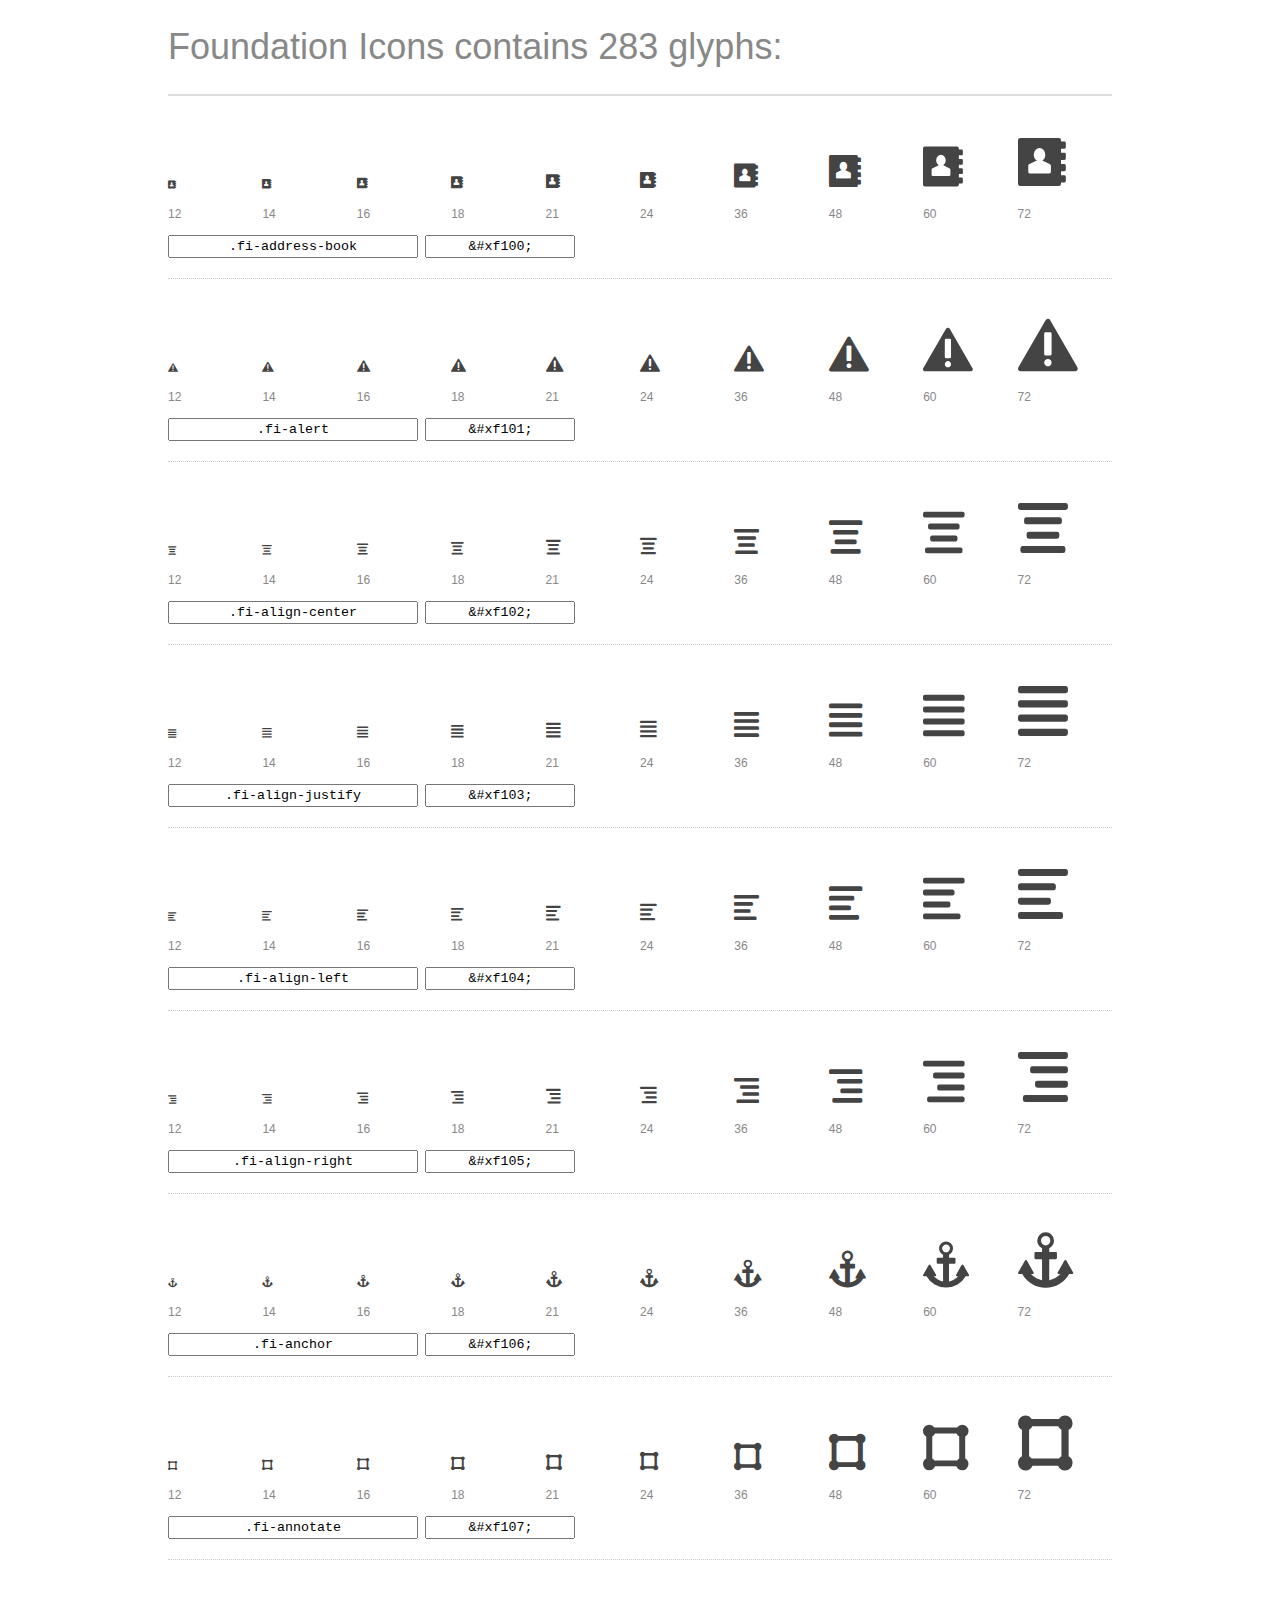
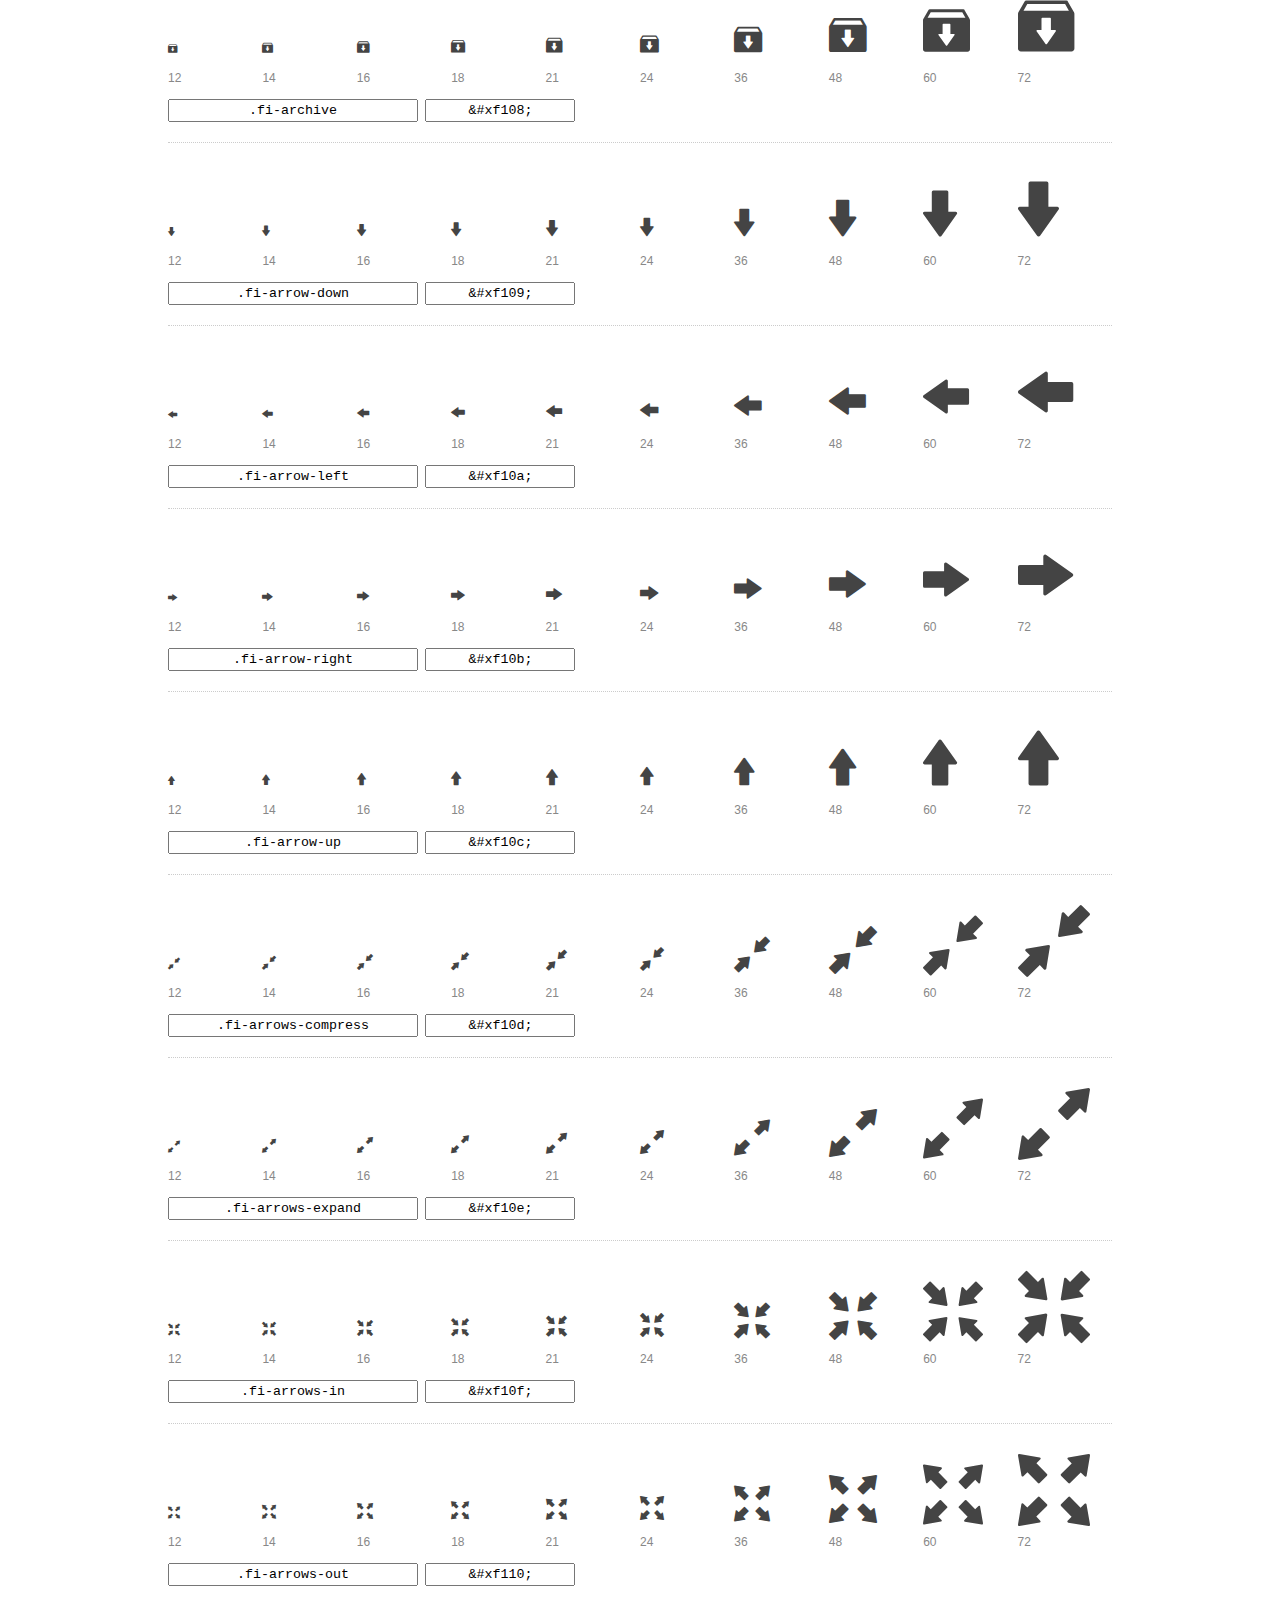
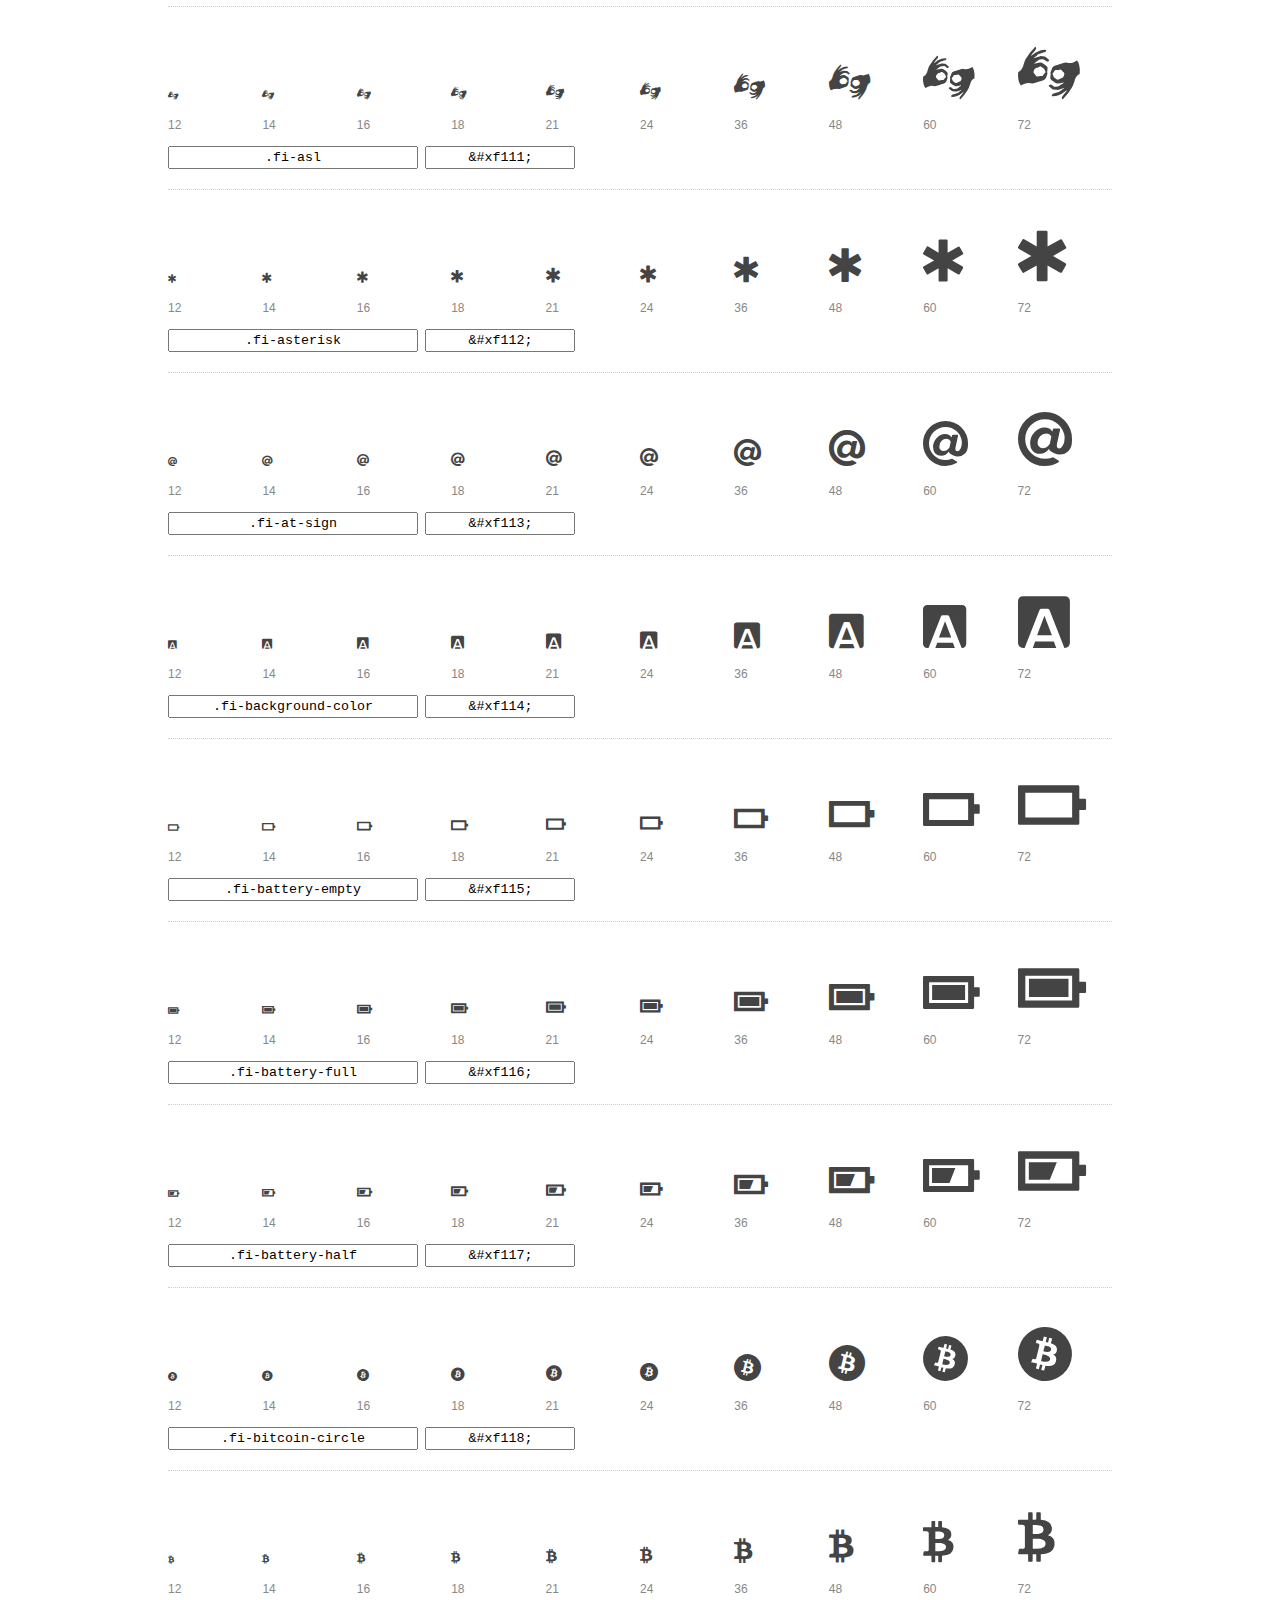
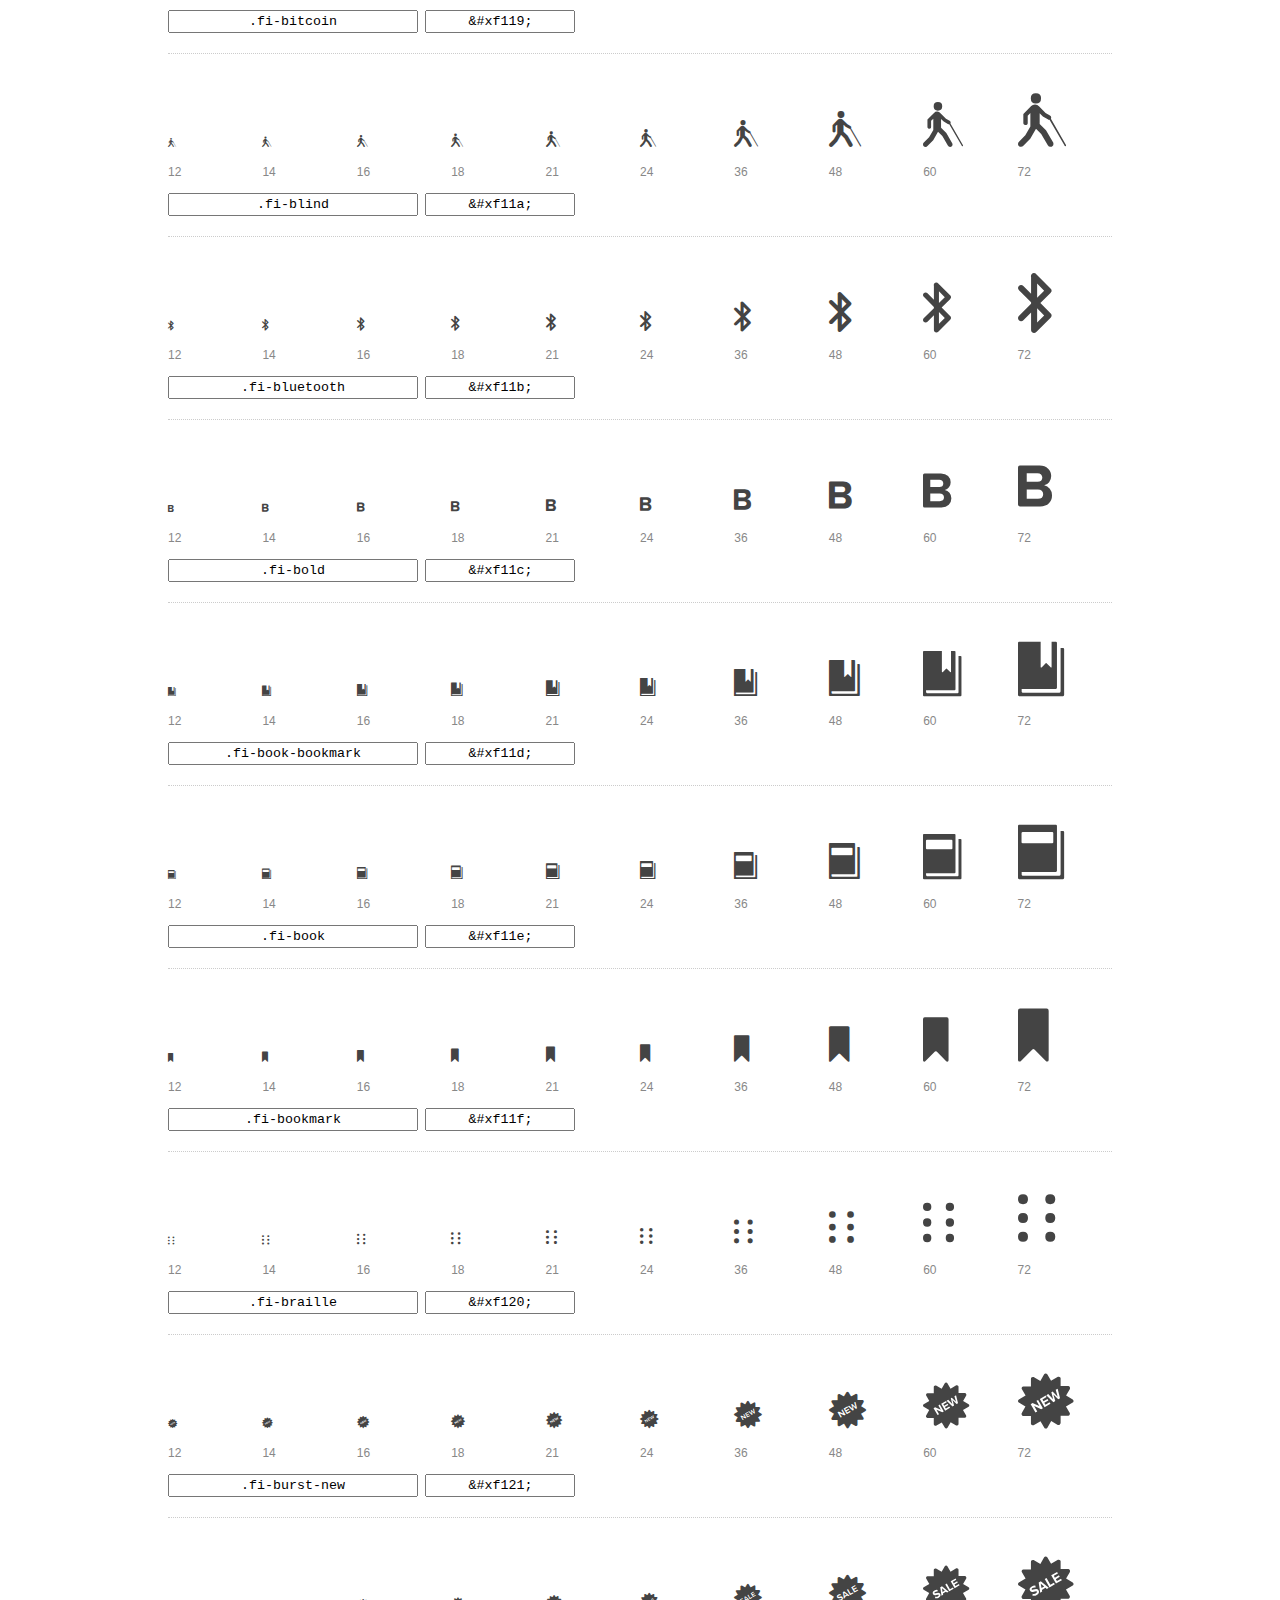
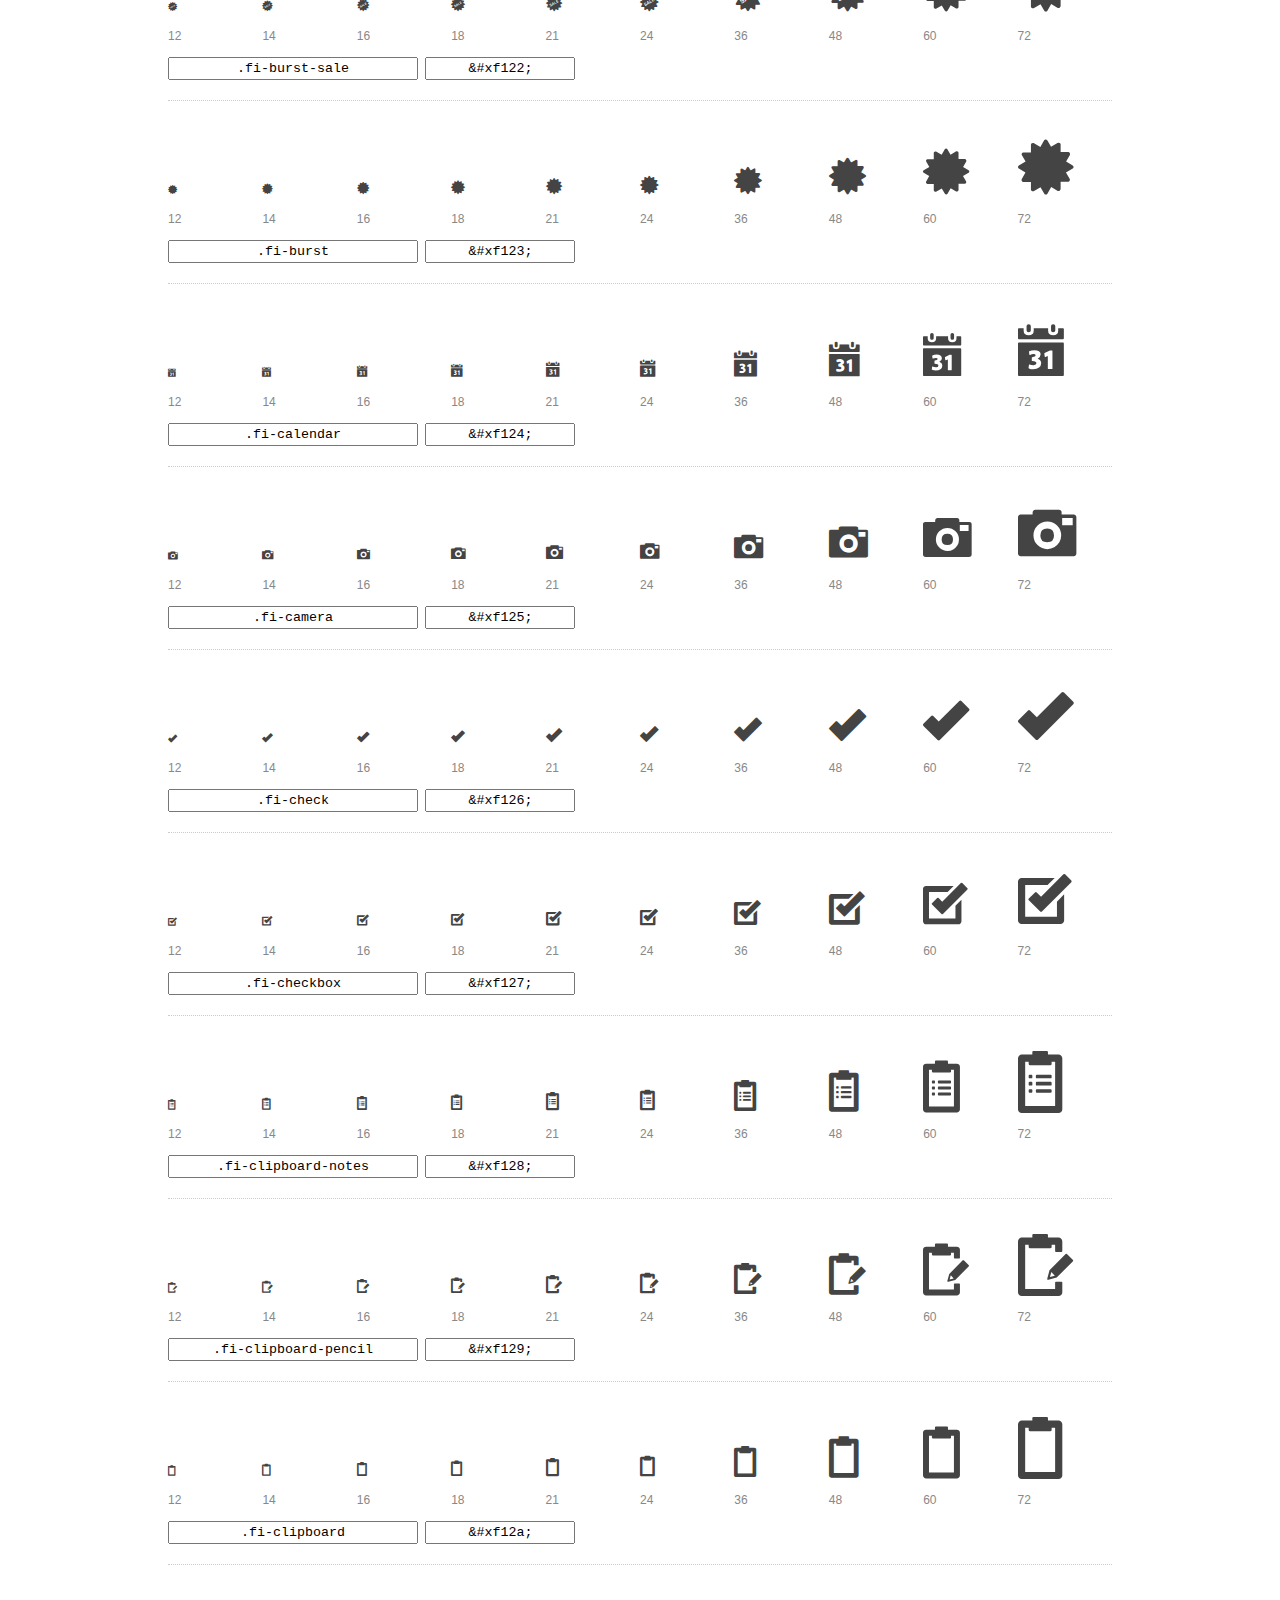
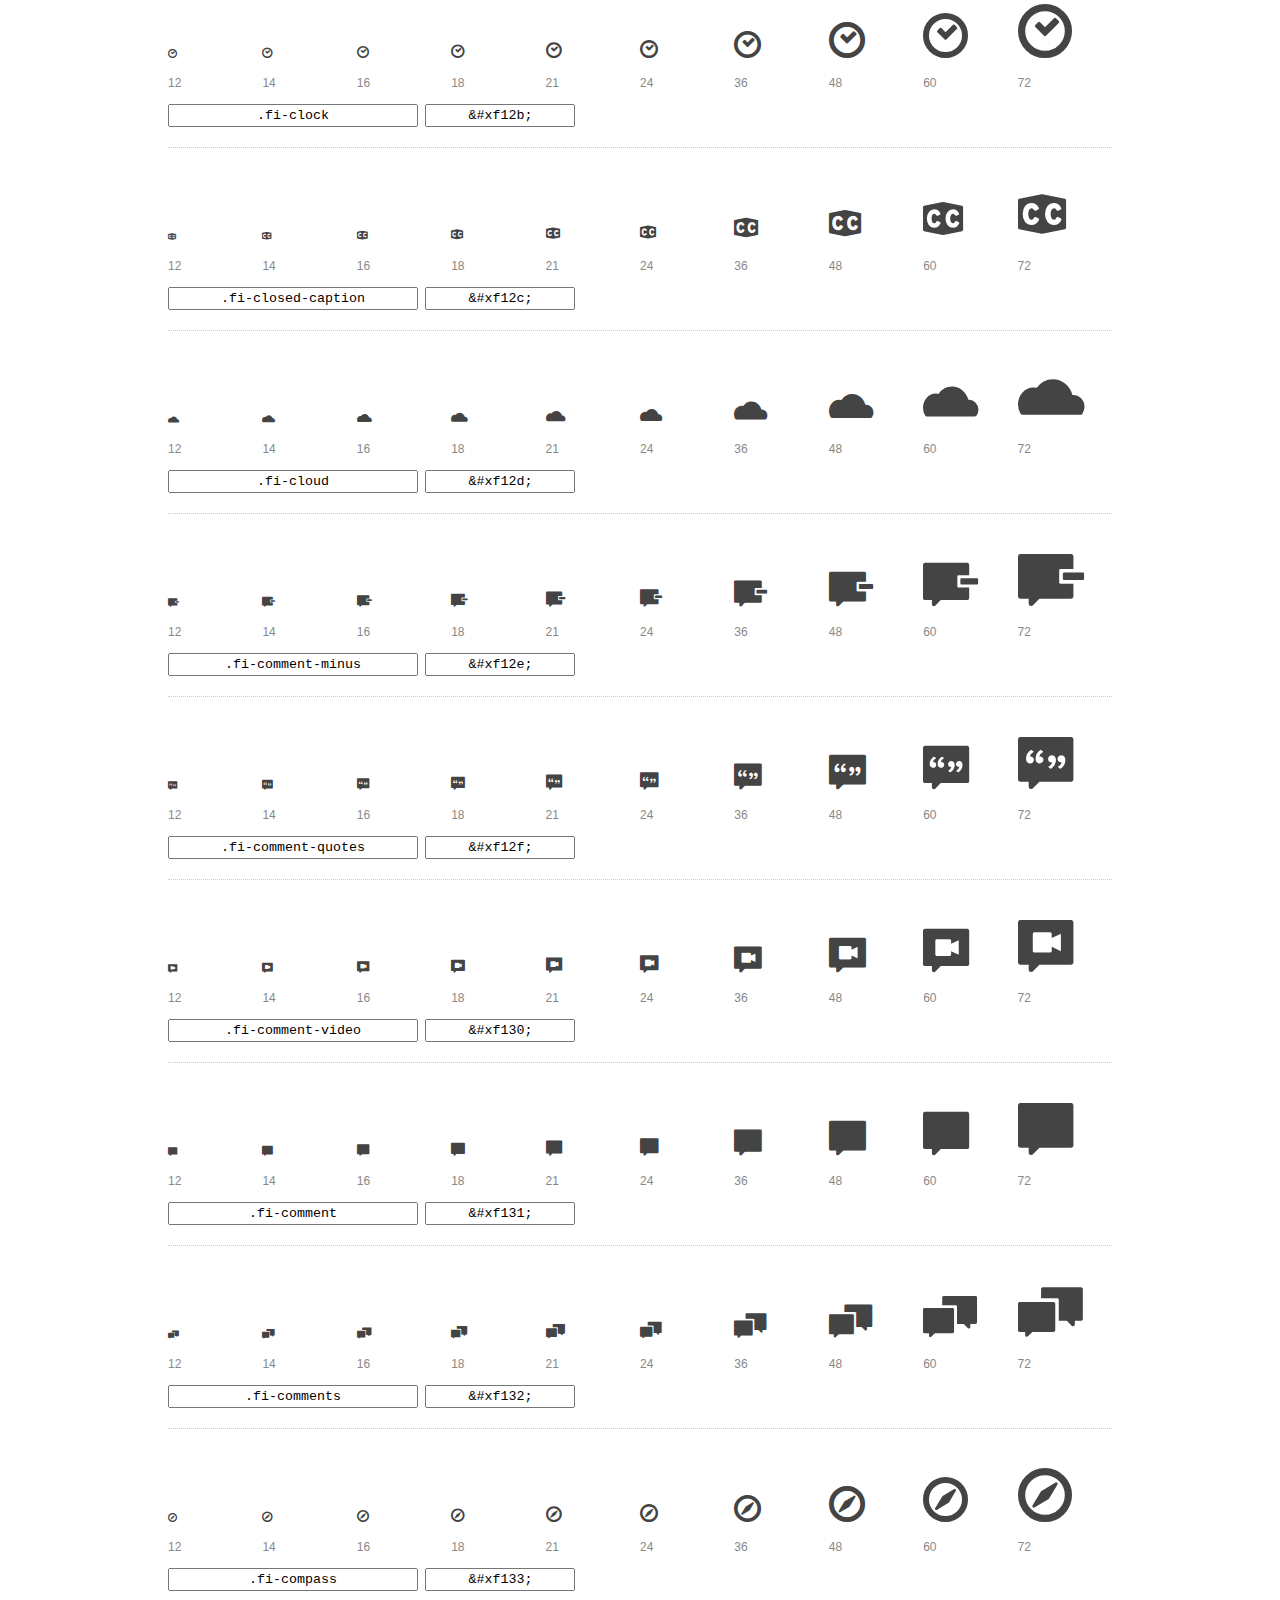
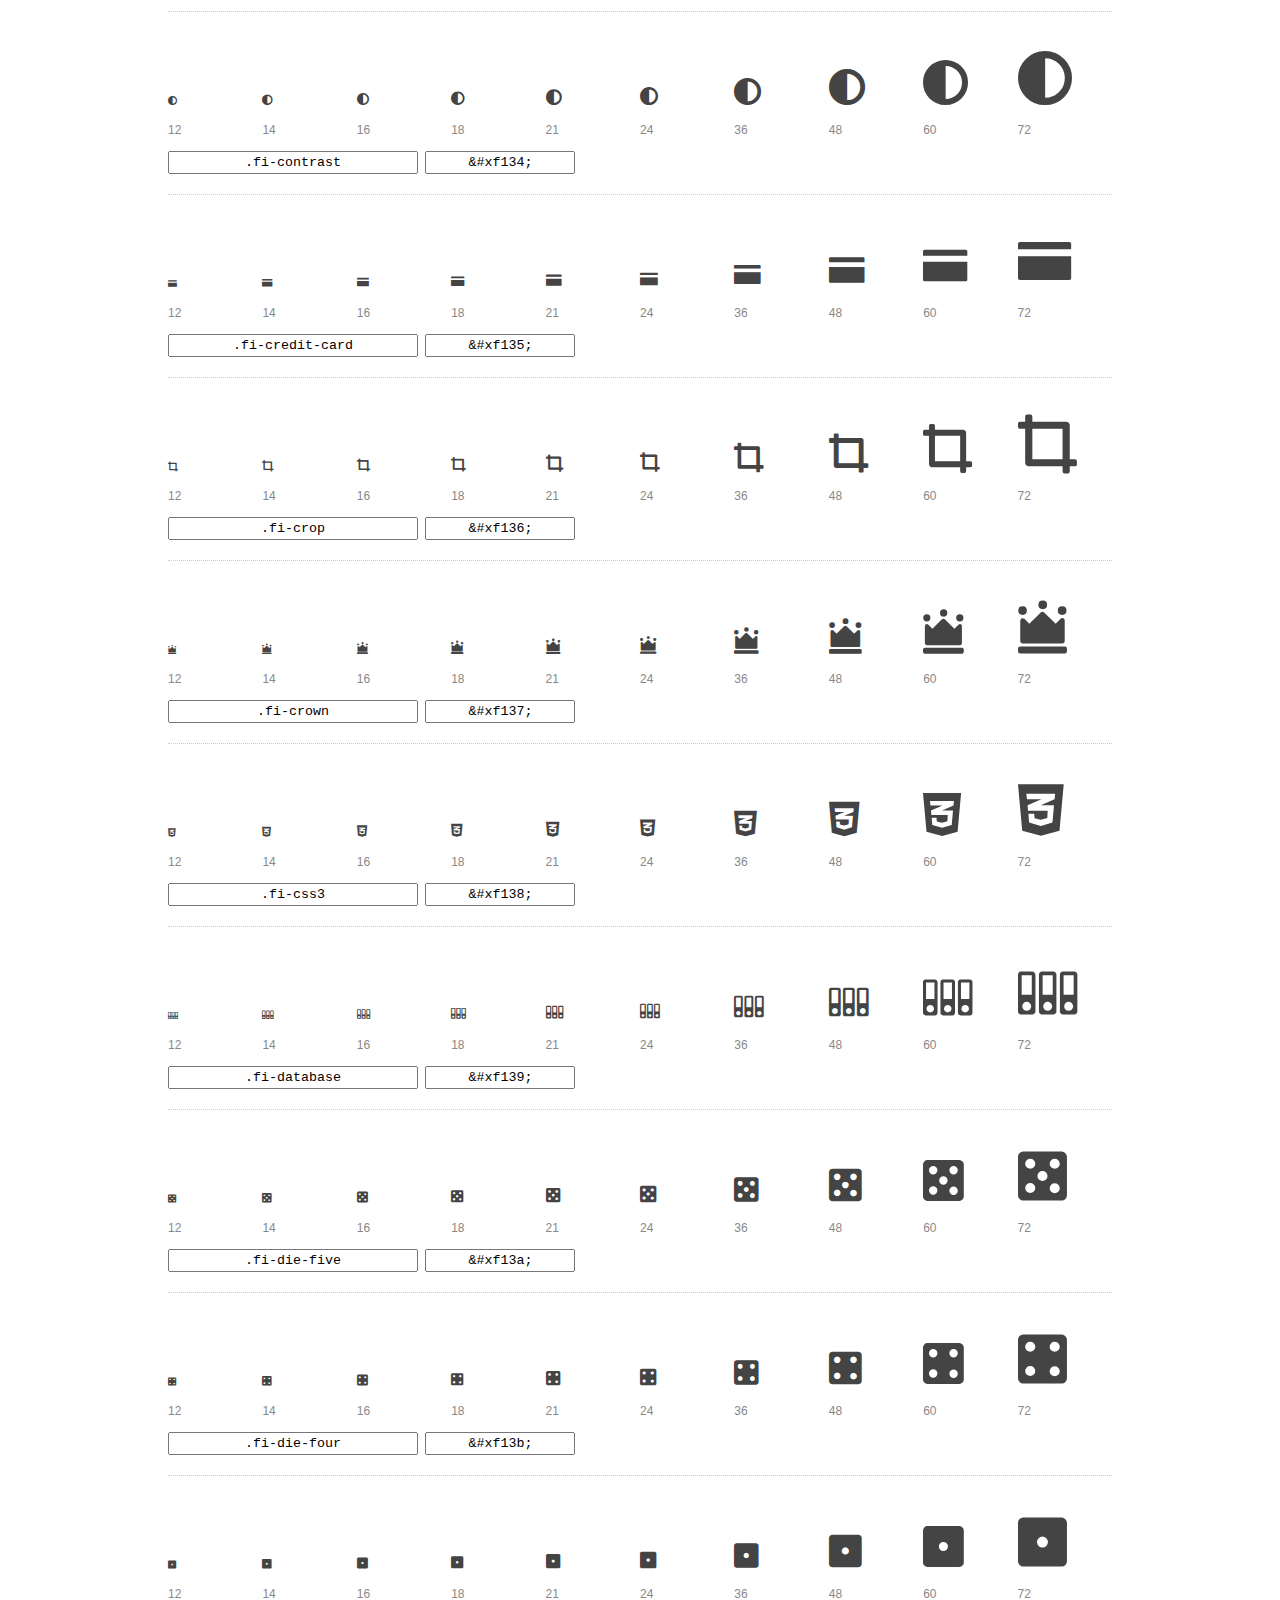
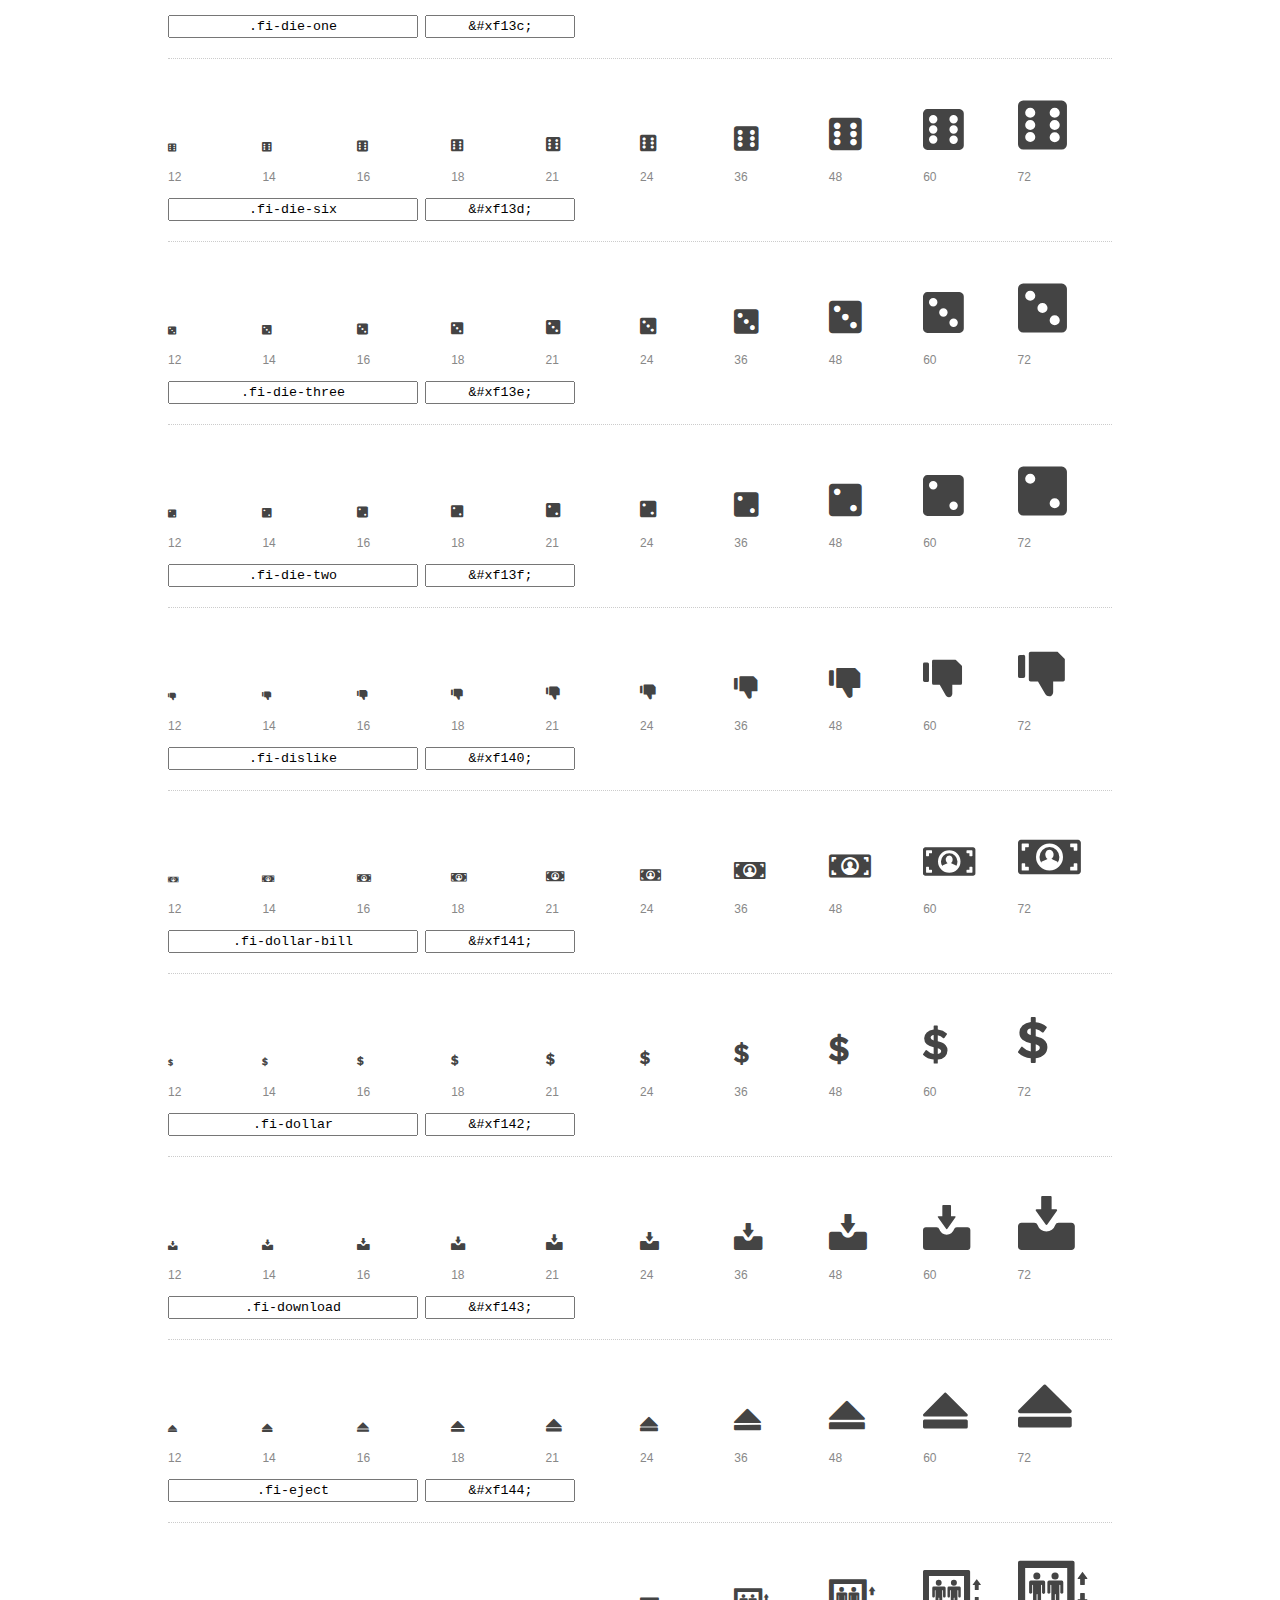
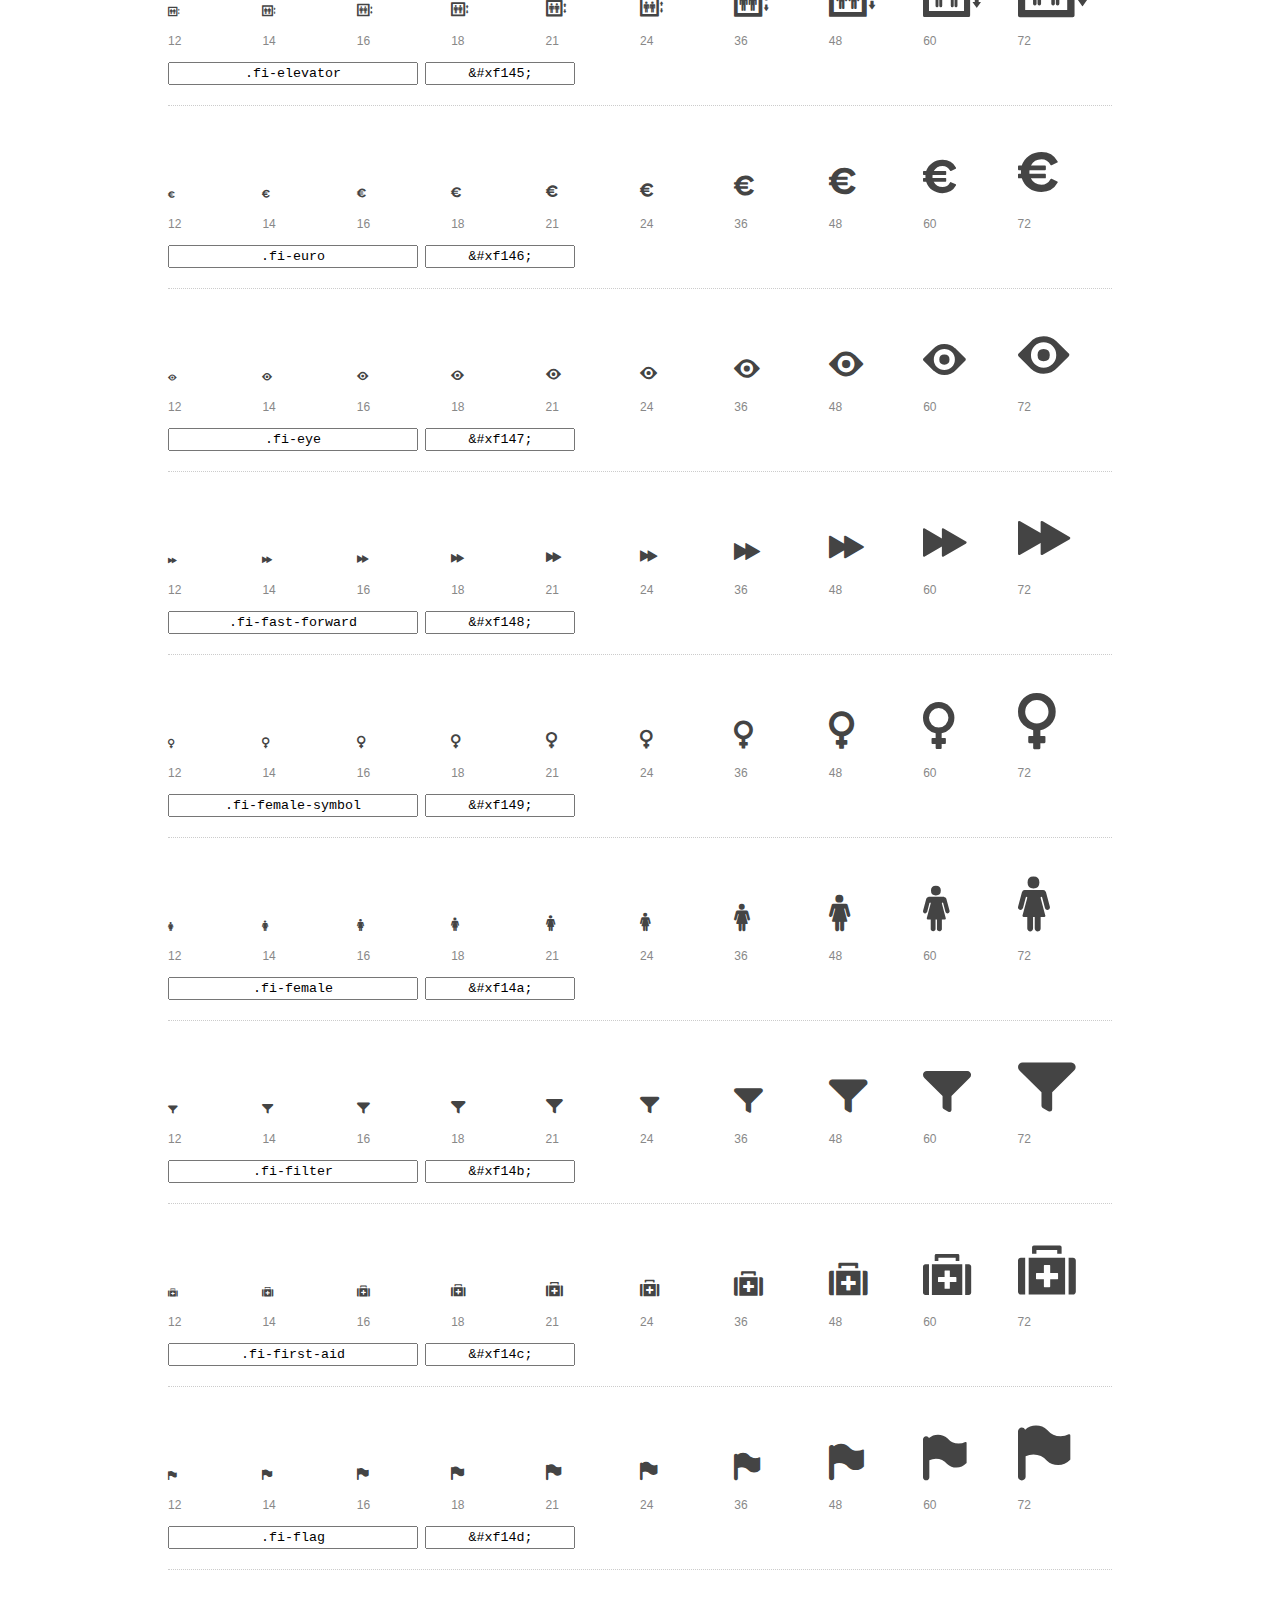
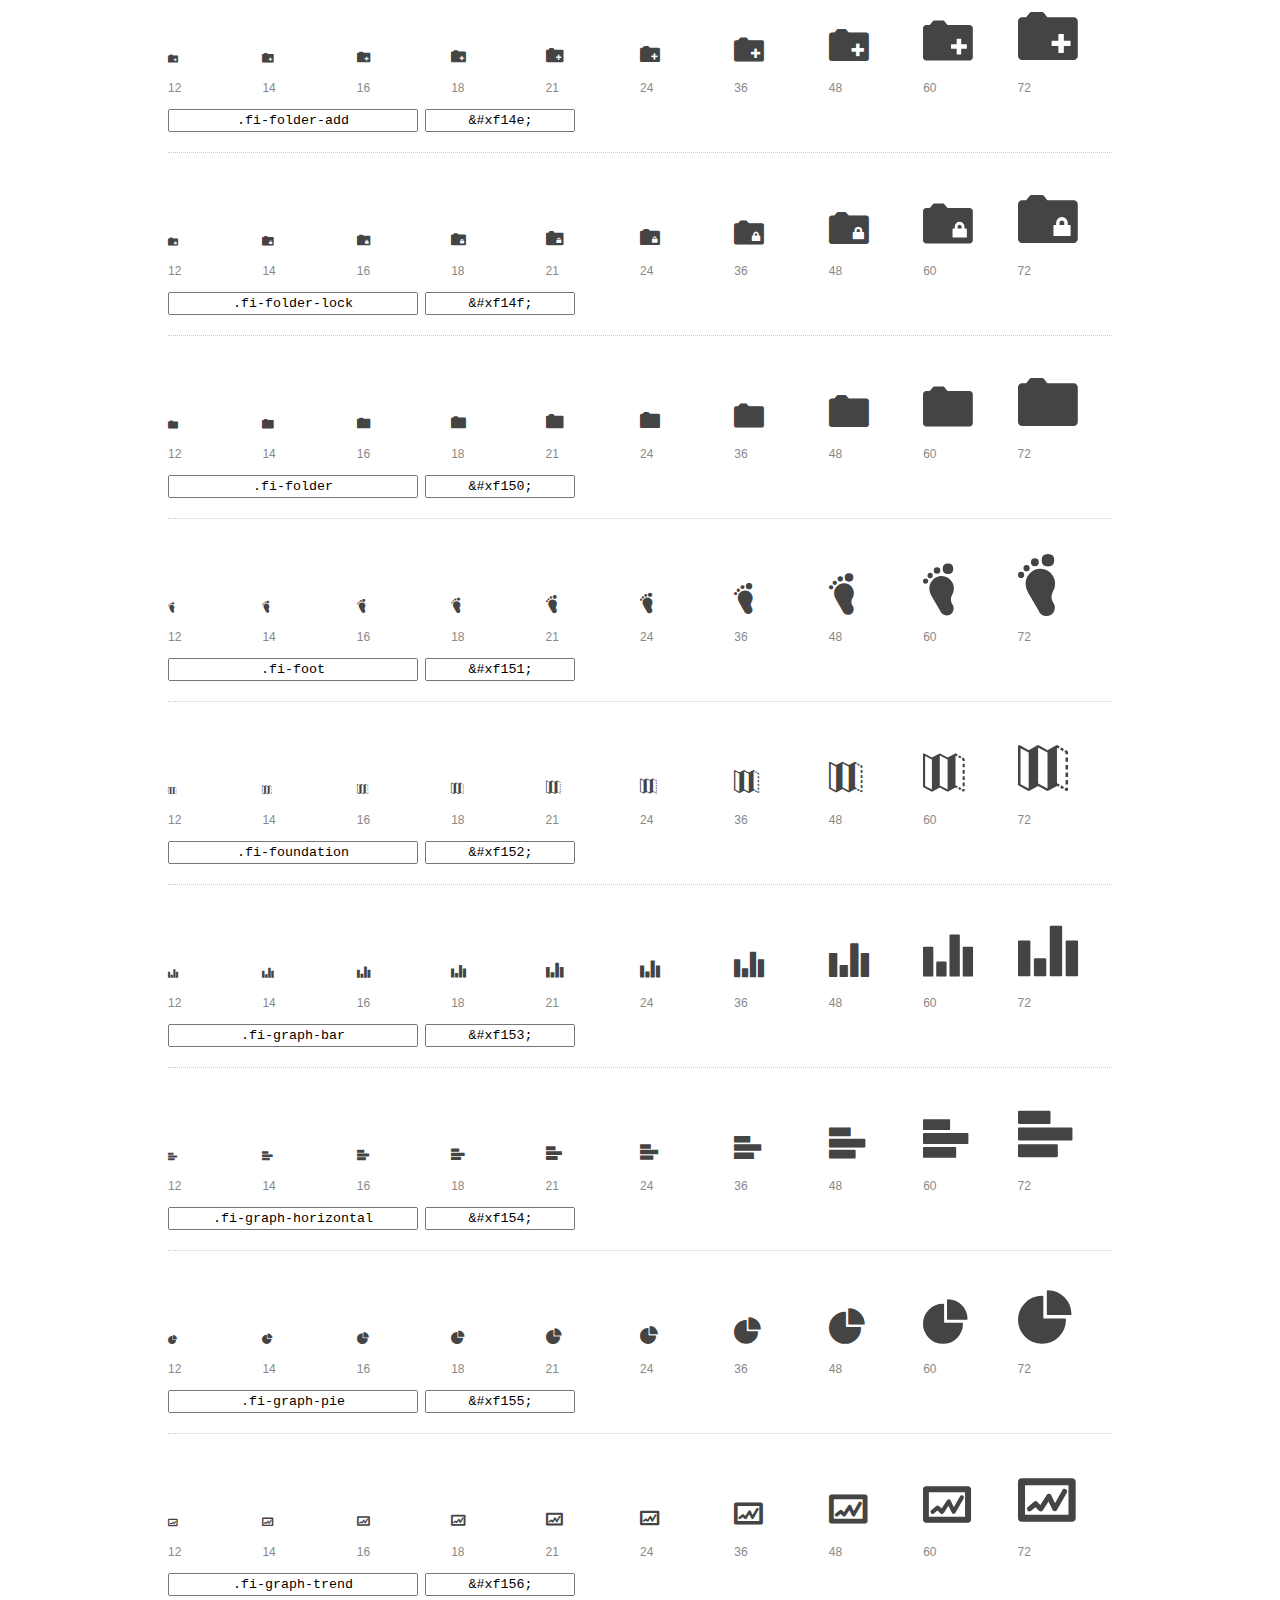
<file: foundation-icon-font-3/foundation-icons/preview.html>
<!DOCTYPE html>
<html>
  <head>
    <title>Foundation Icons glyphs preview</title>
    <link rel="stylesheet" href="foundation-icons.css" />

    <style>
      * {
        -moz-box-sizing: border-box;
        -webkit-box-sizing: border-box;
        box-sizing: border-box;
        margin: 0;
        padding: 0;
      }

      body {
        background: #fff;
        color: #444;
        font: 16px/1.5 "Helvetica Neue", Helvetica, Arial, sans-serif;
      }

      a, 
      a:visited {
        color: #888;
        text-decoration: underline;
      }
      a:hover, 
      a:focus { color: #000; }

      h1 {
        border-bottom: 2px solid #ddd;
        color: #888;
        font-size: 36px;
        font-weight: 300;
        margin-bottom: 20px;
        padding: 20px 0;
      }

      .container {
        margin: 0 auto;
        min-width: 880px;
        padding: 0 40px;
        width: 80%;
      }

      .glyph {
        border-bottom: 1px dotted #ccc;
        padding: 10px 0 20px;
        margin-bottom: 20px;
      }

      .preview-glyphs { vertical-align: bottom; } 

      .preview-scale { 
        color: #888;
        font-size: 12px; 
        margin-top: 5px;
      }

      .step {
        display: inline-block;
        line-height: 1;
        width: 10%;
      }

      
      .size-12 { font-size: 12px; }
      
      .size-14 { font-size: 14px; }
      
      .size-16 { font-size: 16px; }
      
      .size-18 { font-size: 18px; }
      
      .size-21 { font-size: 21px; }
      
      .size-24 { font-size: 24px; }
      
      .size-36 { font-size: 36px; }
      
      .size-48 { font-size: 48px; }
      
      .size-60 { font-size: 60px; }
      
      .size-72 { font-size: 72px; }
      

      .usage { margin-top: 10px; }

      .usage input {
        font-family: monospace;
        margin-right: 3px;
        padding: 2px 5px;
        text-align: center;
      }

      .usage .point { width: 150px; }

      .usage .class { width: 250px; }

      .footer {
        color: #888;
        font-size: 12px;
        padding: 20px 0;
      }
    </style>

    <!--[if lte IE 8]><script src="http://html5shiv.googlecode.com/svn/trunk/html5.js"></script><![endif]-->
  </head>

  <body>
    <div class="container">
      <h1>Foundation Icons contains 283 glyphs:</h1> 

      
      <div class="glyph">
        <div class="preview-glyphs">
          <i class="step fi-address-book size-12"></i><i class="step fi-address-book size-14"></i><i class="step fi-address-book size-16"></i><i class="step fi-address-book size-18"></i><i class="step fi-address-book size-21"></i><i class="step fi-address-book size-24"></i><i class="step fi-address-book size-36"></i><i class="step fi-address-book size-48"></i><i class="step fi-address-book size-60"></i><i class="step fi-address-book size-72"></i>
        </div>
        <div class="preview-scale">
          <span class="step">12</span><span class="step">14</span><span class="step">16</span><span class="step">18</span><span class="step">21</span><span class="step">24</span><span class="step">36</span><span class="step">48</span><span class="step">60</span><span class="step">72</span> 
        </div>
        <div class="usage">
          <input class="class" type="text" readonly="readonly" onClick="this.select();" value=".fi-address-book" />
          <input class="point" type="text" readonly="readonly" onClick="this.select();" value="&amp;#xf100;" />
        </div>
      </div>
      
      <div class="glyph">
        <div class="preview-glyphs">
          <i class="step fi-alert size-12"></i><i class="step fi-alert size-14"></i><i class="step fi-alert size-16"></i><i class="step fi-alert size-18"></i><i class="step fi-alert size-21"></i><i class="step fi-alert size-24"></i><i class="step fi-alert size-36"></i><i class="step fi-alert size-48"></i><i class="step fi-alert size-60"></i><i class="step fi-alert size-72"></i>
        </div>
        <div class="preview-scale">
          <span class="step">12</span><span class="step">14</span><span class="step">16</span><span class="step">18</span><span class="step">21</span><span class="step">24</span><span class="step">36</span><span class="step">48</span><span class="step">60</span><span class="step">72</span> 
        </div>
        <div class="usage">
          <input class="class" type="text" readonly="readonly" onClick="this.select();" value=".fi-alert" />
          <input class="point" type="text" readonly="readonly" onClick="this.select();" value="&amp;#xf101;" />
        </div>
      </div>
      
      <div class="glyph">
        <div class="preview-glyphs">
          <i class="step fi-align-center size-12"></i><i class="step fi-align-center size-14"></i><i class="step fi-align-center size-16"></i><i class="step fi-align-center size-18"></i><i class="step fi-align-center size-21"></i><i class="step fi-align-center size-24"></i><i class="step fi-align-center size-36"></i><i class="step fi-align-center size-48"></i><i class="step fi-align-center size-60"></i><i class="step fi-align-center size-72"></i>
        </div>
        <div class="preview-scale">
          <span class="step">12</span><span class="step">14</span><span class="step">16</span><span class="step">18</span><span class="step">21</span><span class="step">24</span><span class="step">36</span><span class="step">48</span><span class="step">60</span><span class="step">72</span> 
        </div>
        <div class="usage">
          <input class="class" type="text" readonly="readonly" onClick="this.select();" value=".fi-align-center" />
          <input class="point" type="text" readonly="readonly" onClick="this.select();" value="&amp;#xf102;" />
        </div>
      </div>
      
      <div class="glyph">
        <div class="preview-glyphs">
          <i class="step fi-align-justify size-12"></i><i class="step fi-align-justify size-14"></i><i class="step fi-align-justify size-16"></i><i class="step fi-align-justify size-18"></i><i class="step fi-align-justify size-21"></i><i class="step fi-align-justify size-24"></i><i class="step fi-align-justify size-36"></i><i class="step fi-align-justify size-48"></i><i class="step fi-align-justify size-60"></i><i class="step fi-align-justify size-72"></i>
        </div>
        <div class="preview-scale">
          <span class="step">12</span><span class="step">14</span><span class="step">16</span><span class="step">18</span><span class="step">21</span><span class="step">24</span><span class="step">36</span><span class="step">48</span><span class="step">60</span><span class="step">72</span> 
        </div>
        <div class="usage">
          <input class="class" type="text" readonly="readonly" onClick="this.select();" value=".fi-align-justify" />
          <input class="point" type="text" readonly="readonly" onClick="this.select();" value="&amp;#xf103;" />
        </div>
      </div>
      
      <div class="glyph">
        <div class="preview-glyphs">
          <i class="step fi-align-left size-12"></i><i class="step fi-align-left size-14"></i><i class="step fi-align-left size-16"></i><i class="step fi-align-left size-18"></i><i class="step fi-align-left size-21"></i><i class="step fi-align-left size-24"></i><i class="step fi-align-left size-36"></i><i class="step fi-align-left size-48"></i><i class="step fi-align-left size-60"></i><i class="step fi-align-left size-72"></i>
        </div>
        <div class="preview-scale">
          <span class="step">12</span><span class="step">14</span><span class="step">16</span><span class="step">18</span><span class="step">21</span><span class="step">24</span><span class="step">36</span><span class="step">48</span><span class="step">60</span><span class="step">72</span> 
        </div>
        <div class="usage">
          <input class="class" type="text" readonly="readonly" onClick="this.select();" value=".fi-align-left" />
          <input class="point" type="text" readonly="readonly" onClick="this.select();" value="&amp;#xf104;" />
        </div>
      </div>
      
      <div class="glyph">
        <div class="preview-glyphs">
          <i class="step fi-align-right size-12"></i><i class="step fi-align-right size-14"></i><i class="step fi-align-right size-16"></i><i class="step fi-align-right size-18"></i><i class="step fi-align-right size-21"></i><i class="step fi-align-right size-24"></i><i class="step fi-align-right size-36"></i><i class="step fi-align-right size-48"></i><i class="step fi-align-right size-60"></i><i class="step fi-align-right size-72"></i>
        </div>
        <div class="preview-scale">
          <span class="step">12</span><span class="step">14</span><span class="step">16</span><span class="step">18</span><span class="step">21</span><span class="step">24</span><span class="step">36</span><span class="step">48</span><span class="step">60</span><span class="step">72</span> 
        </div>
        <div class="usage">
          <input class="class" type="text" readonly="readonly" onClick="this.select();" value=".fi-align-right" />
          <input class="point" type="text" readonly="readonly" onClick="this.select();" value="&amp;#xf105;" />
        </div>
      </div>
      
      <div class="glyph">
        <div class="preview-glyphs">
          <i class="step fi-anchor size-12"></i><i class="step fi-anchor size-14"></i><i class="step fi-anchor size-16"></i><i class="step fi-anchor size-18"></i><i class="step fi-anchor size-21"></i><i class="step fi-anchor size-24"></i><i class="step fi-anchor size-36"></i><i class="step fi-anchor size-48"></i><i class="step fi-anchor size-60"></i><i class="step fi-anchor size-72"></i>
        </div>
        <div class="preview-scale">
          <span class="step">12</span><span class="step">14</span><span class="step">16</span><span class="step">18</span><span class="step">21</span><span class="step">24</span><span class="step">36</span><span class="step">48</span><span class="step">60</span><span class="step">72</span> 
        </div>
        <div class="usage">
          <input class="class" type="text" readonly="readonly" onClick="this.select();" value=".fi-anchor" />
          <input class="point" type="text" readonly="readonly" onClick="this.select();" value="&amp;#xf106;" />
        </div>
      </div>
      
      <div class="glyph">
        <div class="preview-glyphs">
          <i class="step fi-annotate size-12"></i><i class="step fi-annotate size-14"></i><i class="step fi-annotate size-16"></i><i class="step fi-annotate size-18"></i><i class="step fi-annotate size-21"></i><i class="step fi-annotate size-24"></i><i class="step fi-annotate size-36"></i><i class="step fi-annotate size-48"></i><i class="step fi-annotate size-60"></i><i class="step fi-annotate size-72"></i>
        </div>
        <div class="preview-scale">
          <span class="step">12</span><span class="step">14</span><span class="step">16</span><span class="step">18</span><span class="step">21</span><span class="step">24</span><span class="step">36</span><span class="step">48</span><span class="step">60</span><span class="step">72</span> 
        </div>
        <div class="usage">
          <input class="class" type="text" readonly="readonly" onClick="this.select();" value=".fi-annotate" />
          <input class="point" type="text" readonly="readonly" onClick="this.select();" value="&amp;#xf107;" />
        </div>
      </div>
      
      <div class="glyph">
        <div class="preview-glyphs">
          <i class="step fi-archive size-12"></i><i class="step fi-archive size-14"></i><i class="step fi-archive size-16"></i><i class="step fi-archive size-18"></i><i class="step fi-archive size-21"></i><i class="step fi-archive size-24"></i><i class="step fi-archive size-36"></i><i class="step fi-archive size-48"></i><i class="step fi-archive size-60"></i><i class="step fi-archive size-72"></i>
        </div>
        <div class="preview-scale">
          <span class="step">12</span><span class="step">14</span><span class="step">16</span><span class="step">18</span><span class="step">21</span><span class="step">24</span><span class="step">36</span><span class="step">48</span><span class="step">60</span><span class="step">72</span> 
        </div>
        <div class="usage">
          <input class="class" type="text" readonly="readonly" onClick="this.select();" value=".fi-archive" />
          <input class="point" type="text" readonly="readonly" onClick="this.select();" value="&amp;#xf108;" />
        </div>
      </div>
      
      <div class="glyph">
        <div class="preview-glyphs">
          <i class="step fi-arrow-down size-12"></i><i class="step fi-arrow-down size-14"></i><i class="step fi-arrow-down size-16"></i><i class="step fi-arrow-down size-18"></i><i class="step fi-arrow-down size-21"></i><i class="step fi-arrow-down size-24"></i><i class="step fi-arrow-down size-36"></i><i class="step fi-arrow-down size-48"></i><i class="step fi-arrow-down size-60"></i><i class="step fi-arrow-down size-72"></i>
        </div>
        <div class="preview-scale">
          <span class="step">12</span><span class="step">14</span><span class="step">16</span><span class="step">18</span><span class="step">21</span><span class="step">24</span><span class="step">36</span><span class="step">48</span><span class="step">60</span><span class="step">72</span> 
        </div>
        <div class="usage">
          <input class="class" type="text" readonly="readonly" onClick="this.select();" value=".fi-arrow-down" />
          <input class="point" type="text" readonly="readonly" onClick="this.select();" value="&amp;#xf109;" />
        </div>
      </div>
      
      <div class="glyph">
        <div class="preview-glyphs">
          <i class="step fi-arrow-left size-12"></i><i class="step fi-arrow-left size-14"></i><i class="step fi-arrow-left size-16"></i><i class="step fi-arrow-left size-18"></i><i class="step fi-arrow-left size-21"></i><i class="step fi-arrow-left size-24"></i><i class="step fi-arrow-left size-36"></i><i class="step fi-arrow-left size-48"></i><i class="step fi-arrow-left size-60"></i><i class="step fi-arrow-left size-72"></i>
        </div>
        <div class="preview-scale">
          <span class="step">12</span><span class="step">14</span><span class="step">16</span><span class="step">18</span><span class="step">21</span><span class="step">24</span><span class="step">36</span><span class="step">48</span><span class="step">60</span><span class="step">72</span> 
        </div>
        <div class="usage">
          <input class="class" type="text" readonly="readonly" onClick="this.select();" value=".fi-arrow-left" />
          <input class="point" type="text" readonly="readonly" onClick="this.select();" value="&amp;#xf10a;" />
        </div>
      </div>
      
      <div class="glyph">
        <div class="preview-glyphs">
          <i class="step fi-arrow-right size-12"></i><i class="step fi-arrow-right size-14"></i><i class="step fi-arrow-right size-16"></i><i class="step fi-arrow-right size-18"></i><i class="step fi-arrow-right size-21"></i><i class="step fi-arrow-right size-24"></i><i class="step fi-arrow-right size-36"></i><i class="step fi-arrow-right size-48"></i><i class="step fi-arrow-right size-60"></i><i class="step fi-arrow-right size-72"></i>
        </div>
        <div class="preview-scale">
          <span class="step">12</span><span class="step">14</span><span class="step">16</span><span class="step">18</span><span class="step">21</span><span class="step">24</span><span class="step">36</span><span class="step">48</span><span class="step">60</span><span class="step">72</span> 
        </div>
        <div class="usage">
          <input class="class" type="text" readonly="readonly" onClick="this.select();" value=".fi-arrow-right" />
          <input class="point" type="text" readonly="readonly" onClick="this.select();" value="&amp;#xf10b;" />
        </div>
      </div>
      
      <div class="glyph">
        <div class="preview-glyphs">
          <i class="step fi-arrow-up size-12"></i><i class="step fi-arrow-up size-14"></i><i class="step fi-arrow-up size-16"></i><i class="step fi-arrow-up size-18"></i><i class="step fi-arrow-up size-21"></i><i class="step fi-arrow-up size-24"></i><i class="step fi-arrow-up size-36"></i><i class="step fi-arrow-up size-48"></i><i class="step fi-arrow-up size-60"></i><i class="step fi-arrow-up size-72"></i>
        </div>
        <div class="preview-scale">
          <span class="step">12</span><span class="step">14</span><span class="step">16</span><span class="step">18</span><span class="step">21</span><span class="step">24</span><span class="step">36</span><span class="step">48</span><span class="step">60</span><span class="step">72</span> 
        </div>
        <div class="usage">
          <input class="class" type="text" readonly="readonly" onClick="this.select();" value=".fi-arrow-up" />
          <input class="point" type="text" readonly="readonly" onClick="this.select();" value="&amp;#xf10c;" />
        </div>
      </div>
      
      <div class="glyph">
        <div class="preview-glyphs">
          <i class="step fi-arrows-compress size-12"></i><i class="step fi-arrows-compress size-14"></i><i class="step fi-arrows-compress size-16"></i><i class="step fi-arrows-compress size-18"></i><i class="step fi-arrows-compress size-21"></i><i class="step fi-arrows-compress size-24"></i><i class="step fi-arrows-compress size-36"></i><i class="step fi-arrows-compress size-48"></i><i class="step fi-arrows-compress size-60"></i><i class="step fi-arrows-compress size-72"></i>
        </div>
        <div class="preview-scale">
          <span class="step">12</span><span class="step">14</span><span class="step">16</span><span class="step">18</span><span class="step">21</span><span class="step">24</span><span class="step">36</span><span class="step">48</span><span class="step">60</span><span class="step">72</span> 
        </div>
        <div class="usage">
          <input class="class" type="text" readonly="readonly" onClick="this.select();" value=".fi-arrows-compress" />
          <input class="point" type="text" readonly="readonly" onClick="this.select();" value="&amp;#xf10d;" />
        </div>
      </div>
      
      <div class="glyph">
        <div class="preview-glyphs">
          <i class="step fi-arrows-expand size-12"></i><i class="step fi-arrows-expand size-14"></i><i class="step fi-arrows-expand size-16"></i><i class="step fi-arrows-expand size-18"></i><i class="step fi-arrows-expand size-21"></i><i class="step fi-arrows-expand size-24"></i><i class="step fi-arrows-expand size-36"></i><i class="step fi-arrows-expand size-48"></i><i class="step fi-arrows-expand size-60"></i><i class="step fi-arrows-expand size-72"></i>
        </div>
        <div class="preview-scale">
          <span class="step">12</span><span class="step">14</span><span class="step">16</span><span class="step">18</span><span class="step">21</span><span class="step">24</span><span class="step">36</span><span class="step">48</span><span class="step">60</span><span class="step">72</span> 
        </div>
        <div class="usage">
          <input class="class" type="text" readonly="readonly" onClick="this.select();" value=".fi-arrows-expand" />
          <input class="point" type="text" readonly="readonly" onClick="this.select();" value="&amp;#xf10e;" />
        </div>
      </div>
      
      <div class="glyph">
        <div class="preview-glyphs">
          <i class="step fi-arrows-in size-12"></i><i class="step fi-arrows-in size-14"></i><i class="step fi-arrows-in size-16"></i><i class="step fi-arrows-in size-18"></i><i class="step fi-arrows-in size-21"></i><i class="step fi-arrows-in size-24"></i><i class="step fi-arrows-in size-36"></i><i class="step fi-arrows-in size-48"></i><i class="step fi-arrows-in size-60"></i><i class="step fi-arrows-in size-72"></i>
        </div>
        <div class="preview-scale">
          <span class="step">12</span><span class="step">14</span><span class="step">16</span><span class="step">18</span><span class="step">21</span><span class="step">24</span><span class="step">36</span><span class="step">48</span><span class="step">60</span><span class="step">72</span> 
        </div>
        <div class="usage">
          <input class="class" type="text" readonly="readonly" onClick="this.select();" value=".fi-arrows-in" />
          <input class="point" type="text" readonly="readonly" onClick="this.select();" value="&amp;#xf10f;" />
        </div>
      </div>
      
      <div class="glyph">
        <div class="preview-glyphs">
          <i class="step fi-arrows-out size-12"></i><i class="step fi-arrows-out size-14"></i><i class="step fi-arrows-out size-16"></i><i class="step fi-arrows-out size-18"></i><i class="step fi-arrows-out size-21"></i><i class="step fi-arrows-out size-24"></i><i class="step fi-arrows-out size-36"></i><i class="step fi-arrows-out size-48"></i><i class="step fi-arrows-out size-60"></i><i class="step fi-arrows-out size-72"></i>
        </div>
        <div class="preview-scale">
          <span class="step">12</span><span class="step">14</span><span class="step">16</span><span class="step">18</span><span class="step">21</span><span class="step">24</span><span class="step">36</span><span class="step">48</span><span class="step">60</span><span class="step">72</span> 
        </div>
        <div class="usage">
          <input class="class" type="text" readonly="readonly" onClick="this.select();" value=".fi-arrows-out" />
          <input class="point" type="text" readonly="readonly" onClick="this.select();" value="&amp;#xf110;" />
        </div>
      </div>
      
      <div class="glyph">
        <div class="preview-glyphs">
          <i class="step fi-asl size-12"></i><i class="step fi-asl size-14"></i><i class="step fi-asl size-16"></i><i class="step fi-asl size-18"></i><i class="step fi-asl size-21"></i><i class="step fi-asl size-24"></i><i class="step fi-asl size-36"></i><i class="step fi-asl size-48"></i><i class="step fi-asl size-60"></i><i class="step fi-asl size-72"></i>
        </div>
        <div class="preview-scale">
          <span class="step">12</span><span class="step">14</span><span class="step">16</span><span class="step">18</span><span class="step">21</span><span class="step">24</span><span class="step">36</span><span class="step">48</span><span class="step">60</span><span class="step">72</span> 
        </div>
        <div class="usage">
          <input class="class" type="text" readonly="readonly" onClick="this.select();" value=".fi-asl" />
          <input class="point" type="text" readonly="readonly" onClick="this.select();" value="&amp;#xf111;" />
        </div>
      </div>
      
      <div class="glyph">
        <div class="preview-glyphs">
          <i class="step fi-asterisk size-12"></i><i class="step fi-asterisk size-14"></i><i class="step fi-asterisk size-16"></i><i class="step fi-asterisk size-18"></i><i class="step fi-asterisk size-21"></i><i class="step fi-asterisk size-24"></i><i class="step fi-asterisk size-36"></i><i class="step fi-asterisk size-48"></i><i class="step fi-asterisk size-60"></i><i class="step fi-asterisk size-72"></i>
        </div>
        <div class="preview-scale">
          <span class="step">12</span><span class="step">14</span><span class="step">16</span><span class="step">18</span><span class="step">21</span><span class="step">24</span><span class="step">36</span><span class="step">48</span><span class="step">60</span><span class="step">72</span> 
        </div>
        <div class="usage">
          <input class="class" type="text" readonly="readonly" onClick="this.select();" value=".fi-asterisk" />
          <input class="point" type="text" readonly="readonly" onClick="this.select();" value="&amp;#xf112;" />
        </div>
      </div>
      
      <div class="glyph">
        <div class="preview-glyphs">
          <i class="step fi-at-sign size-12"></i><i class="step fi-at-sign size-14"></i><i class="step fi-at-sign size-16"></i><i class="step fi-at-sign size-18"></i><i class="step fi-at-sign size-21"></i><i class="step fi-at-sign size-24"></i><i class="step fi-at-sign size-36"></i><i class="step fi-at-sign size-48"></i><i class="step fi-at-sign size-60"></i><i class="step fi-at-sign size-72"></i>
        </div>
        <div class="preview-scale">
          <span class="step">12</span><span class="step">14</span><span class="step">16</span><span class="step">18</span><span class="step">21</span><span class="step">24</span><span class="step">36</span><span class="step">48</span><span class="step">60</span><span class="step">72</span> 
        </div>
        <div class="usage">
          <input class="class" type="text" readonly="readonly" onClick="this.select();" value=".fi-at-sign" />
          <input class="point" type="text" readonly="readonly" onClick="this.select();" value="&amp;#xf113;" />
        </div>
      </div>
      
      <div class="glyph">
        <div class="preview-glyphs">
          <i class="step fi-background-color size-12"></i><i class="step fi-background-color size-14"></i><i class="step fi-background-color size-16"></i><i class="step fi-background-color size-18"></i><i class="step fi-background-color size-21"></i><i class="step fi-background-color size-24"></i><i class="step fi-background-color size-36"></i><i class="step fi-background-color size-48"></i><i class="step fi-background-color size-60"></i><i class="step fi-background-color size-72"></i>
        </div>
        <div class="preview-scale">
          <span class="step">12</span><span class="step">14</span><span class="step">16</span><span class="step">18</span><span class="step">21</span><span class="step">24</span><span class="step">36</span><span class="step">48</span><span class="step">60</span><span class="step">72</span> 
        </div>
        <div class="usage">
          <input class="class" type="text" readonly="readonly" onClick="this.select();" value=".fi-background-color" />
          <input class="point" type="text" readonly="readonly" onClick="this.select();" value="&amp;#xf114;" />
        </div>
      </div>
      
      <div class="glyph">
        <div class="preview-glyphs">
          <i class="step fi-battery-empty size-12"></i><i class="step fi-battery-empty size-14"></i><i class="step fi-battery-empty size-16"></i><i class="step fi-battery-empty size-18"></i><i class="step fi-battery-empty size-21"></i><i class="step fi-battery-empty size-24"></i><i class="step fi-battery-empty size-36"></i><i class="step fi-battery-empty size-48"></i><i class="step fi-battery-empty size-60"></i><i class="step fi-battery-empty size-72"></i>
        </div>
        <div class="preview-scale">
          <span class="step">12</span><span class="step">14</span><span class="step">16</span><span class="step">18</span><span class="step">21</span><span class="step">24</span><span class="step">36</span><span class="step">48</span><span class="step">60</span><span class="step">72</span> 
        </div>
        <div class="usage">
          <input class="class" type="text" readonly="readonly" onClick="this.select();" value=".fi-battery-empty" />
          <input class="point" type="text" readonly="readonly" onClick="this.select();" value="&amp;#xf115;" />
        </div>
      </div>
      
      <div class="glyph">
        <div class="preview-glyphs">
          <i class="step fi-battery-full size-12"></i><i class="step fi-battery-full size-14"></i><i class="step fi-battery-full size-16"></i><i class="step fi-battery-full size-18"></i><i class="step fi-battery-full size-21"></i><i class="step fi-battery-full size-24"></i><i class="step fi-battery-full size-36"></i><i class="step fi-battery-full size-48"></i><i class="step fi-battery-full size-60"></i><i class="step fi-battery-full size-72"></i>
        </div>
        <div class="preview-scale">
          <span class="step">12</span><span class="step">14</span><span class="step">16</span><span class="step">18</span><span class="step">21</span><span class="step">24</span><span class="step">36</span><span class="step">48</span><span class="step">60</span><span class="step">72</span> 
        </div>
        <div class="usage">
          <input class="class" type="text" readonly="readonly" onClick="this.select();" value=".fi-battery-full" />
          <input class="point" type="text" readonly="readonly" onClick="this.select();" value="&amp;#xf116;" />
        </div>
      </div>
      
      <div class="glyph">
        <div class="preview-glyphs">
          <i class="step fi-battery-half size-12"></i><i class="step fi-battery-half size-14"></i><i class="step fi-battery-half size-16"></i><i class="step fi-battery-half size-18"></i><i class="step fi-battery-half size-21"></i><i class="step fi-battery-half size-24"></i><i class="step fi-battery-half size-36"></i><i class="step fi-battery-half size-48"></i><i class="step fi-battery-half size-60"></i><i class="step fi-battery-half size-72"></i>
        </div>
        <div class="preview-scale">
          <span class="step">12</span><span class="step">14</span><span class="step">16</span><span class="step">18</span><span class="step">21</span><span class="step">24</span><span class="step">36</span><span class="step">48</span><span class="step">60</span><span class="step">72</span> 
        </div>
        <div class="usage">
          <input class="class" type="text" readonly="readonly" onClick="this.select();" value=".fi-battery-half" />
          <input class="point" type="text" readonly="readonly" onClick="this.select();" value="&amp;#xf117;" />
        </div>
      </div>
      
      <div class="glyph">
        <div class="preview-glyphs">
          <i class="step fi-bitcoin-circle size-12"></i><i class="step fi-bitcoin-circle size-14"></i><i class="step fi-bitcoin-circle size-16"></i><i class="step fi-bitcoin-circle size-18"></i><i class="step fi-bitcoin-circle size-21"></i><i class="step fi-bitcoin-circle size-24"></i><i class="step fi-bitcoin-circle size-36"></i><i class="step fi-bitcoin-circle size-48"></i><i class="step fi-bitcoin-circle size-60"></i><i class="step fi-bitcoin-circle size-72"></i>
        </div>
        <div class="preview-scale">
          <span class="step">12</span><span class="step">14</span><span class="step">16</span><span class="step">18</span><span class="step">21</span><span class="step">24</span><span class="step">36</span><span class="step">48</span><span class="step">60</span><span class="step">72</span> 
        </div>
        <div class="usage">
          <input class="class" type="text" readonly="readonly" onClick="this.select();" value=".fi-bitcoin-circle" />
          <input class="point" type="text" readonly="readonly" onClick="this.select();" value="&amp;#xf118;" />
        </div>
      </div>
      
      <div class="glyph">
        <div class="preview-glyphs">
          <i class="step fi-bitcoin size-12"></i><i class="step fi-bitcoin size-14"></i><i class="step fi-bitcoin size-16"></i><i class="step fi-bitcoin size-18"></i><i class="step fi-bitcoin size-21"></i><i class="step fi-bitcoin size-24"></i><i class="step fi-bitcoin size-36"></i><i class="step fi-bitcoin size-48"></i><i class="step fi-bitcoin size-60"></i><i class="step fi-bitcoin size-72"></i>
        </div>
        <div class="preview-scale">
          <span class="step">12</span><span class="step">14</span><span class="step">16</span><span class="step">18</span><span class="step">21</span><span class="step">24</span><span class="step">36</span><span class="step">48</span><span class="step">60</span><span class="step">72</span> 
        </div>
        <div class="usage">
          <input class="class" type="text" readonly="readonly" onClick="this.select();" value=".fi-bitcoin" />
          <input class="point" type="text" readonly="readonly" onClick="this.select();" value="&amp;#xf119;" />
        </div>
      </div>
      
      <div class="glyph">
        <div class="preview-glyphs">
          <i class="step fi-blind size-12"></i><i class="step fi-blind size-14"></i><i class="step fi-blind size-16"></i><i class="step fi-blind size-18"></i><i class="step fi-blind size-21"></i><i class="step fi-blind size-24"></i><i class="step fi-blind size-36"></i><i class="step fi-blind size-48"></i><i class="step fi-blind size-60"></i><i class="step fi-blind size-72"></i>
        </div>
        <div class="preview-scale">
          <span class="step">12</span><span class="step">14</span><span class="step">16</span><span class="step">18</span><span class="step">21</span><span class="step">24</span><span class="step">36</span><span class="step">48</span><span class="step">60</span><span class="step">72</span> 
        </div>
        <div class="usage">
          <input class="class" type="text" readonly="readonly" onClick="this.select();" value=".fi-blind" />
          <input class="point" type="text" readonly="readonly" onClick="this.select();" value="&amp;#xf11a;" />
        </div>
      </div>
      
      <div class="glyph">
        <div class="preview-glyphs">
          <i class="step fi-bluetooth size-12"></i><i class="step fi-bluetooth size-14"></i><i class="step fi-bluetooth size-16"></i><i class="step fi-bluetooth size-18"></i><i class="step fi-bluetooth size-21"></i><i class="step fi-bluetooth size-24"></i><i class="step fi-bluetooth size-36"></i><i class="step fi-bluetooth size-48"></i><i class="step fi-bluetooth size-60"></i><i class="step fi-bluetooth size-72"></i>
        </div>
        <div class="preview-scale">
          <span class="step">12</span><span class="step">14</span><span class="step">16</span><span class="step">18</span><span class="step">21</span><span class="step">24</span><span class="step">36</span><span class="step">48</span><span class="step">60</span><span class="step">72</span> 
        </div>
        <div class="usage">
          <input class="class" type="text" readonly="readonly" onClick="this.select();" value=".fi-bluetooth" />
          <input class="point" type="text" readonly="readonly" onClick="this.select();" value="&amp;#xf11b;" />
        </div>
      </div>
      
      <div class="glyph">
        <div class="preview-glyphs">
          <i class="step fi-bold size-12"></i><i class="step fi-bold size-14"></i><i class="step fi-bold size-16"></i><i class="step fi-bold size-18"></i><i class="step fi-bold size-21"></i><i class="step fi-bold size-24"></i><i class="step fi-bold size-36"></i><i class="step fi-bold size-48"></i><i class="step fi-bold size-60"></i><i class="step fi-bold size-72"></i>
        </div>
        <div class="preview-scale">
          <span class="step">12</span><span class="step">14</span><span class="step">16</span><span class="step">18</span><span class="step">21</span><span class="step">24</span><span class="step">36</span><span class="step">48</span><span class="step">60</span><span class="step">72</span> 
        </div>
        <div class="usage">
          <input class="class" type="text" readonly="readonly" onClick="this.select();" value=".fi-bold" />
          <input class="point" type="text" readonly="readonly" onClick="this.select();" value="&amp;#xf11c;" />
        </div>
      </div>
      
      <div class="glyph">
        <div class="preview-glyphs">
          <i class="step fi-book-bookmark size-12"></i><i class="step fi-book-bookmark size-14"></i><i class="step fi-book-bookmark size-16"></i><i class="step fi-book-bookmark size-18"></i><i class="step fi-book-bookmark size-21"></i><i class="step fi-book-bookmark size-24"></i><i class="step fi-book-bookmark size-36"></i><i class="step fi-book-bookmark size-48"></i><i class="step fi-book-bookmark size-60"></i><i class="step fi-book-bookmark size-72"></i>
        </div>
        <div class="preview-scale">
          <span class="step">12</span><span class="step">14</span><span class="step">16</span><span class="step">18</span><span class="step">21</span><span class="step">24</span><span class="step">36</span><span class="step">48</span><span class="step">60</span><span class="step">72</span> 
        </div>
        <div class="usage">
          <input class="class" type="text" readonly="readonly" onClick="this.select();" value=".fi-book-bookmark" />
          <input class="point" type="text" readonly="readonly" onClick="this.select();" value="&amp;#xf11d;" />
        </div>
      </div>
      
      <div class="glyph">
        <div class="preview-glyphs">
          <i class="step fi-book size-12"></i><i class="step fi-book size-14"></i><i class="step fi-book size-16"></i><i class="step fi-book size-18"></i><i class="step fi-book size-21"></i><i class="step fi-book size-24"></i><i class="step fi-book size-36"></i><i class="step fi-book size-48"></i><i class="step fi-book size-60"></i><i class="step fi-book size-72"></i>
        </div>
        <div class="preview-scale">
          <span class="step">12</span><span class="step">14</span><span class="step">16</span><span class="step">18</span><span class="step">21</span><span class="step">24</span><span class="step">36</span><span class="step">48</span><span class="step">60</span><span class="step">72</span> 
        </div>
        <div class="usage">
          <input class="class" type="text" readonly="readonly" onClick="this.select();" value=".fi-book" />
          <input class="point" type="text" readonly="readonly" onClick="this.select();" value="&amp;#xf11e;" />
        </div>
      </div>
      
      <div class="glyph">
        <div class="preview-glyphs">
          <i class="step fi-bookmark size-12"></i><i class="step fi-bookmark size-14"></i><i class="step fi-bookmark size-16"></i><i class="step fi-bookmark size-18"></i><i class="step fi-bookmark size-21"></i><i class="step fi-bookmark size-24"></i><i class="step fi-bookmark size-36"></i><i class="step fi-bookmark size-48"></i><i class="step fi-bookmark size-60"></i><i class="step fi-bookmark size-72"></i>
        </div>
        <div class="preview-scale">
          <span class="step">12</span><span class="step">14</span><span class="step">16</span><span class="step">18</span><span class="step">21</span><span class="step">24</span><span class="step">36</span><span class="step">48</span><span class="step">60</span><span class="step">72</span> 
        </div>
        <div class="usage">
          <input class="class" type="text" readonly="readonly" onClick="this.select();" value=".fi-bookmark" />
          <input class="point" type="text" readonly="readonly" onClick="this.select();" value="&amp;#xf11f;" />
        </div>
      </div>
      
      <div class="glyph">
        <div class="preview-glyphs">
          <i class="step fi-braille size-12"></i><i class="step fi-braille size-14"></i><i class="step fi-braille size-16"></i><i class="step fi-braille size-18"></i><i class="step fi-braille size-21"></i><i class="step fi-braille size-24"></i><i class="step fi-braille size-36"></i><i class="step fi-braille size-48"></i><i class="step fi-braille size-60"></i><i class="step fi-braille size-72"></i>
        </div>
        <div class="preview-scale">
          <span class="step">12</span><span class="step">14</span><span class="step">16</span><span class="step">18</span><span class="step">21</span><span class="step">24</span><span class="step">36</span><span class="step">48</span><span class="step">60</span><span class="step">72</span> 
        </div>
        <div class="usage">
          <input class="class" type="text" readonly="readonly" onClick="this.select();" value=".fi-braille" />
          <input class="point" type="text" readonly="readonly" onClick="this.select();" value="&amp;#xf120;" />
        </div>
      </div>
      
      <div class="glyph">
        <div class="preview-glyphs">
          <i class="step fi-burst-new size-12"></i><i class="step fi-burst-new size-14"></i><i class="step fi-burst-new size-16"></i><i class="step fi-burst-new size-18"></i><i class="step fi-burst-new size-21"></i><i class="step fi-burst-new size-24"></i><i class="step fi-burst-new size-36"></i><i class="step fi-burst-new size-48"></i><i class="step fi-burst-new size-60"></i><i class="step fi-burst-new size-72"></i>
        </div>
        <div class="preview-scale">
          <span class="step">12</span><span class="step">14</span><span class="step">16</span><span class="step">18</span><span class="step">21</span><span class="step">24</span><span class="step">36</span><span class="step">48</span><span class="step">60</span><span class="step">72</span> 
        </div>
        <div class="usage">
          <input class="class" type="text" readonly="readonly" onClick="this.select();" value=".fi-burst-new" />
          <input class="point" type="text" readonly="readonly" onClick="this.select();" value="&amp;#xf121;" />
        </div>
      </div>
      
      <div class="glyph">
        <div class="preview-glyphs">
          <i class="step fi-burst-sale size-12"></i><i class="step fi-burst-sale size-14"></i><i class="step fi-burst-sale size-16"></i><i class="step fi-burst-sale size-18"></i><i class="step fi-burst-sale size-21"></i><i class="step fi-burst-sale size-24"></i><i class="step fi-burst-sale size-36"></i><i class="step fi-burst-sale size-48"></i><i class="step fi-burst-sale size-60"></i><i class="step fi-burst-sale size-72"></i>
        </div>
        <div class="preview-scale">
          <span class="step">12</span><span class="step">14</span><span class="step">16</span><span class="step">18</span><span class="step">21</span><span class="step">24</span><span class="step">36</span><span class="step">48</span><span class="step">60</span><span class="step">72</span> 
        </div>
        <div class="usage">
          <input class="class" type="text" readonly="readonly" onClick="this.select();" value=".fi-burst-sale" />
          <input class="point" type="text" readonly="readonly" onClick="this.select();" value="&amp;#xf122;" />
        </div>
      </div>
      
      <div class="glyph">
        <div class="preview-glyphs">
          <i class="step fi-burst size-12"></i><i class="step fi-burst size-14"></i><i class="step fi-burst size-16"></i><i class="step fi-burst size-18"></i><i class="step fi-burst size-21"></i><i class="step fi-burst size-24"></i><i class="step fi-burst size-36"></i><i class="step fi-burst size-48"></i><i class="step fi-burst size-60"></i><i class="step fi-burst size-72"></i>
        </div>
        <div class="preview-scale">
          <span class="step">12</span><span class="step">14</span><span class="step">16</span><span class="step">18</span><span class="step">21</span><span class="step">24</span><span class="step">36</span><span class="step">48</span><span class="step">60</span><span class="step">72</span> 
        </div>
        <div class="usage">
          <input class="class" type="text" readonly="readonly" onClick="this.select();" value=".fi-burst" />
          <input class="point" type="text" readonly="readonly" onClick="this.select();" value="&amp;#xf123;" />
        </div>
      </div>
      
      <div class="glyph">
        <div class="preview-glyphs">
          <i class="step fi-calendar size-12"></i><i class="step fi-calendar size-14"></i><i class="step fi-calendar size-16"></i><i class="step fi-calendar size-18"></i><i class="step fi-calendar size-21"></i><i class="step fi-calendar size-24"></i><i class="step fi-calendar size-36"></i><i class="step fi-calendar size-48"></i><i class="step fi-calendar size-60"></i><i class="step fi-calendar size-72"></i>
        </div>
        <div class="preview-scale">
          <span class="step">12</span><span class="step">14</span><span class="step">16</span><span class="step">18</span><span class="step">21</span><span class="step">24</span><span class="step">36</span><span class="step">48</span><span class="step">60</span><span class="step">72</span> 
        </div>
        <div class="usage">
          <input class="class" type="text" readonly="readonly" onClick="this.select();" value=".fi-calendar" />
          <input class="point" type="text" readonly="readonly" onClick="this.select();" value="&amp;#xf124;" />
        </div>
      </div>
      
      <div class="glyph">
        <div class="preview-glyphs">
          <i class="step fi-camera size-12"></i><i class="step fi-camera size-14"></i><i class="step fi-camera size-16"></i><i class="step fi-camera size-18"></i><i class="step fi-camera size-21"></i><i class="step fi-camera size-24"></i><i class="step fi-camera size-36"></i><i class="step fi-camera size-48"></i><i class="step fi-camera size-60"></i><i class="step fi-camera size-72"></i>
        </div>
        <div class="preview-scale">
          <span class="step">12</span><span class="step">14</span><span class="step">16</span><span class="step">18</span><span class="step">21</span><span class="step">24</span><span class="step">36</span><span class="step">48</span><span class="step">60</span><span class="step">72</span> 
        </div>
        <div class="usage">
          <input class="class" type="text" readonly="readonly" onClick="this.select();" value=".fi-camera" />
          <input class="point" type="text" readonly="readonly" onClick="this.select();" value="&amp;#xf125;" />
        </div>
      </div>
      
      <div class="glyph">
        <div class="preview-glyphs">
          <i class="step fi-check size-12"></i><i class="step fi-check size-14"></i><i class="step fi-check size-16"></i><i class="step fi-check size-18"></i><i class="step fi-check size-21"></i><i class="step fi-check size-24"></i><i class="step fi-check size-36"></i><i class="step fi-check size-48"></i><i class="step fi-check size-60"></i><i class="step fi-check size-72"></i>
        </div>
        <div class="preview-scale">
          <span class="step">12</span><span class="step">14</span><span class="step">16</span><span class="step">18</span><span class="step">21</span><span class="step">24</span><span class="step">36</span><span class="step">48</span><span class="step">60</span><span class="step">72</span> 
        </div>
        <div class="usage">
          <input class="class" type="text" readonly="readonly" onClick="this.select();" value=".fi-check" />
          <input class="point" type="text" readonly="readonly" onClick="this.select();" value="&amp;#xf126;" />
        </div>
      </div>
      
      <div class="glyph">
        <div class="preview-glyphs">
          <i class="step fi-checkbox size-12"></i><i class="step fi-checkbox size-14"></i><i class="step fi-checkbox size-16"></i><i class="step fi-checkbox size-18"></i><i class="step fi-checkbox size-21"></i><i class="step fi-checkbox size-24"></i><i class="step fi-checkbox size-36"></i><i class="step fi-checkbox size-48"></i><i class="step fi-checkbox size-60"></i><i class="step fi-checkbox size-72"></i>
        </div>
        <div class="preview-scale">
          <span class="step">12</span><span class="step">14</span><span class="step">16</span><span class="step">18</span><span class="step">21</span><span class="step">24</span><span class="step">36</span><span class="step">48</span><span class="step">60</span><span class="step">72</span> 
        </div>
        <div class="usage">
          <input class="class" type="text" readonly="readonly" onClick="this.select();" value=".fi-checkbox" />
          <input class="point" type="text" readonly="readonly" onClick="this.select();" value="&amp;#xf127;" />
        </div>
      </div>
      
      <div class="glyph">
        <div class="preview-glyphs">
          <i class="step fi-clipboard-notes size-12"></i><i class="step fi-clipboard-notes size-14"></i><i class="step fi-clipboard-notes size-16"></i><i class="step fi-clipboard-notes size-18"></i><i class="step fi-clipboard-notes size-21"></i><i class="step fi-clipboard-notes size-24"></i><i class="step fi-clipboard-notes size-36"></i><i class="step fi-clipboard-notes size-48"></i><i class="step fi-clipboard-notes size-60"></i><i class="step fi-clipboard-notes size-72"></i>
        </div>
        <div class="preview-scale">
          <span class="step">12</span><span class="step">14</span><span class="step">16</span><span class="step">18</span><span class="step">21</span><span class="step">24</span><span class="step">36</span><span class="step">48</span><span class="step">60</span><span class="step">72</span> 
        </div>
        <div class="usage">
          <input class="class" type="text" readonly="readonly" onClick="this.select();" value=".fi-clipboard-notes" />
          <input class="point" type="text" readonly="readonly" onClick="this.select();" value="&amp;#xf128;" />
        </div>
      </div>
      
      <div class="glyph">
        <div class="preview-glyphs">
          <i class="step fi-clipboard-pencil size-12"></i><i class="step fi-clipboard-pencil size-14"></i><i class="step fi-clipboard-pencil size-16"></i><i class="step fi-clipboard-pencil size-18"></i><i class="step fi-clipboard-pencil size-21"></i><i class="step fi-clipboard-pencil size-24"></i><i class="step fi-clipboard-pencil size-36"></i><i class="step fi-clipboard-pencil size-48"></i><i class="step fi-clipboard-pencil size-60"></i><i class="step fi-clipboard-pencil size-72"></i>
        </div>
        <div class="preview-scale">
          <span class="step">12</span><span class="step">14</span><span class="step">16</span><span class="step">18</span><span class="step">21</span><span class="step">24</span><span class="step">36</span><span class="step">48</span><span class="step">60</span><span class="step">72</span> 
        </div>
        <div class="usage">
          <input class="class" type="text" readonly="readonly" onClick="this.select();" value=".fi-clipboard-pencil" />
          <input class="point" type="text" readonly="readonly" onClick="this.select();" value="&amp;#xf129;" />
        </div>
      </div>
      
      <div class="glyph">
        <div class="preview-glyphs">
          <i class="step fi-clipboard size-12"></i><i class="step fi-clipboard size-14"></i><i class="step fi-clipboard size-16"></i><i class="step fi-clipboard size-18"></i><i class="step fi-clipboard size-21"></i><i class="step fi-clipboard size-24"></i><i class="step fi-clipboard size-36"></i><i class="step fi-clipboard size-48"></i><i class="step fi-clipboard size-60"></i><i class="step fi-clipboard size-72"></i>
        </div>
        <div class="preview-scale">
          <span class="step">12</span><span class="step">14</span><span class="step">16</span><span class="step">18</span><span class="step">21</span><span class="step">24</span><span class="step">36</span><span class="step">48</span><span class="step">60</span><span class="step">72</span> 
        </div>
        <div class="usage">
          <input class="class" type="text" readonly="readonly" onClick="this.select();" value=".fi-clipboard" />
          <input class="point" type="text" readonly="readonly" onClick="this.select();" value="&amp;#xf12a;" />
        </div>
      </div>
      
      <div class="glyph">
        <div class="preview-glyphs">
          <i class="step fi-clock size-12"></i><i class="step fi-clock size-14"></i><i class="step fi-clock size-16"></i><i class="step fi-clock size-18"></i><i class="step fi-clock size-21"></i><i class="step fi-clock size-24"></i><i class="step fi-clock size-36"></i><i class="step fi-clock size-48"></i><i class="step fi-clock size-60"></i><i class="step fi-clock size-72"></i>
        </div>
        <div class="preview-scale">
          <span class="step">12</span><span class="step">14</span><span class="step">16</span><span class="step">18</span><span class="step">21</span><span class="step">24</span><span class="step">36</span><span class="step">48</span><span class="step">60</span><span class="step">72</span> 
        </div>
        <div class="usage">
          <input class="class" type="text" readonly="readonly" onClick="this.select();" value=".fi-clock" />
          <input class="point" type="text" readonly="readonly" onClick="this.select();" value="&amp;#xf12b;" />
        </div>
      </div>
      
      <div class="glyph">
        <div class="preview-glyphs">
          <i class="step fi-closed-caption size-12"></i><i class="step fi-closed-caption size-14"></i><i class="step fi-closed-caption size-16"></i><i class="step fi-closed-caption size-18"></i><i class="step fi-closed-caption size-21"></i><i class="step fi-closed-caption size-24"></i><i class="step fi-closed-caption size-36"></i><i class="step fi-closed-caption size-48"></i><i class="step fi-closed-caption size-60"></i><i class="step fi-closed-caption size-72"></i>
        </div>
        <div class="preview-scale">
          <span class="step">12</span><span class="step">14</span><span class="step">16</span><span class="step">18</span><span class="step">21</span><span class="step">24</span><span class="step">36</span><span class="step">48</span><span class="step">60</span><span class="step">72</span> 
        </div>
        <div class="usage">
          <input class="class" type="text" readonly="readonly" onClick="this.select();" value=".fi-closed-caption" />
          <input class="point" type="text" readonly="readonly" onClick="this.select();" value="&amp;#xf12c;" />
        </div>
      </div>
      
      <div class="glyph">
        <div class="preview-glyphs">
          <i class="step fi-cloud size-12"></i><i class="step fi-cloud size-14"></i><i class="step fi-cloud size-16"></i><i class="step fi-cloud size-18"></i><i class="step fi-cloud size-21"></i><i class="step fi-cloud size-24"></i><i class="step fi-cloud size-36"></i><i class="step fi-cloud size-48"></i><i class="step fi-cloud size-60"></i><i class="step fi-cloud size-72"></i>
        </div>
        <div class="preview-scale">
          <span class="step">12</span><span class="step">14</span><span class="step">16</span><span class="step">18</span><span class="step">21</span><span class="step">24</span><span class="step">36</span><span class="step">48</span><span class="step">60</span><span class="step">72</span> 
        </div>
        <div class="usage">
          <input class="class" type="text" readonly="readonly" onClick="this.select();" value=".fi-cloud" />
          <input class="point" type="text" readonly="readonly" onClick="this.select();" value="&amp;#xf12d;" />
        </div>
      </div>
      
      <div class="glyph">
        <div class="preview-glyphs">
          <i class="step fi-comment-minus size-12"></i><i class="step fi-comment-minus size-14"></i><i class="step fi-comment-minus size-16"></i><i class="step fi-comment-minus size-18"></i><i class="step fi-comment-minus size-21"></i><i class="step fi-comment-minus size-24"></i><i class="step fi-comment-minus size-36"></i><i class="step fi-comment-minus size-48"></i><i class="step fi-comment-minus size-60"></i><i class="step fi-comment-minus size-72"></i>
        </div>
        <div class="preview-scale">
          <span class="step">12</span><span class="step">14</span><span class="step">16</span><span class="step">18</span><span class="step">21</span><span class="step">24</span><span class="step">36</span><span class="step">48</span><span class="step">60</span><span class="step">72</span> 
        </div>
        <div class="usage">
          <input class="class" type="text" readonly="readonly" onClick="this.select();" value=".fi-comment-minus" />
          <input class="point" type="text" readonly="readonly" onClick="this.select();" value="&amp;#xf12e;" />
        </div>
      </div>
      
      <div class="glyph">
        <div class="preview-glyphs">
          <i class="step fi-comment-quotes size-12"></i><i class="step fi-comment-quotes size-14"></i><i class="step fi-comment-quotes size-16"></i><i class="step fi-comment-quotes size-18"></i><i class="step fi-comment-quotes size-21"></i><i class="step fi-comment-quotes size-24"></i><i class="step fi-comment-quotes size-36"></i><i class="step fi-comment-quotes size-48"></i><i class="step fi-comment-quotes size-60"></i><i class="step fi-comment-quotes size-72"></i>
        </div>
        <div class="preview-scale">
          <span class="step">12</span><span class="step">14</span><span class="step">16</span><span class="step">18</span><span class="step">21</span><span class="step">24</span><span class="step">36</span><span class="step">48</span><span class="step">60</span><span class="step">72</span> 
        </div>
        <div class="usage">
          <input class="class" type="text" readonly="readonly" onClick="this.select();" value=".fi-comment-quotes" />
          <input class="point" type="text" readonly="readonly" onClick="this.select();" value="&amp;#xf12f;" />
        </div>
      </div>
      
      <div class="glyph">
        <div class="preview-glyphs">
          <i class="step fi-comment-video size-12"></i><i class="step fi-comment-video size-14"></i><i class="step fi-comment-video size-16"></i><i class="step fi-comment-video size-18"></i><i class="step fi-comment-video size-21"></i><i class="step fi-comment-video size-24"></i><i class="step fi-comment-video size-36"></i><i class="step fi-comment-video size-48"></i><i class="step fi-comment-video size-60"></i><i class="step fi-comment-video size-72"></i>
        </div>
        <div class="preview-scale">
          <span class="step">12</span><span class="step">14</span><span class="step">16</span><span class="step">18</span><span class="step">21</span><span class="step">24</span><span class="step">36</span><span class="step">48</span><span class="step">60</span><span class="step">72</span> 
        </div>
        <div class="usage">
          <input class="class" type="text" readonly="readonly" onClick="this.select();" value=".fi-comment-video" />
          <input class="point" type="text" readonly="readonly" onClick="this.select();" value="&amp;#xf130;" />
        </div>
      </div>
      
      <div class="glyph">
        <div class="preview-glyphs">
          <i class="step fi-comment size-12"></i><i class="step fi-comment size-14"></i><i class="step fi-comment size-16"></i><i class="step fi-comment size-18"></i><i class="step fi-comment size-21"></i><i class="step fi-comment size-24"></i><i class="step fi-comment size-36"></i><i class="step fi-comment size-48"></i><i class="step fi-comment size-60"></i><i class="step fi-comment size-72"></i>
        </div>
        <div class="preview-scale">
          <span class="step">12</span><span class="step">14</span><span class="step">16</span><span class="step">18</span><span class="step">21</span><span class="step">24</span><span class="step">36</span><span class="step">48</span><span class="step">60</span><span class="step">72</span> 
        </div>
        <div class="usage">
          <input class="class" type="text" readonly="readonly" onClick="this.select();" value=".fi-comment" />
          <input class="point" type="text" readonly="readonly" onClick="this.select();" value="&amp;#xf131;" />
        </div>
      </div>
      
      <div class="glyph">
        <div class="preview-glyphs">
          <i class="step fi-comments size-12"></i><i class="step fi-comments size-14"></i><i class="step fi-comments size-16"></i><i class="step fi-comments size-18"></i><i class="step fi-comments size-21"></i><i class="step fi-comments size-24"></i><i class="step fi-comments size-36"></i><i class="step fi-comments size-48"></i><i class="step fi-comments size-60"></i><i class="step fi-comments size-72"></i>
        </div>
        <div class="preview-scale">
          <span class="step">12</span><span class="step">14</span><span class="step">16</span><span class="step">18</span><span class="step">21</span><span class="step">24</span><span class="step">36</span><span class="step">48</span><span class="step">60</span><span class="step">72</span> 
        </div>
        <div class="usage">
          <input class="class" type="text" readonly="readonly" onClick="this.select();" value=".fi-comments" />
          <input class="point" type="text" readonly="readonly" onClick="this.select();" value="&amp;#xf132;" />
        </div>
      </div>
      
      <div class="glyph">
        <div class="preview-glyphs">
          <i class="step fi-compass size-12"></i><i class="step fi-compass size-14"></i><i class="step fi-compass size-16"></i><i class="step fi-compass size-18"></i><i class="step fi-compass size-21"></i><i class="step fi-compass size-24"></i><i class="step fi-compass size-36"></i><i class="step fi-compass size-48"></i><i class="step fi-compass size-60"></i><i class="step fi-compass size-72"></i>
        </div>
        <div class="preview-scale">
          <span class="step">12</span><span class="step">14</span><span class="step">16</span><span class="step">18</span><span class="step">21</span><span class="step">24</span><span class="step">36</span><span class="step">48</span><span class="step">60</span><span class="step">72</span> 
        </div>
        <div class="usage">
          <input class="class" type="text" readonly="readonly" onClick="this.select();" value=".fi-compass" />
          <input class="point" type="text" readonly="readonly" onClick="this.select();" value="&amp;#xf133;" />
        </div>
      </div>
      
      <div class="glyph">
        <div class="preview-glyphs">
          <i class="step fi-contrast size-12"></i><i class="step fi-contrast size-14"></i><i class="step fi-contrast size-16"></i><i class="step fi-contrast size-18"></i><i class="step fi-contrast size-21"></i><i class="step fi-contrast size-24"></i><i class="step fi-contrast size-36"></i><i class="step fi-contrast size-48"></i><i class="step fi-contrast size-60"></i><i class="step fi-contrast size-72"></i>
        </div>
        <div class="preview-scale">
          <span class="step">12</span><span class="step">14</span><span class="step">16</span><span class="step">18</span><span class="step">21</span><span class="step">24</span><span class="step">36</span><span class="step">48</span><span class="step">60</span><span class="step">72</span> 
        </div>
        <div class="usage">
          <input class="class" type="text" readonly="readonly" onClick="this.select();" value=".fi-contrast" />
          <input class="point" type="text" readonly="readonly" onClick="this.select();" value="&amp;#xf134;" />
        </div>
      </div>
      
      <div class="glyph">
        <div class="preview-glyphs">
          <i class="step fi-credit-card size-12"></i><i class="step fi-credit-card size-14"></i><i class="step fi-credit-card size-16"></i><i class="step fi-credit-card size-18"></i><i class="step fi-credit-card size-21"></i><i class="step fi-credit-card size-24"></i><i class="step fi-credit-card size-36"></i><i class="step fi-credit-card size-48"></i><i class="step fi-credit-card size-60"></i><i class="step fi-credit-card size-72"></i>
        </div>
        <div class="preview-scale">
          <span class="step">12</span><span class="step">14</span><span class="step">16</span><span class="step">18</span><span class="step">21</span><span class="step">24</span><span class="step">36</span><span class="step">48</span><span class="step">60</span><span class="step">72</span> 
        </div>
        <div class="usage">
          <input class="class" type="text" readonly="readonly" onClick="this.select();" value=".fi-credit-card" />
          <input class="point" type="text" readonly="readonly" onClick="this.select();" value="&amp;#xf135;" />
        </div>
      </div>
      
      <div class="glyph">
        <div class="preview-glyphs">
          <i class="step fi-crop size-12"></i><i class="step fi-crop size-14"></i><i class="step fi-crop size-16"></i><i class="step fi-crop size-18"></i><i class="step fi-crop size-21"></i><i class="step fi-crop size-24"></i><i class="step fi-crop size-36"></i><i class="step fi-crop size-48"></i><i class="step fi-crop size-60"></i><i class="step fi-crop size-72"></i>
        </div>
        <div class="preview-scale">
          <span class="step">12</span><span class="step">14</span><span class="step">16</span><span class="step">18</span><span class="step">21</span><span class="step">24</span><span class="step">36</span><span class="step">48</span><span class="step">60</span><span class="step">72</span> 
        </div>
        <div class="usage">
          <input class="class" type="text" readonly="readonly" onClick="this.select();" value=".fi-crop" />
          <input class="point" type="text" readonly="readonly" onClick="this.select();" value="&amp;#xf136;" />
        </div>
      </div>
      
      <div class="glyph">
        <div class="preview-glyphs">
          <i class="step fi-crown size-12"></i><i class="step fi-crown size-14"></i><i class="step fi-crown size-16"></i><i class="step fi-crown size-18"></i><i class="step fi-crown size-21"></i><i class="step fi-crown size-24"></i><i class="step fi-crown size-36"></i><i class="step fi-crown size-48"></i><i class="step fi-crown size-60"></i><i class="step fi-crown size-72"></i>
        </div>
        <div class="preview-scale">
          <span class="step">12</span><span class="step">14</span><span class="step">16</span><span class="step">18</span><span class="step">21</span><span class="step">24</span><span class="step">36</span><span class="step">48</span><span class="step">60</span><span class="step">72</span> 
        </div>
        <div class="usage">
          <input class="class" type="text" readonly="readonly" onClick="this.select();" value=".fi-crown" />
          <input class="point" type="text" readonly="readonly" onClick="this.select();" value="&amp;#xf137;" />
        </div>
      </div>
      
      <div class="glyph">
        <div class="preview-glyphs">
          <i class="step fi-css3 size-12"></i><i class="step fi-css3 size-14"></i><i class="step fi-css3 size-16"></i><i class="step fi-css3 size-18"></i><i class="step fi-css3 size-21"></i><i class="step fi-css3 size-24"></i><i class="step fi-css3 size-36"></i><i class="step fi-css3 size-48"></i><i class="step fi-css3 size-60"></i><i class="step fi-css3 size-72"></i>
        </div>
        <div class="preview-scale">
          <span class="step">12</span><span class="step">14</span><span class="step">16</span><span class="step">18</span><span class="step">21</span><span class="step">24</span><span class="step">36</span><span class="step">48</span><span class="step">60</span><span class="step">72</span> 
        </div>
        <div class="usage">
          <input class="class" type="text" readonly="readonly" onClick="this.select();" value=".fi-css3" />
          <input class="point" type="text" readonly="readonly" onClick="this.select();" value="&amp;#xf138;" />
        </div>
      </div>
      
      <div class="glyph">
        <div class="preview-glyphs">
          <i class="step fi-database size-12"></i><i class="step fi-database size-14"></i><i class="step fi-database size-16"></i><i class="step fi-database size-18"></i><i class="step fi-database size-21"></i><i class="step fi-database size-24"></i><i class="step fi-database size-36"></i><i class="step fi-database size-48"></i><i class="step fi-database size-60"></i><i class="step fi-database size-72"></i>
        </div>
        <div class="preview-scale">
          <span class="step">12</span><span class="step">14</span><span class="step">16</span><span class="step">18</span><span class="step">21</span><span class="step">24</span><span class="step">36</span><span class="step">48</span><span class="step">60</span><span class="step">72</span> 
        </div>
        <div class="usage">
          <input class="class" type="text" readonly="readonly" onClick="this.select();" value=".fi-database" />
          <input class="point" type="text" readonly="readonly" onClick="this.select();" value="&amp;#xf139;" />
        </div>
      </div>
      
      <div class="glyph">
        <div class="preview-glyphs">
          <i class="step fi-die-five size-12"></i><i class="step fi-die-five size-14"></i><i class="step fi-die-five size-16"></i><i class="step fi-die-five size-18"></i><i class="step fi-die-five size-21"></i><i class="step fi-die-five size-24"></i><i class="step fi-die-five size-36"></i><i class="step fi-die-five size-48"></i><i class="step fi-die-five size-60"></i><i class="step fi-die-five size-72"></i>
        </div>
        <div class="preview-scale">
          <span class="step">12</span><span class="step">14</span><span class="step">16</span><span class="step">18</span><span class="step">21</span><span class="step">24</span><span class="step">36</span><span class="step">48</span><span class="step">60</span><span class="step">72</span> 
        </div>
        <div class="usage">
          <input class="class" type="text" readonly="readonly" onClick="this.select();" value=".fi-die-five" />
          <input class="point" type="text" readonly="readonly" onClick="this.select();" value="&amp;#xf13a;" />
        </div>
      </div>
      
      <div class="glyph">
        <div class="preview-glyphs">
          <i class="step fi-die-four size-12"></i><i class="step fi-die-four size-14"></i><i class="step fi-die-four size-16"></i><i class="step fi-die-four size-18"></i><i class="step fi-die-four size-21"></i><i class="step fi-die-four size-24"></i><i class="step fi-die-four size-36"></i><i class="step fi-die-four size-48"></i><i class="step fi-die-four size-60"></i><i class="step fi-die-four size-72"></i>
        </div>
        <div class="preview-scale">
          <span class="step">12</span><span class="step">14</span><span class="step">16</span><span class="step">18</span><span class="step">21</span><span class="step">24</span><span class="step">36</span><span class="step">48</span><span class="step">60</span><span class="step">72</span> 
        </div>
        <div class="usage">
          <input class="class" type="text" readonly="readonly" onClick="this.select();" value=".fi-die-four" />
          <input class="point" type="text" readonly="readonly" onClick="this.select();" value="&amp;#xf13b;" />
        </div>
      </div>
      
      <div class="glyph">
        <div class="preview-glyphs">
          <i class="step fi-die-one size-12"></i><i class="step fi-die-one size-14"></i><i class="step fi-die-one size-16"></i><i class="step fi-die-one size-18"></i><i class="step fi-die-one size-21"></i><i class="step fi-die-one size-24"></i><i class="step fi-die-one size-36"></i><i class="step fi-die-one size-48"></i><i class="step fi-die-one size-60"></i><i class="step fi-die-one size-72"></i>
        </div>
        <div class="preview-scale">
          <span class="step">12</span><span class="step">14</span><span class="step">16</span><span class="step">18</span><span class="step">21</span><span class="step">24</span><span class="step">36</span><span class="step">48</span><span class="step">60</span><span class="step">72</span> 
        </div>
        <div class="usage">
          <input class="class" type="text" readonly="readonly" onClick="this.select();" value=".fi-die-one" />
          <input class="point" type="text" readonly="readonly" onClick="this.select();" value="&amp;#xf13c;" />
        </div>
      </div>
      
      <div class="glyph">
        <div class="preview-glyphs">
          <i class="step fi-die-six size-12"></i><i class="step fi-die-six size-14"></i><i class="step fi-die-six size-16"></i><i class="step fi-die-six size-18"></i><i class="step fi-die-six size-21"></i><i class="step fi-die-six size-24"></i><i class="step fi-die-six size-36"></i><i class="step fi-die-six size-48"></i><i class="step fi-die-six size-60"></i><i class="step fi-die-six size-72"></i>
        </div>
        <div class="preview-scale">
          <span class="step">12</span><span class="step">14</span><span class="step">16</span><span class="step">18</span><span class="step">21</span><span class="step">24</span><span class="step">36</span><span class="step">48</span><span class="step">60</span><span class="step">72</span> 
        </div>
        <div class="usage">
          <input class="class" type="text" readonly="readonly" onClick="this.select();" value=".fi-die-six" />
          <input class="point" type="text" readonly="readonly" onClick="this.select();" value="&amp;#xf13d;" />
        </div>
      </div>
      
      <div class="glyph">
        <div class="preview-glyphs">
          <i class="step fi-die-three size-12"></i><i class="step fi-die-three size-14"></i><i class="step fi-die-three size-16"></i><i class="step fi-die-three size-18"></i><i class="step fi-die-three size-21"></i><i class="step fi-die-three size-24"></i><i class="step fi-die-three size-36"></i><i class="step fi-die-three size-48"></i><i class="step fi-die-three size-60"></i><i class="step fi-die-three size-72"></i>
        </div>
        <div class="preview-scale">
          <span class="step">12</span><span class="step">14</span><span class="step">16</span><span class="step">18</span><span class="step">21</span><span class="step">24</span><span class="step">36</span><span class="step">48</span><span class="step">60</span><span class="step">72</span> 
        </div>
        <div class="usage">
          <input class="class" type="text" readonly="readonly" onClick="this.select();" value=".fi-die-three" />
          <input class="point" type="text" readonly="readonly" onClick="this.select();" value="&amp;#xf13e;" />
        </div>
      </div>
      
      <div class="glyph">
        <div class="preview-glyphs">
          <i class="step fi-die-two size-12"></i><i class="step fi-die-two size-14"></i><i class="step fi-die-two size-16"></i><i class="step fi-die-two size-18"></i><i class="step fi-die-two size-21"></i><i class="step fi-die-two size-24"></i><i class="step fi-die-two size-36"></i><i class="step fi-die-two size-48"></i><i class="step fi-die-two size-60"></i><i class="step fi-die-two size-72"></i>
        </div>
        <div class="preview-scale">
          <span class="step">12</span><span class="step">14</span><span class="step">16</span><span class="step">18</span><span class="step">21</span><span class="step">24</span><span class="step">36</span><span class="step">48</span><span class="step">60</span><span class="step">72</span> 
        </div>
        <div class="usage">
          <input class="class" type="text" readonly="readonly" onClick="this.select();" value=".fi-die-two" />
          <input class="point" type="text" readonly="readonly" onClick="this.select();" value="&amp;#xf13f;" />
        </div>
      </div>
      
      <div class="glyph">
        <div class="preview-glyphs">
          <i class="step fi-dislike size-12"></i><i class="step fi-dislike size-14"></i><i class="step fi-dislike size-16"></i><i class="step fi-dislike size-18"></i><i class="step fi-dislike size-21"></i><i class="step fi-dislike size-24"></i><i class="step fi-dislike size-36"></i><i class="step fi-dislike size-48"></i><i class="step fi-dislike size-60"></i><i class="step fi-dislike size-72"></i>
        </div>
        <div class="preview-scale">
          <span class="step">12</span><span class="step">14</span><span class="step">16</span><span class="step">18</span><span class="step">21</span><span class="step">24</span><span class="step">36</span><span class="step">48</span><span class="step">60</span><span class="step">72</span> 
        </div>
        <div class="usage">
          <input class="class" type="text" readonly="readonly" onClick="this.select();" value=".fi-dislike" />
          <input class="point" type="text" readonly="readonly" onClick="this.select();" value="&amp;#xf140;" />
        </div>
      </div>
      
      <div class="glyph">
        <div class="preview-glyphs">
          <i class="step fi-dollar-bill size-12"></i><i class="step fi-dollar-bill size-14"></i><i class="step fi-dollar-bill size-16"></i><i class="step fi-dollar-bill size-18"></i><i class="step fi-dollar-bill size-21"></i><i class="step fi-dollar-bill size-24"></i><i class="step fi-dollar-bill size-36"></i><i class="step fi-dollar-bill size-48"></i><i class="step fi-dollar-bill size-60"></i><i class="step fi-dollar-bill size-72"></i>
        </div>
        <div class="preview-scale">
          <span class="step">12</span><span class="step">14</span><span class="step">16</span><span class="step">18</span><span class="step">21</span><span class="step">24</span><span class="step">36</span><span class="step">48</span><span class="step">60</span><span class="step">72</span> 
        </div>
        <div class="usage">
          <input class="class" type="text" readonly="readonly" onClick="this.select();" value=".fi-dollar-bill" />
          <input class="point" type="text" readonly="readonly" onClick="this.select();" value="&amp;#xf141;" />
        </div>
      </div>
      
      <div class="glyph">
        <div class="preview-glyphs">
          <i class="step fi-dollar size-12"></i><i class="step fi-dollar size-14"></i><i class="step fi-dollar size-16"></i><i class="step fi-dollar size-18"></i><i class="step fi-dollar size-21"></i><i class="step fi-dollar size-24"></i><i class="step fi-dollar size-36"></i><i class="step fi-dollar size-48"></i><i class="step fi-dollar size-60"></i><i class="step fi-dollar size-72"></i>
        </div>
        <div class="preview-scale">
          <span class="step">12</span><span class="step">14</span><span class="step">16</span><span class="step">18</span><span class="step">21</span><span class="step">24</span><span class="step">36</span><span class="step">48</span><span class="step">60</span><span class="step">72</span> 
        </div>
        <div class="usage">
          <input class="class" type="text" readonly="readonly" onClick="this.select();" value=".fi-dollar" />
          <input class="point" type="text" readonly="readonly" onClick="this.select();" value="&amp;#xf142;" />
        </div>
      </div>
      
      <div class="glyph">
        <div class="preview-glyphs">
          <i class="step fi-download size-12"></i><i class="step fi-download size-14"></i><i class="step fi-download size-16"></i><i class="step fi-download size-18"></i><i class="step fi-download size-21"></i><i class="step fi-download size-24"></i><i class="step fi-download size-36"></i><i class="step fi-download size-48"></i><i class="step fi-download size-60"></i><i class="step fi-download size-72"></i>
        </div>
        <div class="preview-scale">
          <span class="step">12</span><span class="step">14</span><span class="step">16</span><span class="step">18</span><span class="step">21</span><span class="step">24</span><span class="step">36</span><span class="step">48</span><span class="step">60</span><span class="step">72</span> 
        </div>
        <div class="usage">
          <input class="class" type="text" readonly="readonly" onClick="this.select();" value=".fi-download" />
          <input class="point" type="text" readonly="readonly" onClick="this.select();" value="&amp;#xf143;" />
        </div>
      </div>
      
      <div class="glyph">
        <div class="preview-glyphs">
          <i class="step fi-eject size-12"></i><i class="step fi-eject size-14"></i><i class="step fi-eject size-16"></i><i class="step fi-eject size-18"></i><i class="step fi-eject size-21"></i><i class="step fi-eject size-24"></i><i class="step fi-eject size-36"></i><i class="step fi-eject size-48"></i><i class="step fi-eject size-60"></i><i class="step fi-eject size-72"></i>
        </div>
        <div class="preview-scale">
          <span class="step">12</span><span class="step">14</span><span class="step">16</span><span class="step">18</span><span class="step">21</span><span class="step">24</span><span class="step">36</span><span class="step">48</span><span class="step">60</span><span class="step">72</span> 
        </div>
        <div class="usage">
          <input class="class" type="text" readonly="readonly" onClick="this.select();" value=".fi-eject" />
          <input class="point" type="text" readonly="readonly" onClick="this.select();" value="&amp;#xf144;" />
        </div>
      </div>
      
      <div class="glyph">
        <div class="preview-glyphs">
          <i class="step fi-elevator size-12"></i><i class="step fi-elevator size-14"></i><i class="step fi-elevator size-16"></i><i class="step fi-elevator size-18"></i><i class="step fi-elevator size-21"></i><i class="step fi-elevator size-24"></i><i class="step fi-elevator size-36"></i><i class="step fi-elevator size-48"></i><i class="step fi-elevator size-60"></i><i class="step fi-elevator size-72"></i>
        </div>
        <div class="preview-scale">
          <span class="step">12</span><span class="step">14</span><span class="step">16</span><span class="step">18</span><span class="step">21</span><span class="step">24</span><span class="step">36</span><span class="step">48</span><span class="step">60</span><span class="step">72</span> 
        </div>
        <div class="usage">
          <input class="class" type="text" readonly="readonly" onClick="this.select();" value=".fi-elevator" />
          <input class="point" type="text" readonly="readonly" onClick="this.select();" value="&amp;#xf145;" />
        </div>
      </div>
      
      <div class="glyph">
        <div class="preview-glyphs">
          <i class="step fi-euro size-12"></i><i class="step fi-euro size-14"></i><i class="step fi-euro size-16"></i><i class="step fi-euro size-18"></i><i class="step fi-euro size-21"></i><i class="step fi-euro size-24"></i><i class="step fi-euro size-36"></i><i class="step fi-euro size-48"></i><i class="step fi-euro size-60"></i><i class="step fi-euro size-72"></i>
        </div>
        <div class="preview-scale">
          <span class="step">12</span><span class="step">14</span><span class="step">16</span><span class="step">18</span><span class="step">21</span><span class="step">24</span><span class="step">36</span><span class="step">48</span><span class="step">60</span><span class="step">72</span> 
        </div>
        <div class="usage">
          <input class="class" type="text" readonly="readonly" onClick="this.select();" value=".fi-euro" />
          <input class="point" type="text" readonly="readonly" onClick="this.select();" value="&amp;#xf146;" />
        </div>
      </div>
      
      <div class="glyph">
        <div class="preview-glyphs">
          <i class="step fi-eye size-12"></i><i class="step fi-eye size-14"></i><i class="step fi-eye size-16"></i><i class="step fi-eye size-18"></i><i class="step fi-eye size-21"></i><i class="step fi-eye size-24"></i><i class="step fi-eye size-36"></i><i class="step fi-eye size-48"></i><i class="step fi-eye size-60"></i><i class="step fi-eye size-72"></i>
        </div>
        <div class="preview-scale">
          <span class="step">12</span><span class="step">14</span><span class="step">16</span><span class="step">18</span><span class="step">21</span><span class="step">24</span><span class="step">36</span><span class="step">48</span><span class="step">60</span><span class="step">72</span> 
        </div>
        <div class="usage">
          <input class="class" type="text" readonly="readonly" onClick="this.select();" value=".fi-eye" />
          <input class="point" type="text" readonly="readonly" onClick="this.select();" value="&amp;#xf147;" />
        </div>
      </div>
      
      <div class="glyph">
        <div class="preview-glyphs">
          <i class="step fi-fast-forward size-12"></i><i class="step fi-fast-forward size-14"></i><i class="step fi-fast-forward size-16"></i><i class="step fi-fast-forward size-18"></i><i class="step fi-fast-forward size-21"></i><i class="step fi-fast-forward size-24"></i><i class="step fi-fast-forward size-36"></i><i class="step fi-fast-forward size-48"></i><i class="step fi-fast-forward size-60"></i><i class="step fi-fast-forward size-72"></i>
        </div>
        <div class="preview-scale">
          <span class="step">12</span><span class="step">14</span><span class="step">16</span><span class="step">18</span><span class="step">21</span><span class="step">24</span><span class="step">36</span><span class="step">48</span><span class="step">60</span><span class="step">72</span> 
        </div>
        <div class="usage">
          <input class="class" type="text" readonly="readonly" onClick="this.select();" value=".fi-fast-forward" />
          <input class="point" type="text" readonly="readonly" onClick="this.select();" value="&amp;#xf148;" />
        </div>
      </div>
      
      <div class="glyph">
        <div class="preview-glyphs">
          <i class="step fi-female-symbol size-12"></i><i class="step fi-female-symbol size-14"></i><i class="step fi-female-symbol size-16"></i><i class="step fi-female-symbol size-18"></i><i class="step fi-female-symbol size-21"></i><i class="step fi-female-symbol size-24"></i><i class="step fi-female-symbol size-36"></i><i class="step fi-female-symbol size-48"></i><i class="step fi-female-symbol size-60"></i><i class="step fi-female-symbol size-72"></i>
        </div>
        <div class="preview-scale">
          <span class="step">12</span><span class="step">14</span><span class="step">16</span><span class="step">18</span><span class="step">21</span><span class="step">24</span><span class="step">36</span><span class="step">48</span><span class="step">60</span><span class="step">72</span> 
        </div>
        <div class="usage">
          <input class="class" type="text" readonly="readonly" onClick="this.select();" value=".fi-female-symbol" />
          <input class="point" type="text" readonly="readonly" onClick="this.select();" value="&amp;#xf149;" />
        </div>
      </div>
      
      <div class="glyph">
        <div class="preview-glyphs">
          <i class="step fi-female size-12"></i><i class="step fi-female size-14"></i><i class="step fi-female size-16"></i><i class="step fi-female size-18"></i><i class="step fi-female size-21"></i><i class="step fi-female size-24"></i><i class="step fi-female size-36"></i><i class="step fi-female size-48"></i><i class="step fi-female size-60"></i><i class="step fi-female size-72"></i>
        </div>
        <div class="preview-scale">
          <span class="step">12</span><span class="step">14</span><span class="step">16</span><span class="step">18</span><span class="step">21</span><span class="step">24</span><span class="step">36</span><span class="step">48</span><span class="step">60</span><span class="step">72</span> 
        </div>
        <div class="usage">
          <input class="class" type="text" readonly="readonly" onClick="this.select();" value=".fi-female" />
          <input class="point" type="text" readonly="readonly" onClick="this.select();" value="&amp;#xf14a;" />
        </div>
      </div>
      
      <div class="glyph">
        <div class="preview-glyphs">
          <i class="step fi-filter size-12"></i><i class="step fi-filter size-14"></i><i class="step fi-filter size-16"></i><i class="step fi-filter size-18"></i><i class="step fi-filter size-21"></i><i class="step fi-filter size-24"></i><i class="step fi-filter size-36"></i><i class="step fi-filter size-48"></i><i class="step fi-filter size-60"></i><i class="step fi-filter size-72"></i>
        </div>
        <div class="preview-scale">
          <span class="step">12</span><span class="step">14</span><span class="step">16</span><span class="step">18</span><span class="step">21</span><span class="step">24</span><span class="step">36</span><span class="step">48</span><span class="step">60</span><span class="step">72</span> 
        </div>
        <div class="usage">
          <input class="class" type="text" readonly="readonly" onClick="this.select();" value=".fi-filter" />
          <input class="point" type="text" readonly="readonly" onClick="this.select();" value="&amp;#xf14b;" />
        </div>
      </div>
      
      <div class="glyph">
        <div class="preview-glyphs">
          <i class="step fi-first-aid size-12"></i><i class="step fi-first-aid size-14"></i><i class="step fi-first-aid size-16"></i><i class="step fi-first-aid size-18"></i><i class="step fi-first-aid size-21"></i><i class="step fi-first-aid size-24"></i><i class="step fi-first-aid size-36"></i><i class="step fi-first-aid size-48"></i><i class="step fi-first-aid size-60"></i><i class="step fi-first-aid size-72"></i>
        </div>
        <div class="preview-scale">
          <span class="step">12</span><span class="step">14</span><span class="step">16</span><span class="step">18</span><span class="step">21</span><span class="step">24</span><span class="step">36</span><span class="step">48</span><span class="step">60</span><span class="step">72</span> 
        </div>
        <div class="usage">
          <input class="class" type="text" readonly="readonly" onClick="this.select();" value=".fi-first-aid" />
          <input class="point" type="text" readonly="readonly" onClick="this.select();" value="&amp;#xf14c;" />
        </div>
      </div>
      
      <div class="glyph">
        <div class="preview-glyphs">
          <i class="step fi-flag size-12"></i><i class="step fi-flag size-14"></i><i class="step fi-flag size-16"></i><i class="step fi-flag size-18"></i><i class="step fi-flag size-21"></i><i class="step fi-flag size-24"></i><i class="step fi-flag size-36"></i><i class="step fi-flag size-48"></i><i class="step fi-flag size-60"></i><i class="step fi-flag size-72"></i>
        </div>
        <div class="preview-scale">
          <span class="step">12</span><span class="step">14</span><span class="step">16</span><span class="step">18</span><span class="step">21</span><span class="step">24</span><span class="step">36</span><span class="step">48</span><span class="step">60</span><span class="step">72</span> 
        </div>
        <div class="usage">
          <input class="class" type="text" readonly="readonly" onClick="this.select();" value=".fi-flag" />
          <input class="point" type="text" readonly="readonly" onClick="this.select();" value="&amp;#xf14d;" />
        </div>
      </div>
      
      <div class="glyph">
        <div class="preview-glyphs">
          <i class="step fi-folder-add size-12"></i><i class="step fi-folder-add size-14"></i><i class="step fi-folder-add size-16"></i><i class="step fi-folder-add size-18"></i><i class="step fi-folder-add size-21"></i><i class="step fi-folder-add size-24"></i><i class="step fi-folder-add size-36"></i><i class="step fi-folder-add size-48"></i><i class="step fi-folder-add size-60"></i><i class="step fi-folder-add size-72"></i>
        </div>
        <div class="preview-scale">
          <span class="step">12</span><span class="step">14</span><span class="step">16</span><span class="step">18</span><span class="step">21</span><span class="step">24</span><span class="step">36</span><span class="step">48</span><span class="step">60</span><span class="step">72</span> 
        </div>
        <div class="usage">
          <input class="class" type="text" readonly="readonly" onClick="this.select();" value=".fi-folder-add" />
          <input class="point" type="text" readonly="readonly" onClick="this.select();" value="&amp;#xf14e;" />
        </div>
      </div>
      
      <div class="glyph">
        <div class="preview-glyphs">
          <i class="step fi-folder-lock size-12"></i><i class="step fi-folder-lock size-14"></i><i class="step fi-folder-lock size-16"></i><i class="step fi-folder-lock size-18"></i><i class="step fi-folder-lock size-21"></i><i class="step fi-folder-lock size-24"></i><i class="step fi-folder-lock size-36"></i><i class="step fi-folder-lock size-48"></i><i class="step fi-folder-lock size-60"></i><i class="step fi-folder-lock size-72"></i>
        </div>
        <div class="preview-scale">
          <span class="step">12</span><span class="step">14</span><span class="step">16</span><span class="step">18</span><span class="step">21</span><span class="step">24</span><span class="step">36</span><span class="step">48</span><span class="step">60</span><span class="step">72</span> 
        </div>
        <div class="usage">
          <input class="class" type="text" readonly="readonly" onClick="this.select();" value=".fi-folder-lock" />
          <input class="point" type="text" readonly="readonly" onClick="this.select();" value="&amp;#xf14f;" />
        </div>
      </div>
      
      <div class="glyph">
        <div class="preview-glyphs">
          <i class="step fi-folder size-12"></i><i class="step fi-folder size-14"></i><i class="step fi-folder size-16"></i><i class="step fi-folder size-18"></i><i class="step fi-folder size-21"></i><i class="step fi-folder size-24"></i><i class="step fi-folder size-36"></i><i class="step fi-folder size-48"></i><i class="step fi-folder size-60"></i><i class="step fi-folder size-72"></i>
        </div>
        <div class="preview-scale">
          <span class="step">12</span><span class="step">14</span><span class="step">16</span><span class="step">18</span><span class="step">21</span><span class="step">24</span><span class="step">36</span><span class="step">48</span><span class="step">60</span><span class="step">72</span> 
        </div>
        <div class="usage">
          <input class="class" type="text" readonly="readonly" onClick="this.select();" value=".fi-folder" />
          <input class="point" type="text" readonly="readonly" onClick="this.select();" value="&amp;#xf150;" />
        </div>
      </div>
      
      <div class="glyph">
        <div class="preview-glyphs">
          <i class="step fi-foot size-12"></i><i class="step fi-foot size-14"></i><i class="step fi-foot size-16"></i><i class="step fi-foot size-18"></i><i class="step fi-foot size-21"></i><i class="step fi-foot size-24"></i><i class="step fi-foot size-36"></i><i class="step fi-foot size-48"></i><i class="step fi-foot size-60"></i><i class="step fi-foot size-72"></i>
        </div>
        <div class="preview-scale">
          <span class="step">12</span><span class="step">14</span><span class="step">16</span><span class="step">18</span><span class="step">21</span><span class="step">24</span><span class="step">36</span><span class="step">48</span><span class="step">60</span><span class="step">72</span> 
        </div>
        <div class="usage">
          <input class="class" type="text" readonly="readonly" onClick="this.select();" value=".fi-foot" />
          <input class="point" type="text" readonly="readonly" onClick="this.select();" value="&amp;#xf151;" />
        </div>
      </div>
      
      <div class="glyph">
        <div class="preview-glyphs">
          <i class="step fi-foundation size-12"></i><i class="step fi-foundation size-14"></i><i class="step fi-foundation size-16"></i><i class="step fi-foundation size-18"></i><i class="step fi-foundation size-21"></i><i class="step fi-foundation size-24"></i><i class="step fi-foundation size-36"></i><i class="step fi-foundation size-48"></i><i class="step fi-foundation size-60"></i><i class="step fi-foundation size-72"></i>
        </div>
        <div class="preview-scale">
          <span class="step">12</span><span class="step">14</span><span class="step">16</span><span class="step">18</span><span class="step">21</span><span class="step">24</span><span class="step">36</span><span class="step">48</span><span class="step">60</span><span class="step">72</span> 
        </div>
        <div class="usage">
          <input class="class" type="text" readonly="readonly" onClick="this.select();" value=".fi-foundation" />
          <input class="point" type="text" readonly="readonly" onClick="this.select();" value="&amp;#xf152;" />
        </div>
      </div>
      
      <div class="glyph">
        <div class="preview-glyphs">
          <i class="step fi-graph-bar size-12"></i><i class="step fi-graph-bar size-14"></i><i class="step fi-graph-bar size-16"></i><i class="step fi-graph-bar size-18"></i><i class="step fi-graph-bar size-21"></i><i class="step fi-graph-bar size-24"></i><i class="step fi-graph-bar size-36"></i><i class="step fi-graph-bar size-48"></i><i class="step fi-graph-bar size-60"></i><i class="step fi-graph-bar size-72"></i>
        </div>
        <div class="preview-scale">
          <span class="step">12</span><span class="step">14</span><span class="step">16</span><span class="step">18</span><span class="step">21</span><span class="step">24</span><span class="step">36</span><span class="step">48</span><span class="step">60</span><span class="step">72</span> 
        </div>
        <div class="usage">
          <input class="class" type="text" readonly="readonly" onClick="this.select();" value=".fi-graph-bar" />
          <input class="point" type="text" readonly="readonly" onClick="this.select();" value="&amp;#xf153;" />
        </div>
      </div>
      
      <div class="glyph">
        <div class="preview-glyphs">
          <i class="step fi-graph-horizontal size-12"></i><i class="step fi-graph-horizontal size-14"></i><i class="step fi-graph-horizontal size-16"></i><i class="step fi-graph-horizontal size-18"></i><i class="step fi-graph-horizontal size-21"></i><i class="step fi-graph-horizontal size-24"></i><i class="step fi-graph-horizontal size-36"></i><i class="step fi-graph-horizontal size-48"></i><i class="step fi-graph-horizontal size-60"></i><i class="step fi-graph-horizontal size-72"></i>
        </div>
        <div class="preview-scale">
          <span class="step">12</span><span class="step">14</span><span class="step">16</span><span class="step">18</span><span class="step">21</span><span class="step">24</span><span class="step">36</span><span class="step">48</span><span class="step">60</span><span class="step">72</span> 
        </div>
        <div class="usage">
          <input class="class" type="text" readonly="readonly" onClick="this.select();" value=".fi-graph-horizontal" />
          <input class="point" type="text" readonly="readonly" onClick="this.select();" value="&amp;#xf154;" />
        </div>
      </div>
      
      <div class="glyph">
        <div class="preview-glyphs">
          <i class="step fi-graph-pie size-12"></i><i class="step fi-graph-pie size-14"></i><i class="step fi-graph-pie size-16"></i><i class="step fi-graph-pie size-18"></i><i class="step fi-graph-pie size-21"></i><i class="step fi-graph-pie size-24"></i><i class="step fi-graph-pie size-36"></i><i class="step fi-graph-pie size-48"></i><i class="step fi-graph-pie size-60"></i><i class="step fi-graph-pie size-72"></i>
        </div>
        <div class="preview-scale">
          <span class="step">12</span><span class="step">14</span><span class="step">16</span><span class="step">18</span><span class="step">21</span><span class="step">24</span><span class="step">36</span><span class="step">48</span><span class="step">60</span><span class="step">72</span> 
        </div>
        <div class="usage">
          <input class="class" type="text" readonly="readonly" onClick="this.select();" value=".fi-graph-pie" />
          <input class="point" type="text" readonly="readonly" onClick="this.select();" value="&amp;#xf155;" />
        </div>
      </div>
      
      <div class="glyph">
        <div class="preview-glyphs">
          <i class="step fi-graph-trend size-12"></i><i class="step fi-graph-trend size-14"></i><i class="step fi-graph-trend size-16"></i><i class="step fi-graph-trend size-18"></i><i class="step fi-graph-trend size-21"></i><i class="step fi-graph-trend size-24"></i><i class="step fi-graph-trend size-36"></i><i class="step fi-graph-trend size-48"></i><i class="step fi-graph-trend size-60"></i><i class="step fi-graph-trend size-72"></i>
        </div>
        <div class="preview-scale">
          <span class="step">12</span><span class="step">14</span><span class="step">16</span><span class="step">18</span><span class="step">21</span><span class="step">24</span><span class="step">36</span><span class="step">48</span><span class="step">60</span><span class="step">72</span> 
        </div>
        <div class="usage">
          <input class="class" type="text" readonly="readonly" onClick="this.select();" value=".fi-graph-trend" />
          <input class="point" type="text" readonly="readonly" onClick="this.select();" value="&amp;#xf156;" />
        </div>
      </div>
      
      <div class="glyph">
        <div class="preview-glyphs">
          <i class="step fi-guide-dog size-12"></i><i class="step fi-guide-dog size-14"></i><i class="step fi-guide-dog size-16"></i><i class="step fi-guide-dog size-18"></i><i class="step fi-guide-dog size-21"></i><i class="step fi-guide-dog size-24"></i><i class="step fi-guide-dog size-36"></i><i class="step fi-guide-dog size-48"></i><i class="step fi-guide-dog size-60"></i><i class="step fi-guide-dog size-72"></i>
        </div>
        <div class="preview-scale">
          <span class="step">12</span><span class="step">14</span><span class="step">16</span><span class="step">18</span><span class="step">21</span><span class="step">24</span><span class="step">36</span><span class="step">48</span><span class="step">60</span><span class="step">72</span> 
        </div>
        <div class="usage">
          <input class="class" type="text" readonly="readonly" onClick="this.select();" value=".fi-guide-dog" />
          <input class="point" type="text" readonly="readonly" onClick="this.select();" value="&amp;#xf157;" />
        </div>
      </div>
      
      <div class="glyph">
        <div class="preview-glyphs">
          <i class="step fi-hearing-aid size-12"></i><i class="step fi-hearing-aid size-14"></i><i class="step fi-hearing-aid size-16"></i><i class="step fi-hearing-aid size-18"></i><i class="step fi-hearing-aid size-21"></i><i class="step fi-hearing-aid size-24"></i><i class="step fi-hearing-aid size-36"></i><i class="step fi-hearing-aid size-48"></i><i class="step fi-hearing-aid size-60"></i><i class="step fi-hearing-aid size-72"></i>
        </div>
        <div class="preview-scale">
          <span class="step">12</span><span class="step">14</span><span class="step">16</span><span class="step">18</span><span class="step">21</span><span class="step">24</span><span class="step">36</span><span class="step">48</span><span class="step">60</span><span class="step">72</span> 
        </div>
        <div class="usage">
          <input class="class" type="text" readonly="readonly" onClick="this.select();" value=".fi-hearing-aid" />
          <input class="point" type="text" readonly="readonly" onClick="this.select();" value="&amp;#xf158;" />
        </div>
      </div>
      
      <div class="glyph">
        <div class="preview-glyphs">
          <i class="step fi-heart size-12"></i><i class="step fi-heart size-14"></i><i class="step fi-heart size-16"></i><i class="step fi-heart size-18"></i><i class="step fi-heart size-21"></i><i class="step fi-heart size-24"></i><i class="step fi-heart size-36"></i><i class="step fi-heart size-48"></i><i class="step fi-heart size-60"></i><i class="step fi-heart size-72"></i>
        </div>
        <div class="preview-scale">
          <span class="step">12</span><span class="step">14</span><span class="step">16</span><span class="step">18</span><span class="step">21</span><span class="step">24</span><span class="step">36</span><span class="step">48</span><span class="step">60</span><span class="step">72</span> 
        </div>
        <div class="usage">
          <input class="class" type="text" readonly="readonly" onClick="this.select();" value=".fi-heart" />
          <input class="point" type="text" readonly="readonly" onClick="this.select();" value="&amp;#xf159;" />
        </div>
      </div>
      
      <div class="glyph">
        <div class="preview-glyphs">
          <i class="step fi-home size-12"></i><i class="step fi-home size-14"></i><i class="step fi-home size-16"></i><i class="step fi-home size-18"></i><i class="step fi-home size-21"></i><i class="step fi-home size-24"></i><i class="step fi-home size-36"></i><i class="step fi-home size-48"></i><i class="step fi-home size-60"></i><i class="step fi-home size-72"></i>
        </div>
        <div class="preview-scale">
          <span class="step">12</span><span class="step">14</span><span class="step">16</span><span class="step">18</span><span class="step">21</span><span class="step">24</span><span class="step">36</span><span class="step">48</span><span class="step">60</span><span class="step">72</span> 
        </div>
        <div class="usage">
          <input class="class" type="text" readonly="readonly" onClick="this.select();" value=".fi-home" />
          <input class="point" type="text" readonly="readonly" onClick="this.select();" value="&amp;#xf15a;" />
        </div>
      </div>
      
      <div class="glyph">
        <div class="preview-glyphs">
          <i class="step fi-html5 size-12"></i><i class="step fi-html5 size-14"></i><i class="step fi-html5 size-16"></i><i class="step fi-html5 size-18"></i><i class="step fi-html5 size-21"></i><i class="step fi-html5 size-24"></i><i class="step fi-html5 size-36"></i><i class="step fi-html5 size-48"></i><i class="step fi-html5 size-60"></i><i class="step fi-html5 size-72"></i>
        </div>
        <div class="preview-scale">
          <span class="step">12</span><span class="step">14</span><span class="step">16</span><span class="step">18</span><span class="step">21</span><span class="step">24</span><span class="step">36</span><span class="step">48</span><span class="step">60</span><span class="step">72</span> 
        </div>
        <div class="usage">
          <input class="class" type="text" readonly="readonly" onClick="this.select();" value=".fi-html5" />
          <input class="point" type="text" readonly="readonly" onClick="this.select();" value="&amp;#xf15b;" />
        </div>
      </div>
      
      <div class="glyph">
        <div class="preview-glyphs">
          <i class="step fi-indent-less size-12"></i><i class="step fi-indent-less size-14"></i><i class="step fi-indent-less size-16"></i><i class="step fi-indent-less size-18"></i><i class="step fi-indent-less size-21"></i><i class="step fi-indent-less size-24"></i><i class="step fi-indent-less size-36"></i><i class="step fi-indent-less size-48"></i><i class="step fi-indent-less size-60"></i><i class="step fi-indent-less size-72"></i>
        </div>
        <div class="preview-scale">
          <span class="step">12</span><span class="step">14</span><span class="step">16</span><span class="step">18</span><span class="step">21</span><span class="step">24</span><span class="step">36</span><span class="step">48</span><span class="step">60</span><span class="step">72</span> 
        </div>
        <div class="usage">
          <input class="class" type="text" readonly="readonly" onClick="this.select();" value=".fi-indent-less" />
          <input class="point" type="text" readonly="readonly" onClick="this.select();" value="&amp;#xf15c;" />
        </div>
      </div>
      
      <div class="glyph">
        <div class="preview-glyphs">
          <i class="step fi-indent-more size-12"></i><i class="step fi-indent-more size-14"></i><i class="step fi-indent-more size-16"></i><i class="step fi-indent-more size-18"></i><i class="step fi-indent-more size-21"></i><i class="step fi-indent-more size-24"></i><i class="step fi-indent-more size-36"></i><i class="step fi-indent-more size-48"></i><i class="step fi-indent-more size-60"></i><i class="step fi-indent-more size-72"></i>
        </div>
        <div class="preview-scale">
          <span class="step">12</span><span class="step">14</span><span class="step">16</span><span class="step">18</span><span class="step">21</span><span class="step">24</span><span class="step">36</span><span class="step">48</span><span class="step">60</span><span class="step">72</span> 
        </div>
        <div class="usage">
          <input class="class" type="text" readonly="readonly" onClick="this.select();" value=".fi-indent-more" />
          <input class="point" type="text" readonly="readonly" onClick="this.select();" value="&amp;#xf15d;" />
        </div>
      </div>
      
      <div class="glyph">
        <div class="preview-glyphs">
          <i class="step fi-info size-12"></i><i class="step fi-info size-14"></i><i class="step fi-info size-16"></i><i class="step fi-info size-18"></i><i class="step fi-info size-21"></i><i class="step fi-info size-24"></i><i class="step fi-info size-36"></i><i class="step fi-info size-48"></i><i class="step fi-info size-60"></i><i class="step fi-info size-72"></i>
        </div>
        <div class="preview-scale">
          <span class="step">12</span><span class="step">14</span><span class="step">16</span><span class="step">18</span><span class="step">21</span><span class="step">24</span><span class="step">36</span><span class="step">48</span><span class="step">60</span><span class="step">72</span> 
        </div>
        <div class="usage">
          <input class="class" type="text" readonly="readonly" onClick="this.select();" value=".fi-info" />
          <input class="point" type="text" readonly="readonly" onClick="this.select();" value="&amp;#xf15e;" />
        </div>
      </div>
      
      <div class="glyph">
        <div class="preview-glyphs">
          <i class="step fi-italic size-12"></i><i class="step fi-italic size-14"></i><i class="step fi-italic size-16"></i><i class="step fi-italic size-18"></i><i class="step fi-italic size-21"></i><i class="step fi-italic size-24"></i><i class="step fi-italic size-36"></i><i class="step fi-italic size-48"></i><i class="step fi-italic size-60"></i><i class="step fi-italic size-72"></i>
        </div>
        <div class="preview-scale">
          <span class="step">12</span><span class="step">14</span><span class="step">16</span><span class="step">18</span><span class="step">21</span><span class="step">24</span><span class="step">36</span><span class="step">48</span><span class="step">60</span><span class="step">72</span> 
        </div>
        <div class="usage">
          <input class="class" type="text" readonly="readonly" onClick="this.select();" value=".fi-italic" />
          <input class="point" type="text" readonly="readonly" onClick="this.select();" value="&amp;#xf15f;" />
        </div>
      </div>
      
      <div class="glyph">
        <div class="preview-glyphs">
          <i class="step fi-key size-12"></i><i class="step fi-key size-14"></i><i class="step fi-key size-16"></i><i class="step fi-key size-18"></i><i class="step fi-key size-21"></i><i class="step fi-key size-24"></i><i class="step fi-key size-36"></i><i class="step fi-key size-48"></i><i class="step fi-key size-60"></i><i class="step fi-key size-72"></i>
        </div>
        <div class="preview-scale">
          <span class="step">12</span><span class="step">14</span><span class="step">16</span><span class="step">18</span><span class="step">21</span><span class="step">24</span><span class="step">36</span><span class="step">48</span><span class="step">60</span><span class="step">72</span> 
        </div>
        <div class="usage">
          <input class="class" type="text" readonly="readonly" onClick="this.select();" value=".fi-key" />
          <input class="point" type="text" readonly="readonly" onClick="this.select();" value="&amp;#xf160;" />
        </div>
      </div>
      
      <div class="glyph">
        <div class="preview-glyphs">
          <i class="step fi-laptop size-12"></i><i class="step fi-laptop size-14"></i><i class="step fi-laptop size-16"></i><i class="step fi-laptop size-18"></i><i class="step fi-laptop size-21"></i><i class="step fi-laptop size-24"></i><i class="step fi-laptop size-36"></i><i class="step fi-laptop size-48"></i><i class="step fi-laptop size-60"></i><i class="step fi-laptop size-72"></i>
        </div>
        <div class="preview-scale">
          <span class="step">12</span><span class="step">14</span><span class="step">16</span><span class="step">18</span><span class="step">21</span><span class="step">24</span><span class="step">36</span><span class="step">48</span><span class="step">60</span><span class="step">72</span> 
        </div>
        <div class="usage">
          <input class="class" type="text" readonly="readonly" onClick="this.select();" value=".fi-laptop" />
          <input class="point" type="text" readonly="readonly" onClick="this.select();" value="&amp;#xf161;" />
        </div>
      </div>
      
      <div class="glyph">
        <div class="preview-glyphs">
          <i class="step fi-layout size-12"></i><i class="step fi-layout size-14"></i><i class="step fi-layout size-16"></i><i class="step fi-layout size-18"></i><i class="step fi-layout size-21"></i><i class="step fi-layout size-24"></i><i class="step fi-layout size-36"></i><i class="step fi-layout size-48"></i><i class="step fi-layout size-60"></i><i class="step fi-layout size-72"></i>
        </div>
        <div class="preview-scale">
          <span class="step">12</span><span class="step">14</span><span class="step">16</span><span class="step">18</span><span class="step">21</span><span class="step">24</span><span class="step">36</span><span class="step">48</span><span class="step">60</span><span class="step">72</span> 
        </div>
        <div class="usage">
          <input class="class" type="text" readonly="readonly" onClick="this.select();" value=".fi-layout" />
          <input class="point" type="text" readonly="readonly" onClick="this.select();" value="&amp;#xf162;" />
        </div>
      </div>
      
      <div class="glyph">
        <div class="preview-glyphs">
          <i class="step fi-lightbulb size-12"></i><i class="step fi-lightbulb size-14"></i><i class="step fi-lightbulb size-16"></i><i class="step fi-lightbulb size-18"></i><i class="step fi-lightbulb size-21"></i><i class="step fi-lightbulb size-24"></i><i class="step fi-lightbulb size-36"></i><i class="step fi-lightbulb size-48"></i><i class="step fi-lightbulb size-60"></i><i class="step fi-lightbulb size-72"></i>
        </div>
        <div class="preview-scale">
          <span class="step">12</span><span class="step">14</span><span class="step">16</span><span class="step">18</span><span class="step">21</span><span class="step">24</span><span class="step">36</span><span class="step">48</span><span class="step">60</span><span class="step">72</span> 
        </div>
        <div class="usage">
          <input class="class" type="text" readonly="readonly" onClick="this.select();" value=".fi-lightbulb" />
          <input class="point" type="text" readonly="readonly" onClick="this.select();" value="&amp;#xf163;" />
        </div>
      </div>
      
      <div class="glyph">
        <div class="preview-glyphs">
          <i class="step fi-like size-12"></i><i class="step fi-like size-14"></i><i class="step fi-like size-16"></i><i class="step fi-like size-18"></i><i class="step fi-like size-21"></i><i class="step fi-like size-24"></i><i class="step fi-like size-36"></i><i class="step fi-like size-48"></i><i class="step fi-like size-60"></i><i class="step fi-like size-72"></i>
        </div>
        <div class="preview-scale">
          <span class="step">12</span><span class="step">14</span><span class="step">16</span><span class="step">18</span><span class="step">21</span><span class="step">24</span><span class="step">36</span><span class="step">48</span><span class="step">60</span><span class="step">72</span> 
        </div>
        <div class="usage">
          <input class="class" type="text" readonly="readonly" onClick="this.select();" value=".fi-like" />
          <input class="point" type="text" readonly="readonly" onClick="this.select();" value="&amp;#xf164;" />
        </div>
      </div>
      
      <div class="glyph">
        <div class="preview-glyphs">
          <i class="step fi-link size-12"></i><i class="step fi-link size-14"></i><i class="step fi-link size-16"></i><i class="step fi-link size-18"></i><i class="step fi-link size-21"></i><i class="step fi-link size-24"></i><i class="step fi-link size-36"></i><i class="step fi-link size-48"></i><i class="step fi-link size-60"></i><i class="step fi-link size-72"></i>
        </div>
        <div class="preview-scale">
          <span class="step">12</span><span class="step">14</span><span class="step">16</span><span class="step">18</span><span class="step">21</span><span class="step">24</span><span class="step">36</span><span class="step">48</span><span class="step">60</span><span class="step">72</span> 
        </div>
        <div class="usage">
          <input class="class" type="text" readonly="readonly" onClick="this.select();" value=".fi-link" />
          <input class="point" type="text" readonly="readonly" onClick="this.select();" value="&amp;#xf165;" />
        </div>
      </div>
      
      <div class="glyph">
        <div class="preview-glyphs">
          <i class="step fi-list-bullet size-12"></i><i class="step fi-list-bullet size-14"></i><i class="step fi-list-bullet size-16"></i><i class="step fi-list-bullet size-18"></i><i class="step fi-list-bullet size-21"></i><i class="step fi-list-bullet size-24"></i><i class="step fi-list-bullet size-36"></i><i class="step fi-list-bullet size-48"></i><i class="step fi-list-bullet size-60"></i><i class="step fi-list-bullet size-72"></i>
        </div>
        <div class="preview-scale">
          <span class="step">12</span><span class="step">14</span><span class="step">16</span><span class="step">18</span><span class="step">21</span><span class="step">24</span><span class="step">36</span><span class="step">48</span><span class="step">60</span><span class="step">72</span> 
        </div>
        <div class="usage">
          <input class="class" type="text" readonly="readonly" onClick="this.select();" value=".fi-list-bullet" />
          <input class="point" type="text" readonly="readonly" onClick="this.select();" value="&amp;#xf166;" />
        </div>
      </div>
      
      <div class="glyph">
        <div class="preview-glyphs">
          <i class="step fi-list-number size-12"></i><i class="step fi-list-number size-14"></i><i class="step fi-list-number size-16"></i><i class="step fi-list-number size-18"></i><i class="step fi-list-number size-21"></i><i class="step fi-list-number size-24"></i><i class="step fi-list-number size-36"></i><i class="step fi-list-number size-48"></i><i class="step fi-list-number size-60"></i><i class="step fi-list-number size-72"></i>
        </div>
        <div class="preview-scale">
          <span class="step">12</span><span class="step">14</span><span class="step">16</span><span class="step">18</span><span class="step">21</span><span class="step">24</span><span class="step">36</span><span class="step">48</span><span class="step">60</span><span class="step">72</span> 
        </div>
        <div class="usage">
          <input class="class" type="text" readonly="readonly" onClick="this.select();" value=".fi-list-number" />
          <input class="point" type="text" readonly="readonly" onClick="this.select();" value="&amp;#xf167;" />
        </div>
      </div>
      
      <div class="glyph">
        <div class="preview-glyphs">
          <i class="step fi-list-thumbnails size-12"></i><i class="step fi-list-thumbnails size-14"></i><i class="step fi-list-thumbnails size-16"></i><i class="step fi-list-thumbnails size-18"></i><i class="step fi-list-thumbnails size-21"></i><i class="step fi-list-thumbnails size-24"></i><i class="step fi-list-thumbnails size-36"></i><i class="step fi-list-thumbnails size-48"></i><i class="step fi-list-thumbnails size-60"></i><i class="step fi-list-thumbnails size-72"></i>
        </div>
        <div class="preview-scale">
          <span class="step">12</span><span class="step">14</span><span class="step">16</span><span class="step">18</span><span class="step">21</span><span class="step">24</span><span class="step">36</span><span class="step">48</span><span class="step">60</span><span class="step">72</span> 
        </div>
        <div class="usage">
          <input class="class" type="text" readonly="readonly" onClick="this.select();" value=".fi-list-thumbnails" />
          <input class="point" type="text" readonly="readonly" onClick="this.select();" value="&amp;#xf168;" />
        </div>
      </div>
      
      <div class="glyph">
        <div class="preview-glyphs">
          <i class="step fi-list size-12"></i><i class="step fi-list size-14"></i><i class="step fi-list size-16"></i><i class="step fi-list size-18"></i><i class="step fi-list size-21"></i><i class="step fi-list size-24"></i><i class="step fi-list size-36"></i><i class="step fi-list size-48"></i><i class="step fi-list size-60"></i><i class="step fi-list size-72"></i>
        </div>
        <div class="preview-scale">
          <span class="step">12</span><span class="step">14</span><span class="step">16</span><span class="step">18</span><span class="step">21</span><span class="step">24</span><span class="step">36</span><span class="step">48</span><span class="step">60</span><span class="step">72</span> 
        </div>
        <div class="usage">
          <input class="class" type="text" readonly="readonly" onClick="this.select();" value=".fi-list" />
          <input class="point" type="text" readonly="readonly" onClick="this.select();" value="&amp;#xf169;" />
        </div>
      </div>
      
      <div class="glyph">
        <div class="preview-glyphs">
          <i class="step fi-lock size-12"></i><i class="step fi-lock size-14"></i><i class="step fi-lock size-16"></i><i class="step fi-lock size-18"></i><i class="step fi-lock size-21"></i><i class="step fi-lock size-24"></i><i class="step fi-lock size-36"></i><i class="step fi-lock size-48"></i><i class="step fi-lock size-60"></i><i class="step fi-lock size-72"></i>
        </div>
        <div class="preview-scale">
          <span class="step">12</span><span class="step">14</span><span class="step">16</span><span class="step">18</span><span class="step">21</span><span class="step">24</span><span class="step">36</span><span class="step">48</span><span class="step">60</span><span class="step">72</span> 
        </div>
        <div class="usage">
          <input class="class" type="text" readonly="readonly" onClick="this.select();" value=".fi-lock" />
          <input class="point" type="text" readonly="readonly" onClick="this.select();" value="&amp;#xf16a;" />
        </div>
      </div>
      
      <div class="glyph">
        <div class="preview-glyphs">
          <i class="step fi-loop size-12"></i><i class="step fi-loop size-14"></i><i class="step fi-loop size-16"></i><i class="step fi-loop size-18"></i><i class="step fi-loop size-21"></i><i class="step fi-loop size-24"></i><i class="step fi-loop size-36"></i><i class="step fi-loop size-48"></i><i class="step fi-loop size-60"></i><i class="step fi-loop size-72"></i>
        </div>
        <div class="preview-scale">
          <span class="step">12</span><span class="step">14</span><span class="step">16</span><span class="step">18</span><span class="step">21</span><span class="step">24</span><span class="step">36</span><span class="step">48</span><span class="step">60</span><span class="step">72</span> 
        </div>
        <div class="usage">
          <input class="class" type="text" readonly="readonly" onClick="this.select();" value=".fi-loop" />
          <input class="point" type="text" readonly="readonly" onClick="this.select();" value="&amp;#xf16b;" />
        </div>
      </div>
      
      <div class="glyph">
        <div class="preview-glyphs">
          <i class="step fi-magnifying-glass size-12"></i><i class="step fi-magnifying-glass size-14"></i><i class="step fi-magnifying-glass size-16"></i><i class="step fi-magnifying-glass size-18"></i><i class="step fi-magnifying-glass size-21"></i><i class="step fi-magnifying-glass size-24"></i><i class="step fi-magnifying-glass size-36"></i><i class="step fi-magnifying-glass size-48"></i><i class="step fi-magnifying-glass size-60"></i><i class="step fi-magnifying-glass size-72"></i>
        </div>
        <div class="preview-scale">
          <span class="step">12</span><span class="step">14</span><span class="step">16</span><span class="step">18</span><span class="step">21</span><span class="step">24</span><span class="step">36</span><span class="step">48</span><span class="step">60</span><span class="step">72</span> 
        </div>
        <div class="usage">
          <input class="class" type="text" readonly="readonly" onClick="this.select();" value=".fi-magnifying-glass" />
          <input class="point" type="text" readonly="readonly" onClick="this.select();" value="&amp;#xf16c;" />
        </div>
      </div>
      
      <div class="glyph">
        <div class="preview-glyphs">
          <i class="step fi-mail size-12"></i><i class="step fi-mail size-14"></i><i class="step fi-mail size-16"></i><i class="step fi-mail size-18"></i><i class="step fi-mail size-21"></i><i class="step fi-mail size-24"></i><i class="step fi-mail size-36"></i><i class="step fi-mail size-48"></i><i class="step fi-mail size-60"></i><i class="step fi-mail size-72"></i>
        </div>
        <div class="preview-scale">
          <span class="step">12</span><span class="step">14</span><span class="step">16</span><span class="step">18</span><span class="step">21</span><span class="step">24</span><span class="step">36</span><span class="step">48</span><span class="step">60</span><span class="step">72</span> 
        </div>
        <div class="usage">
          <input class="class" type="text" readonly="readonly" onClick="this.select();" value=".fi-mail" />
          <input class="point" type="text" readonly="readonly" onClick="this.select();" value="&amp;#xf16d;" />
        </div>
      </div>
      
      <div class="glyph">
        <div class="preview-glyphs">
          <i class="step fi-male-female size-12"></i><i class="step fi-male-female size-14"></i><i class="step fi-male-female size-16"></i><i class="step fi-male-female size-18"></i><i class="step fi-male-female size-21"></i><i class="step fi-male-female size-24"></i><i class="step fi-male-female size-36"></i><i class="step fi-male-female size-48"></i><i class="step fi-male-female size-60"></i><i class="step fi-male-female size-72"></i>
        </div>
        <div class="preview-scale">
          <span class="step">12</span><span class="step">14</span><span class="step">16</span><span class="step">18</span><span class="step">21</span><span class="step">24</span><span class="step">36</span><span class="step">48</span><span class="step">60</span><span class="step">72</span> 
        </div>
        <div class="usage">
          <input class="class" type="text" readonly="readonly" onClick="this.select();" value=".fi-male-female" />
          <input class="point" type="text" readonly="readonly" onClick="this.select();" value="&amp;#xf16e;" />
        </div>
      </div>
      
      <div class="glyph">
        <div class="preview-glyphs">
          <i class="step fi-male-symbol size-12"></i><i class="step fi-male-symbol size-14"></i><i class="step fi-male-symbol size-16"></i><i class="step fi-male-symbol size-18"></i><i class="step fi-male-symbol size-21"></i><i class="step fi-male-symbol size-24"></i><i class="step fi-male-symbol size-36"></i><i class="step fi-male-symbol size-48"></i><i class="step fi-male-symbol size-60"></i><i class="step fi-male-symbol size-72"></i>
        </div>
        <div class="preview-scale">
          <span class="step">12</span><span class="step">14</span><span class="step">16</span><span class="step">18</span><span class="step">21</span><span class="step">24</span><span class="step">36</span><span class="step">48</span><span class="step">60</span><span class="step">72</span> 
        </div>
        <div class="usage">
          <input class="class" type="text" readonly="readonly" onClick="this.select();" value=".fi-male-symbol" />
          <input class="point" type="text" readonly="readonly" onClick="this.select();" value="&amp;#xf16f;" />
        </div>
      </div>
      
      <div class="glyph">
        <div class="preview-glyphs">
          <i class="step fi-male size-12"></i><i class="step fi-male size-14"></i><i class="step fi-male size-16"></i><i class="step fi-male size-18"></i><i class="step fi-male size-21"></i><i class="step fi-male size-24"></i><i class="step fi-male size-36"></i><i class="step fi-male size-48"></i><i class="step fi-male size-60"></i><i class="step fi-male size-72"></i>
        </div>
        <div class="preview-scale">
          <span class="step">12</span><span class="step">14</span><span class="step">16</span><span class="step">18</span><span class="step">21</span><span class="step">24</span><span class="step">36</span><span class="step">48</span><span class="step">60</span><span class="step">72</span> 
        </div>
        <div class="usage">
          <input class="class" type="text" readonly="readonly" onClick="this.select();" value=".fi-male" />
          <input class="point" type="text" readonly="readonly" onClick="this.select();" value="&amp;#xf170;" />
        </div>
      </div>
      
      <div class="glyph">
        <div class="preview-glyphs">
          <i class="step fi-map size-12"></i><i class="step fi-map size-14"></i><i class="step fi-map size-16"></i><i class="step fi-map size-18"></i><i class="step fi-map size-21"></i><i class="step fi-map size-24"></i><i class="step fi-map size-36"></i><i class="step fi-map size-48"></i><i class="step fi-map size-60"></i><i class="step fi-map size-72"></i>
        </div>
        <div class="preview-scale">
          <span class="step">12</span><span class="step">14</span><span class="step">16</span><span class="step">18</span><span class="step">21</span><span class="step">24</span><span class="step">36</span><span class="step">48</span><span class="step">60</span><span class="step">72</span> 
        </div>
        <div class="usage">
          <input class="class" type="text" readonly="readonly" onClick="this.select();" value=".fi-map" />
          <input class="point" type="text" readonly="readonly" onClick="this.select();" value="&amp;#xf171;" />
        </div>
      </div>
      
      <div class="glyph">
        <div class="preview-glyphs">
          <i class="step fi-marker size-12"></i><i class="step fi-marker size-14"></i><i class="step fi-marker size-16"></i><i class="step fi-marker size-18"></i><i class="step fi-marker size-21"></i><i class="step fi-marker size-24"></i><i class="step fi-marker size-36"></i><i class="step fi-marker size-48"></i><i class="step fi-marker size-60"></i><i class="step fi-marker size-72"></i>
        </div>
        <div class="preview-scale">
          <span class="step">12</span><span class="step">14</span><span class="step">16</span><span class="step">18</span><span class="step">21</span><span class="step">24</span><span class="step">36</span><span class="step">48</span><span class="step">60</span><span class="step">72</span> 
        </div>
        <div class="usage">
          <input class="class" type="text" readonly="readonly" onClick="this.select();" value=".fi-marker" />
          <input class="point" type="text" readonly="readonly" onClick="this.select();" value="&amp;#xf172;" />
        </div>
      </div>
      
      <div class="glyph">
        <div class="preview-glyphs">
          <i class="step fi-megaphone size-12"></i><i class="step fi-megaphone size-14"></i><i class="step fi-megaphone size-16"></i><i class="step fi-megaphone size-18"></i><i class="step fi-megaphone size-21"></i><i class="step fi-megaphone size-24"></i><i class="step fi-megaphone size-36"></i><i class="step fi-megaphone size-48"></i><i class="step fi-megaphone size-60"></i><i class="step fi-megaphone size-72"></i>
        </div>
        <div class="preview-scale">
          <span class="step">12</span><span class="step">14</span><span class="step">16</span><span class="step">18</span><span class="step">21</span><span class="step">24</span><span class="step">36</span><span class="step">48</span><span class="step">60</span><span class="step">72</span> 
        </div>
        <div class="usage">
          <input class="class" type="text" readonly="readonly" onClick="this.select();" value=".fi-megaphone" />
          <input class="point" type="text" readonly="readonly" onClick="this.select();" value="&amp;#xf173;" />
        </div>
      </div>
      
      <div class="glyph">
        <div class="preview-glyphs">
          <i class="step fi-microphone size-12"></i><i class="step fi-microphone size-14"></i><i class="step fi-microphone size-16"></i><i class="step fi-microphone size-18"></i><i class="step fi-microphone size-21"></i><i class="step fi-microphone size-24"></i><i class="step fi-microphone size-36"></i><i class="step fi-microphone size-48"></i><i class="step fi-microphone size-60"></i><i class="step fi-microphone size-72"></i>
        </div>
        <div class="preview-scale">
          <span class="step">12</span><span class="step">14</span><span class="step">16</span><span class="step">18</span><span class="step">21</span><span class="step">24</span><span class="step">36</span><span class="step">48</span><span class="step">60</span><span class="step">72</span> 
        </div>
        <div class="usage">
          <input class="class" type="text" readonly="readonly" onClick="this.select();" value=".fi-microphone" />
          <input class="point" type="text" readonly="readonly" onClick="this.select();" value="&amp;#xf174;" />
        </div>
      </div>
      
      <div class="glyph">
        <div class="preview-glyphs">
          <i class="step fi-minus-circle size-12"></i><i class="step fi-minus-circle size-14"></i><i class="step fi-minus-circle size-16"></i><i class="step fi-minus-circle size-18"></i><i class="step fi-minus-circle size-21"></i><i class="step fi-minus-circle size-24"></i><i class="step fi-minus-circle size-36"></i><i class="step fi-minus-circle size-48"></i><i class="step fi-minus-circle size-60"></i><i class="step fi-minus-circle size-72"></i>
        </div>
        <div class="preview-scale">
          <span class="step">12</span><span class="step">14</span><span class="step">16</span><span class="step">18</span><span class="step">21</span><span class="step">24</span><span class="step">36</span><span class="step">48</span><span class="step">60</span><span class="step">72</span> 
        </div>
        <div class="usage">
          <input class="class" type="text" readonly="readonly" onClick="this.select();" value=".fi-minus-circle" />
          <input class="point" type="text" readonly="readonly" onClick="this.select();" value="&amp;#xf175;" />
        </div>
      </div>
      
      <div class="glyph">
        <div class="preview-glyphs">
          <i class="step fi-minus size-12"></i><i class="step fi-minus size-14"></i><i class="step fi-minus size-16"></i><i class="step fi-minus size-18"></i><i class="step fi-minus size-21"></i><i class="step fi-minus size-24"></i><i class="step fi-minus size-36"></i><i class="step fi-minus size-48"></i><i class="step fi-minus size-60"></i><i class="step fi-minus size-72"></i>
        </div>
        <div class="preview-scale">
          <span class="step">12</span><span class="step">14</span><span class="step">16</span><span class="step">18</span><span class="step">21</span><span class="step">24</span><span class="step">36</span><span class="step">48</span><span class="step">60</span><span class="step">72</span> 
        </div>
        <div class="usage">
          <input class="class" type="text" readonly="readonly" onClick="this.select();" value=".fi-minus" />
          <input class="point" type="text" readonly="readonly" onClick="this.select();" value="&amp;#xf176;" />
        </div>
      </div>
      
      <div class="glyph">
        <div class="preview-glyphs">
          <i class="step fi-mobile-signal size-12"></i><i class="step fi-mobile-signal size-14"></i><i class="step fi-mobile-signal size-16"></i><i class="step fi-mobile-signal size-18"></i><i class="step fi-mobile-signal size-21"></i><i class="step fi-mobile-signal size-24"></i><i class="step fi-mobile-signal size-36"></i><i class="step fi-mobile-signal size-48"></i><i class="step fi-mobile-signal size-60"></i><i class="step fi-mobile-signal size-72"></i>
        </div>
        <div class="preview-scale">
          <span class="step">12</span><span class="step">14</span><span class="step">16</span><span class="step">18</span><span class="step">21</span><span class="step">24</span><span class="step">36</span><span class="step">48</span><span class="step">60</span><span class="step">72</span> 
        </div>
        <div class="usage">
          <input class="class" type="text" readonly="readonly" onClick="this.select();" value=".fi-mobile-signal" />
          <input class="point" type="text" readonly="readonly" onClick="this.select();" value="&amp;#xf177;" />
        </div>
      </div>
      
      <div class="glyph">
        <div class="preview-glyphs">
          <i class="step fi-mobile size-12"></i><i class="step fi-mobile size-14"></i><i class="step fi-mobile size-16"></i><i class="step fi-mobile size-18"></i><i class="step fi-mobile size-21"></i><i class="step fi-mobile size-24"></i><i class="step fi-mobile size-36"></i><i class="step fi-mobile size-48"></i><i class="step fi-mobile size-60"></i><i class="step fi-mobile size-72"></i>
        </div>
        <div class="preview-scale">
          <span class="step">12</span><span class="step">14</span><span class="step">16</span><span class="step">18</span><span class="step">21</span><span class="step">24</span><span class="step">36</span><span class="step">48</span><span class="step">60</span><span class="step">72</span> 
        </div>
        <div class="usage">
          <input class="class" type="text" readonly="readonly" onClick="this.select();" value=".fi-mobile" />
          <input class="point" type="text" readonly="readonly" onClick="this.select();" value="&amp;#xf178;" />
        </div>
      </div>
      
      <div class="glyph">
        <div class="preview-glyphs">
          <i class="step fi-monitor size-12"></i><i class="step fi-monitor size-14"></i><i class="step fi-monitor size-16"></i><i class="step fi-monitor size-18"></i><i class="step fi-monitor size-21"></i><i class="step fi-monitor size-24"></i><i class="step fi-monitor size-36"></i><i class="step fi-monitor size-48"></i><i class="step fi-monitor size-60"></i><i class="step fi-monitor size-72"></i>
        </div>
        <div class="preview-scale">
          <span class="step">12</span><span class="step">14</span><span class="step">16</span><span class="step">18</span><span class="step">21</span><span class="step">24</span><span class="step">36</span><span class="step">48</span><span class="step">60</span><span class="step">72</span> 
        </div>
        <div class="usage">
          <input class="class" type="text" readonly="readonly" onClick="this.select();" value=".fi-monitor" />
          <input class="point" type="text" readonly="readonly" onClick="this.select();" value="&amp;#xf179;" />
        </div>
      </div>
      
      <div class="glyph">
        <div class="preview-glyphs">
          <i class="step fi-mountains size-12"></i><i class="step fi-mountains size-14"></i><i class="step fi-mountains size-16"></i><i class="step fi-mountains size-18"></i><i class="step fi-mountains size-21"></i><i class="step fi-mountains size-24"></i><i class="step fi-mountains size-36"></i><i class="step fi-mountains size-48"></i><i class="step fi-mountains size-60"></i><i class="step fi-mountains size-72"></i>
        </div>
        <div class="preview-scale">
          <span class="step">12</span><span class="step">14</span><span class="step">16</span><span class="step">18</span><span class="step">21</span><span class="step">24</span><span class="step">36</span><span class="step">48</span><span class="step">60</span><span class="step">72</span> 
        </div>
        <div class="usage">
          <input class="class" type="text" readonly="readonly" onClick="this.select();" value=".fi-mountains" />
          <input class="point" type="text" readonly="readonly" onClick="this.select();" value="&amp;#xf17a;" />
        </div>
      </div>
      
      <div class="glyph">
        <div class="preview-glyphs">
          <i class="step fi-music size-12"></i><i class="step fi-music size-14"></i><i class="step fi-music size-16"></i><i class="step fi-music size-18"></i><i class="step fi-music size-21"></i><i class="step fi-music size-24"></i><i class="step fi-music size-36"></i><i class="step fi-music size-48"></i><i class="step fi-music size-60"></i><i class="step fi-music size-72"></i>
        </div>
        <div class="preview-scale">
          <span class="step">12</span><span class="step">14</span><span class="step">16</span><span class="step">18</span><span class="step">21</span><span class="step">24</span><span class="step">36</span><span class="step">48</span><span class="step">60</span><span class="step">72</span> 
        </div>
        <div class="usage">
          <input class="class" type="text" readonly="readonly" onClick="this.select();" value=".fi-music" />
          <input class="point" type="text" readonly="readonly" onClick="this.select();" value="&amp;#xf17b;" />
        </div>
      </div>
      
      <div class="glyph">
        <div class="preview-glyphs">
          <i class="step fi-next size-12"></i><i class="step fi-next size-14"></i><i class="step fi-next size-16"></i><i class="step fi-next size-18"></i><i class="step fi-next size-21"></i><i class="step fi-next size-24"></i><i class="step fi-next size-36"></i><i class="step fi-next size-48"></i><i class="step fi-next size-60"></i><i class="step fi-next size-72"></i>
        </div>
        <div class="preview-scale">
          <span class="step">12</span><span class="step">14</span><span class="step">16</span><span class="step">18</span><span class="step">21</span><span class="step">24</span><span class="step">36</span><span class="step">48</span><span class="step">60</span><span class="step">72</span> 
        </div>
        <div class="usage">
          <input class="class" type="text" readonly="readonly" onClick="this.select();" value=".fi-next" />
          <input class="point" type="text" readonly="readonly" onClick="this.select();" value="&amp;#xf17c;" />
        </div>
      </div>
      
      <div class="glyph">
        <div class="preview-glyphs">
          <i class="step fi-no-dogs size-12"></i><i class="step fi-no-dogs size-14"></i><i class="step fi-no-dogs size-16"></i><i class="step fi-no-dogs size-18"></i><i class="step fi-no-dogs size-21"></i><i class="step fi-no-dogs size-24"></i><i class="step fi-no-dogs size-36"></i><i class="step fi-no-dogs size-48"></i><i class="step fi-no-dogs size-60"></i><i class="step fi-no-dogs size-72"></i>
        </div>
        <div class="preview-scale">
          <span class="step">12</span><span class="step">14</span><span class="step">16</span><span class="step">18</span><span class="step">21</span><span class="step">24</span><span class="step">36</span><span class="step">48</span><span class="step">60</span><span class="step">72</span> 
        </div>
        <div class="usage">
          <input class="class" type="text" readonly="readonly" onClick="this.select();" value=".fi-no-dogs" />
          <input class="point" type="text" readonly="readonly" onClick="this.select();" value="&amp;#xf17d;" />
        </div>
      </div>
      
      <div class="glyph">
        <div class="preview-glyphs">
          <i class="step fi-no-smoking size-12"></i><i class="step fi-no-smoking size-14"></i><i class="step fi-no-smoking size-16"></i><i class="step fi-no-smoking size-18"></i><i class="step fi-no-smoking size-21"></i><i class="step fi-no-smoking size-24"></i><i class="step fi-no-smoking size-36"></i><i class="step fi-no-smoking size-48"></i><i class="step fi-no-smoking size-60"></i><i class="step fi-no-smoking size-72"></i>
        </div>
        <div class="preview-scale">
          <span class="step">12</span><span class="step">14</span><span class="step">16</span><span class="step">18</span><span class="step">21</span><span class="step">24</span><span class="step">36</span><span class="step">48</span><span class="step">60</span><span class="step">72</span> 
        </div>
        <div class="usage">
          <input class="class" type="text" readonly="readonly" onClick="this.select();" value=".fi-no-smoking" />
          <input class="point" type="text" readonly="readonly" onClick="this.select();" value="&amp;#xf17e;" />
        </div>
      </div>
      
      <div class="glyph">
        <div class="preview-glyphs">
          <i class="step fi-page-add size-12"></i><i class="step fi-page-add size-14"></i><i class="step fi-page-add size-16"></i><i class="step fi-page-add size-18"></i><i class="step fi-page-add size-21"></i><i class="step fi-page-add size-24"></i><i class="step fi-page-add size-36"></i><i class="step fi-page-add size-48"></i><i class="step fi-page-add size-60"></i><i class="step fi-page-add size-72"></i>
        </div>
        <div class="preview-scale">
          <span class="step">12</span><span class="step">14</span><span class="step">16</span><span class="step">18</span><span class="step">21</span><span class="step">24</span><span class="step">36</span><span class="step">48</span><span class="step">60</span><span class="step">72</span> 
        </div>
        <div class="usage">
          <input class="class" type="text" readonly="readonly" onClick="this.select();" value=".fi-page-add" />
          <input class="point" type="text" readonly="readonly" onClick="this.select();" value="&amp;#xf17f;" />
        </div>
      </div>
      
      <div class="glyph">
        <div class="preview-glyphs">
          <i class="step fi-page-copy size-12"></i><i class="step fi-page-copy size-14"></i><i class="step fi-page-copy size-16"></i><i class="step fi-page-copy size-18"></i><i class="step fi-page-copy size-21"></i><i class="step fi-page-copy size-24"></i><i class="step fi-page-copy size-36"></i><i class="step fi-page-copy size-48"></i><i class="step fi-page-copy size-60"></i><i class="step fi-page-copy size-72"></i>
        </div>
        <div class="preview-scale">
          <span class="step">12</span><span class="step">14</span><span class="step">16</span><span class="step">18</span><span class="step">21</span><span class="step">24</span><span class="step">36</span><span class="step">48</span><span class="step">60</span><span class="step">72</span> 
        </div>
        <div class="usage">
          <input class="class" type="text" readonly="readonly" onClick="this.select();" value=".fi-page-copy" />
          <input class="point" type="text" readonly="readonly" onClick="this.select();" value="&amp;#xf180;" />
        </div>
      </div>
      
      <div class="glyph">
        <div class="preview-glyphs">
          <i class="step fi-page-csv size-12"></i><i class="step fi-page-csv size-14"></i><i class="step fi-page-csv size-16"></i><i class="step fi-page-csv size-18"></i><i class="step fi-page-csv size-21"></i><i class="step fi-page-csv size-24"></i><i class="step fi-page-csv size-36"></i><i class="step fi-page-csv size-48"></i><i class="step fi-page-csv size-60"></i><i class="step fi-page-csv size-72"></i>
        </div>
        <div class="preview-scale">
          <span class="step">12</span><span class="step">14</span><span class="step">16</span><span class="step">18</span><span class="step">21</span><span class="step">24</span><span class="step">36</span><span class="step">48</span><span class="step">60</span><span class="step">72</span> 
        </div>
        <div class="usage">
          <input class="class" type="text" readonly="readonly" onClick="this.select();" value=".fi-page-csv" />
          <input class="point" type="text" readonly="readonly" onClick="this.select();" value="&amp;#xf181;" />
        </div>
      </div>
      
      <div class="glyph">
        <div class="preview-glyphs">
          <i class="step fi-page-delete size-12"></i><i class="step fi-page-delete size-14"></i><i class="step fi-page-delete size-16"></i><i class="step fi-page-delete size-18"></i><i class="step fi-page-delete size-21"></i><i class="step fi-page-delete size-24"></i><i class="step fi-page-delete size-36"></i><i class="step fi-page-delete size-48"></i><i class="step fi-page-delete size-60"></i><i class="step fi-page-delete size-72"></i>
        </div>
        <div class="preview-scale">
          <span class="step">12</span><span class="step">14</span><span class="step">16</span><span class="step">18</span><span class="step">21</span><span class="step">24</span><span class="step">36</span><span class="step">48</span><span class="step">60</span><span class="step">72</span> 
        </div>
        <div class="usage">
          <input class="class" type="text" readonly="readonly" onClick="this.select();" value=".fi-page-delete" />
          <input class="point" type="text" readonly="readonly" onClick="this.select();" value="&amp;#xf182;" />
        </div>
      </div>
      
      <div class="glyph">
        <div class="preview-glyphs">
          <i class="step fi-page-doc size-12"></i><i class="step fi-page-doc size-14"></i><i class="step fi-page-doc size-16"></i><i class="step fi-page-doc size-18"></i><i class="step fi-page-doc size-21"></i><i class="step fi-page-doc size-24"></i><i class="step fi-page-doc size-36"></i><i class="step fi-page-doc size-48"></i><i class="step fi-page-doc size-60"></i><i class="step fi-page-doc size-72"></i>
        </div>
        <div class="preview-scale">
          <span class="step">12</span><span class="step">14</span><span class="step">16</span><span class="step">18</span><span class="step">21</span><span class="step">24</span><span class="step">36</span><span class="step">48</span><span class="step">60</span><span class="step">72</span> 
        </div>
        <div class="usage">
          <input class="class" type="text" readonly="readonly" onClick="this.select();" value=".fi-page-doc" />
          <input class="point" type="text" readonly="readonly" onClick="this.select();" value="&amp;#xf183;" />
        </div>
      </div>
      
      <div class="glyph">
        <div class="preview-glyphs">
          <i class="step fi-page-edit size-12"></i><i class="step fi-page-edit size-14"></i><i class="step fi-page-edit size-16"></i><i class="step fi-page-edit size-18"></i><i class="step fi-page-edit size-21"></i><i class="step fi-page-edit size-24"></i><i class="step fi-page-edit size-36"></i><i class="step fi-page-edit size-48"></i><i class="step fi-page-edit size-60"></i><i class="step fi-page-edit size-72"></i>
        </div>
        <div class="preview-scale">
          <span class="step">12</span><span class="step">14</span><span class="step">16</span><span class="step">18</span><span class="step">21</span><span class="step">24</span><span class="step">36</span><span class="step">48</span><span class="step">60</span><span class="step">72</span> 
        </div>
        <div class="usage">
          <input class="class" type="text" readonly="readonly" onClick="this.select();" value=".fi-page-edit" />
          <input class="point" type="text" readonly="readonly" onClick="this.select();" value="&amp;#xf184;" />
        </div>
      </div>
      
      <div class="glyph">
        <div class="preview-glyphs">
          <i class="step fi-page-export-csv size-12"></i><i class="step fi-page-export-csv size-14"></i><i class="step fi-page-export-csv size-16"></i><i class="step fi-page-export-csv size-18"></i><i class="step fi-page-export-csv size-21"></i><i class="step fi-page-export-csv size-24"></i><i class="step fi-page-export-csv size-36"></i><i class="step fi-page-export-csv size-48"></i><i class="step fi-page-export-csv size-60"></i><i class="step fi-page-export-csv size-72"></i>
        </div>
        <div class="preview-scale">
          <span class="step">12</span><span class="step">14</span><span class="step">16</span><span class="step">18</span><span class="step">21</span><span class="step">24</span><span class="step">36</span><span class="step">48</span><span class="step">60</span><span class="step">72</span> 
        </div>
        <div class="usage">
          <input class="class" type="text" readonly="readonly" onClick="this.select();" value=".fi-page-export-csv" />
          <input class="point" type="text" readonly="readonly" onClick="this.select();" value="&amp;#xf185;" />
        </div>
      </div>
      
      <div class="glyph">
        <div class="preview-glyphs">
          <i class="step fi-page-export-doc size-12"></i><i class="step fi-page-export-doc size-14"></i><i class="step fi-page-export-doc size-16"></i><i class="step fi-page-export-doc size-18"></i><i class="step fi-page-export-doc size-21"></i><i class="step fi-page-export-doc size-24"></i><i class="step fi-page-export-doc size-36"></i><i class="step fi-page-export-doc size-48"></i><i class="step fi-page-export-doc size-60"></i><i class="step fi-page-export-doc size-72"></i>
        </div>
        <div class="preview-scale">
          <span class="step">12</span><span class="step">14</span><span class="step">16</span><span class="step">18</span><span class="step">21</span><span class="step">24</span><span class="step">36</span><span class="step">48</span><span class="step">60</span><span class="step">72</span> 
        </div>
        <div class="usage">
          <input class="class" type="text" readonly="readonly" onClick="this.select();" value=".fi-page-export-doc" />
          <input class="point" type="text" readonly="readonly" onClick="this.select();" value="&amp;#xf186;" />
        </div>
      </div>
      
      <div class="glyph">
        <div class="preview-glyphs">
          <i class="step fi-page-export-pdf size-12"></i><i class="step fi-page-export-pdf size-14"></i><i class="step fi-page-export-pdf size-16"></i><i class="step fi-page-export-pdf size-18"></i><i class="step fi-page-export-pdf size-21"></i><i class="step fi-page-export-pdf size-24"></i><i class="step fi-page-export-pdf size-36"></i><i class="step fi-page-export-pdf size-48"></i><i class="step fi-page-export-pdf size-60"></i><i class="step fi-page-export-pdf size-72"></i>
        </div>
        <div class="preview-scale">
          <span class="step">12</span><span class="step">14</span><span class="step">16</span><span class="step">18</span><span class="step">21</span><span class="step">24</span><span class="step">36</span><span class="step">48</span><span class="step">60</span><span class="step">72</span> 
        </div>
        <div class="usage">
          <input class="class" type="text" readonly="readonly" onClick="this.select();" value=".fi-page-export-pdf" />
          <input class="point" type="text" readonly="readonly" onClick="this.select();" value="&amp;#xf187;" />
        </div>
      </div>
      
      <div class="glyph">
        <div class="preview-glyphs">
          <i class="step fi-page-export size-12"></i><i class="step fi-page-export size-14"></i><i class="step fi-page-export size-16"></i><i class="step fi-page-export size-18"></i><i class="step fi-page-export size-21"></i><i class="step fi-page-export size-24"></i><i class="step fi-page-export size-36"></i><i class="step fi-page-export size-48"></i><i class="step fi-page-export size-60"></i><i class="step fi-page-export size-72"></i>
        </div>
        <div class="preview-scale">
          <span class="step">12</span><span class="step">14</span><span class="step">16</span><span class="step">18</span><span class="step">21</span><span class="step">24</span><span class="step">36</span><span class="step">48</span><span class="step">60</span><span class="step">72</span> 
        </div>
        <div class="usage">
          <input class="class" type="text" readonly="readonly" onClick="this.select();" value=".fi-page-export" />
          <input class="point" type="text" readonly="readonly" onClick="this.select();" value="&amp;#xf188;" />
        </div>
      </div>
      
      <div class="glyph">
        <div class="preview-glyphs">
          <i class="step fi-page-filled size-12"></i><i class="step fi-page-filled size-14"></i><i class="step fi-page-filled size-16"></i><i class="step fi-page-filled size-18"></i><i class="step fi-page-filled size-21"></i><i class="step fi-page-filled size-24"></i><i class="step fi-page-filled size-36"></i><i class="step fi-page-filled size-48"></i><i class="step fi-page-filled size-60"></i><i class="step fi-page-filled size-72"></i>
        </div>
        <div class="preview-scale">
          <span class="step">12</span><span class="step">14</span><span class="step">16</span><span class="step">18</span><span class="step">21</span><span class="step">24</span><span class="step">36</span><span class="step">48</span><span class="step">60</span><span class="step">72</span> 
        </div>
        <div class="usage">
          <input class="class" type="text" readonly="readonly" onClick="this.select();" value=".fi-page-filled" />
          <input class="point" type="text" readonly="readonly" onClick="this.select();" value="&amp;#xf189;" />
        </div>
      </div>
      
      <div class="glyph">
        <div class="preview-glyphs">
          <i class="step fi-page-multiple size-12"></i><i class="step fi-page-multiple size-14"></i><i class="step fi-page-multiple size-16"></i><i class="step fi-page-multiple size-18"></i><i class="step fi-page-multiple size-21"></i><i class="step fi-page-multiple size-24"></i><i class="step fi-page-multiple size-36"></i><i class="step fi-page-multiple size-48"></i><i class="step fi-page-multiple size-60"></i><i class="step fi-page-multiple size-72"></i>
        </div>
        <div class="preview-scale">
          <span class="step">12</span><span class="step">14</span><span class="step">16</span><span class="step">18</span><span class="step">21</span><span class="step">24</span><span class="step">36</span><span class="step">48</span><span class="step">60</span><span class="step">72</span> 
        </div>
        <div class="usage">
          <input class="class" type="text" readonly="readonly" onClick="this.select();" value=".fi-page-multiple" />
          <input class="point" type="text" readonly="readonly" onClick="this.select();" value="&amp;#xf18a;" />
        </div>
      </div>
      
      <div class="glyph">
        <div class="preview-glyphs">
          <i class="step fi-page-pdf size-12"></i><i class="step fi-page-pdf size-14"></i><i class="step fi-page-pdf size-16"></i><i class="step fi-page-pdf size-18"></i><i class="step fi-page-pdf size-21"></i><i class="step fi-page-pdf size-24"></i><i class="step fi-page-pdf size-36"></i><i class="step fi-page-pdf size-48"></i><i class="step fi-page-pdf size-60"></i><i class="step fi-page-pdf size-72"></i>
        </div>
        <div class="preview-scale">
          <span class="step">12</span><span class="step">14</span><span class="step">16</span><span class="step">18</span><span class="step">21</span><span class="step">24</span><span class="step">36</span><span class="step">48</span><span class="step">60</span><span class="step">72</span> 
        </div>
        <div class="usage">
          <input class="class" type="text" readonly="readonly" onClick="this.select();" value=".fi-page-pdf" />
          <input class="point" type="text" readonly="readonly" onClick="this.select();" value="&amp;#xf18b;" />
        </div>
      </div>
      
      <div class="glyph">
        <div class="preview-glyphs">
          <i class="step fi-page-remove size-12"></i><i class="step fi-page-remove size-14"></i><i class="step fi-page-remove size-16"></i><i class="step fi-page-remove size-18"></i><i class="step fi-page-remove size-21"></i><i class="step fi-page-remove size-24"></i><i class="step fi-page-remove size-36"></i><i class="step fi-page-remove size-48"></i><i class="step fi-page-remove size-60"></i><i class="step fi-page-remove size-72"></i>
        </div>
        <div class="preview-scale">
          <span class="step">12</span><span class="step">14</span><span class="step">16</span><span class="step">18</span><span class="step">21</span><span class="step">24</span><span class="step">36</span><span class="step">48</span><span class="step">60</span><span class="step">72</span> 
        </div>
        <div class="usage">
          <input class="class" type="text" readonly="readonly" onClick="this.select();" value=".fi-page-remove" />
          <input class="point" type="text" readonly="readonly" onClick="this.select();" value="&amp;#xf18c;" />
        </div>
      </div>
      
      <div class="glyph">
        <div class="preview-glyphs">
          <i class="step fi-page-search size-12"></i><i class="step fi-page-search size-14"></i><i class="step fi-page-search size-16"></i><i class="step fi-page-search size-18"></i><i class="step fi-page-search size-21"></i><i class="step fi-page-search size-24"></i><i class="step fi-page-search size-36"></i><i class="step fi-page-search size-48"></i><i class="step fi-page-search size-60"></i><i class="step fi-page-search size-72"></i>
        </div>
        <div class="preview-scale">
          <span class="step">12</span><span class="step">14</span><span class="step">16</span><span class="step">18</span><span class="step">21</span><span class="step">24</span><span class="step">36</span><span class="step">48</span><span class="step">60</span><span class="step">72</span> 
        </div>
        <div class="usage">
          <input class="class" type="text" readonly="readonly" onClick="this.select();" value=".fi-page-search" />
          <input class="point" type="text" readonly="readonly" onClick="this.select();" value="&amp;#xf18d;" />
        </div>
      </div>
      
      <div class="glyph">
        <div class="preview-glyphs">
          <i class="step fi-page size-12"></i><i class="step fi-page size-14"></i><i class="step fi-page size-16"></i><i class="step fi-page size-18"></i><i class="step fi-page size-21"></i><i class="step fi-page size-24"></i><i class="step fi-page size-36"></i><i class="step fi-page size-48"></i><i class="step fi-page size-60"></i><i class="step fi-page size-72"></i>
        </div>
        <div class="preview-scale">
          <span class="step">12</span><span class="step">14</span><span class="step">16</span><span class="step">18</span><span class="step">21</span><span class="step">24</span><span class="step">36</span><span class="step">48</span><span class="step">60</span><span class="step">72</span> 
        </div>
        <div class="usage">
          <input class="class" type="text" readonly="readonly" onClick="this.select();" value=".fi-page" />
          <input class="point" type="text" readonly="readonly" onClick="this.select();" value="&amp;#xf18e;" />
        </div>
      </div>
      
      <div class="glyph">
        <div class="preview-glyphs">
          <i class="step fi-paint-bucket size-12"></i><i class="step fi-paint-bucket size-14"></i><i class="step fi-paint-bucket size-16"></i><i class="step fi-paint-bucket size-18"></i><i class="step fi-paint-bucket size-21"></i><i class="step fi-paint-bucket size-24"></i><i class="step fi-paint-bucket size-36"></i><i class="step fi-paint-bucket size-48"></i><i class="step fi-paint-bucket size-60"></i><i class="step fi-paint-bucket size-72"></i>
        </div>
        <div class="preview-scale">
          <span class="step">12</span><span class="step">14</span><span class="step">16</span><span class="step">18</span><span class="step">21</span><span class="step">24</span><span class="step">36</span><span class="step">48</span><span class="step">60</span><span class="step">72</span> 
        </div>
        <div class="usage">
          <input class="class" type="text" readonly="readonly" onClick="this.select();" value=".fi-paint-bucket" />
          <input class="point" type="text" readonly="readonly" onClick="this.select();" value="&amp;#xf18f;" />
        </div>
      </div>
      
      <div class="glyph">
        <div class="preview-glyphs">
          <i class="step fi-paperclip size-12"></i><i class="step fi-paperclip size-14"></i><i class="step fi-paperclip size-16"></i><i class="step fi-paperclip size-18"></i><i class="step fi-paperclip size-21"></i><i class="step fi-paperclip size-24"></i><i class="step fi-paperclip size-36"></i><i class="step fi-paperclip size-48"></i><i class="step fi-paperclip size-60"></i><i class="step fi-paperclip size-72"></i>
        </div>
        <div class="preview-scale">
          <span class="step">12</span><span class="step">14</span><span class="step">16</span><span class="step">18</span><span class="step">21</span><span class="step">24</span><span class="step">36</span><span class="step">48</span><span class="step">60</span><span class="step">72</span> 
        </div>
        <div class="usage">
          <input class="class" type="text" readonly="readonly" onClick="this.select();" value=".fi-paperclip" />
          <input class="point" type="text" readonly="readonly" onClick="this.select();" value="&amp;#xf190;" />
        </div>
      </div>
      
      <div class="glyph">
        <div class="preview-glyphs">
          <i class="step fi-pause size-12"></i><i class="step fi-pause size-14"></i><i class="step fi-pause size-16"></i><i class="step fi-pause size-18"></i><i class="step fi-pause size-21"></i><i class="step fi-pause size-24"></i><i class="step fi-pause size-36"></i><i class="step fi-pause size-48"></i><i class="step fi-pause size-60"></i><i class="step fi-pause size-72"></i>
        </div>
        <div class="preview-scale">
          <span class="step">12</span><span class="step">14</span><span class="step">16</span><span class="step">18</span><span class="step">21</span><span class="step">24</span><span class="step">36</span><span class="step">48</span><span class="step">60</span><span class="step">72</span> 
        </div>
        <div class="usage">
          <input class="class" type="text" readonly="readonly" onClick="this.select();" value=".fi-pause" />
          <input class="point" type="text" readonly="readonly" onClick="this.select();" value="&amp;#xf191;" />
        </div>
      </div>
      
      <div class="glyph">
        <div class="preview-glyphs">
          <i class="step fi-paw size-12"></i><i class="step fi-paw size-14"></i><i class="step fi-paw size-16"></i><i class="step fi-paw size-18"></i><i class="step fi-paw size-21"></i><i class="step fi-paw size-24"></i><i class="step fi-paw size-36"></i><i class="step fi-paw size-48"></i><i class="step fi-paw size-60"></i><i class="step fi-paw size-72"></i>
        </div>
        <div class="preview-scale">
          <span class="step">12</span><span class="step">14</span><span class="step">16</span><span class="step">18</span><span class="step">21</span><span class="step">24</span><span class="step">36</span><span class="step">48</span><span class="step">60</span><span class="step">72</span> 
        </div>
        <div class="usage">
          <input class="class" type="text" readonly="readonly" onClick="this.select();" value=".fi-paw" />
          <input class="point" type="text" readonly="readonly" onClick="this.select();" value="&amp;#xf192;" />
        </div>
      </div>
      
      <div class="glyph">
        <div class="preview-glyphs">
          <i class="step fi-paypal size-12"></i><i class="step fi-paypal size-14"></i><i class="step fi-paypal size-16"></i><i class="step fi-paypal size-18"></i><i class="step fi-paypal size-21"></i><i class="step fi-paypal size-24"></i><i class="step fi-paypal size-36"></i><i class="step fi-paypal size-48"></i><i class="step fi-paypal size-60"></i><i class="step fi-paypal size-72"></i>
        </div>
        <div class="preview-scale">
          <span class="step">12</span><span class="step">14</span><span class="step">16</span><span class="step">18</span><span class="step">21</span><span class="step">24</span><span class="step">36</span><span class="step">48</span><span class="step">60</span><span class="step">72</span> 
        </div>
        <div class="usage">
          <input class="class" type="text" readonly="readonly" onClick="this.select();" value=".fi-paypal" />
          <input class="point" type="text" readonly="readonly" onClick="this.select();" value="&amp;#xf193;" />
        </div>
      </div>
      
      <div class="glyph">
        <div class="preview-glyphs">
          <i class="step fi-pencil size-12"></i><i class="step fi-pencil size-14"></i><i class="step fi-pencil size-16"></i><i class="step fi-pencil size-18"></i><i class="step fi-pencil size-21"></i><i class="step fi-pencil size-24"></i><i class="step fi-pencil size-36"></i><i class="step fi-pencil size-48"></i><i class="step fi-pencil size-60"></i><i class="step fi-pencil size-72"></i>
        </div>
        <div class="preview-scale">
          <span class="step">12</span><span class="step">14</span><span class="step">16</span><span class="step">18</span><span class="step">21</span><span class="step">24</span><span class="step">36</span><span class="step">48</span><span class="step">60</span><span class="step">72</span> 
        </div>
        <div class="usage">
          <input class="class" type="text" readonly="readonly" onClick="this.select();" value=".fi-pencil" />
          <input class="point" type="text" readonly="readonly" onClick="this.select();" value="&amp;#xf194;" />
        </div>
      </div>
      
      <div class="glyph">
        <div class="preview-glyphs">
          <i class="step fi-photo size-12"></i><i class="step fi-photo size-14"></i><i class="step fi-photo size-16"></i><i class="step fi-photo size-18"></i><i class="step fi-photo size-21"></i><i class="step fi-photo size-24"></i><i class="step fi-photo size-36"></i><i class="step fi-photo size-48"></i><i class="step fi-photo size-60"></i><i class="step fi-photo size-72"></i>
        </div>
        <div class="preview-scale">
          <span class="step">12</span><span class="step">14</span><span class="step">16</span><span class="step">18</span><span class="step">21</span><span class="step">24</span><span class="step">36</span><span class="step">48</span><span class="step">60</span><span class="step">72</span> 
        </div>
        <div class="usage">
          <input class="class" type="text" readonly="readonly" onClick="this.select();" value=".fi-photo" />
          <input class="point" type="text" readonly="readonly" onClick="this.select();" value="&amp;#xf195;" />
        </div>
      </div>
      
      <div class="glyph">
        <div class="preview-glyphs">
          <i class="step fi-play-circle size-12"></i><i class="step fi-play-circle size-14"></i><i class="step fi-play-circle size-16"></i><i class="step fi-play-circle size-18"></i><i class="step fi-play-circle size-21"></i><i class="step fi-play-circle size-24"></i><i class="step fi-play-circle size-36"></i><i class="step fi-play-circle size-48"></i><i class="step fi-play-circle size-60"></i><i class="step fi-play-circle size-72"></i>
        </div>
        <div class="preview-scale">
          <span class="step">12</span><span class="step">14</span><span class="step">16</span><span class="step">18</span><span class="step">21</span><span class="step">24</span><span class="step">36</span><span class="step">48</span><span class="step">60</span><span class="step">72</span> 
        </div>
        <div class="usage">
          <input class="class" type="text" readonly="readonly" onClick="this.select();" value=".fi-play-circle" />
          <input class="point" type="text" readonly="readonly" onClick="this.select();" value="&amp;#xf196;" />
        </div>
      </div>
      
      <div class="glyph">
        <div class="preview-glyphs">
          <i class="step fi-play-video size-12"></i><i class="step fi-play-video size-14"></i><i class="step fi-play-video size-16"></i><i class="step fi-play-video size-18"></i><i class="step fi-play-video size-21"></i><i class="step fi-play-video size-24"></i><i class="step fi-play-video size-36"></i><i class="step fi-play-video size-48"></i><i class="step fi-play-video size-60"></i><i class="step fi-play-video size-72"></i>
        </div>
        <div class="preview-scale">
          <span class="step">12</span><span class="step">14</span><span class="step">16</span><span class="step">18</span><span class="step">21</span><span class="step">24</span><span class="step">36</span><span class="step">48</span><span class="step">60</span><span class="step">72</span> 
        </div>
        <div class="usage">
          <input class="class" type="text" readonly="readonly" onClick="this.select();" value=".fi-play-video" />
          <input class="point" type="text" readonly="readonly" onClick="this.select();" value="&amp;#xf197;" />
        </div>
      </div>
      
      <div class="glyph">
        <div class="preview-glyphs">
          <i class="step fi-play size-12"></i><i class="step fi-play size-14"></i><i class="step fi-play size-16"></i><i class="step fi-play size-18"></i><i class="step fi-play size-21"></i><i class="step fi-play size-24"></i><i class="step fi-play size-36"></i><i class="step fi-play size-48"></i><i class="step fi-play size-60"></i><i class="step fi-play size-72"></i>
        </div>
        <div class="preview-scale">
          <span class="step">12</span><span class="step">14</span><span class="step">16</span><span class="step">18</span><span class="step">21</span><span class="step">24</span><span class="step">36</span><span class="step">48</span><span class="step">60</span><span class="step">72</span> 
        </div>
        <div class="usage">
          <input class="class" type="text" readonly="readonly" onClick="this.select();" value=".fi-play" />
          <input class="point" type="text" readonly="readonly" onClick="this.select();" value="&amp;#xf198;" />
        </div>
      </div>
      
      <div class="glyph">
        <div class="preview-glyphs">
          <i class="step fi-plus size-12"></i><i class="step fi-plus size-14"></i><i class="step fi-plus size-16"></i><i class="step fi-plus size-18"></i><i class="step fi-plus size-21"></i><i class="step fi-plus size-24"></i><i class="step fi-plus size-36"></i><i class="step fi-plus size-48"></i><i class="step fi-plus size-60"></i><i class="step fi-plus size-72"></i>
        </div>
        <div class="preview-scale">
          <span class="step">12</span><span class="step">14</span><span class="step">16</span><span class="step">18</span><span class="step">21</span><span class="step">24</span><span class="step">36</span><span class="step">48</span><span class="step">60</span><span class="step">72</span> 
        </div>
        <div class="usage">
          <input class="class" type="text" readonly="readonly" onClick="this.select();" value=".fi-plus" />
          <input class="point" type="text" readonly="readonly" onClick="this.select();" value="&amp;#xf199;" />
        </div>
      </div>
      
      <div class="glyph">
        <div class="preview-glyphs">
          <i class="step fi-pound size-12"></i><i class="step fi-pound size-14"></i><i class="step fi-pound size-16"></i><i class="step fi-pound size-18"></i><i class="step fi-pound size-21"></i><i class="step fi-pound size-24"></i><i class="step fi-pound size-36"></i><i class="step fi-pound size-48"></i><i class="step fi-pound size-60"></i><i class="step fi-pound size-72"></i>
        </div>
        <div class="preview-scale">
          <span class="step">12</span><span class="step">14</span><span class="step">16</span><span class="step">18</span><span class="step">21</span><span class="step">24</span><span class="step">36</span><span class="step">48</span><span class="step">60</span><span class="step">72</span> 
        </div>
        <div class="usage">
          <input class="class" type="text" readonly="readonly" onClick="this.select();" value=".fi-pound" />
          <input class="point" type="text" readonly="readonly" onClick="this.select();" value="&amp;#xf19a;" />
        </div>
      </div>
      
      <div class="glyph">
        <div class="preview-glyphs">
          <i class="step fi-power size-12"></i><i class="step fi-power size-14"></i><i class="step fi-power size-16"></i><i class="step fi-power size-18"></i><i class="step fi-power size-21"></i><i class="step fi-power size-24"></i><i class="step fi-power size-36"></i><i class="step fi-power size-48"></i><i class="step fi-power size-60"></i><i class="step fi-power size-72"></i>
        </div>
        <div class="preview-scale">
          <span class="step">12</span><span class="step">14</span><span class="step">16</span><span class="step">18</span><span class="step">21</span><span class="step">24</span><span class="step">36</span><span class="step">48</span><span class="step">60</span><span class="step">72</span> 
        </div>
        <div class="usage">
          <input class="class" type="text" readonly="readonly" onClick="this.select();" value=".fi-power" />
          <input class="point" type="text" readonly="readonly" onClick="this.select();" value="&amp;#xf19b;" />
        </div>
      </div>
      
      <div class="glyph">
        <div class="preview-glyphs">
          <i class="step fi-previous size-12"></i><i class="step fi-previous size-14"></i><i class="step fi-previous size-16"></i><i class="step fi-previous size-18"></i><i class="step fi-previous size-21"></i><i class="step fi-previous size-24"></i><i class="step fi-previous size-36"></i><i class="step fi-previous size-48"></i><i class="step fi-previous size-60"></i><i class="step fi-previous size-72"></i>
        </div>
        <div class="preview-scale">
          <span class="step">12</span><span class="step">14</span><span class="step">16</span><span class="step">18</span><span class="step">21</span><span class="step">24</span><span class="step">36</span><span class="step">48</span><span class="step">60</span><span class="step">72</span> 
        </div>
        <div class="usage">
          <input class="class" type="text" readonly="readonly" onClick="this.select();" value=".fi-previous" />
          <input class="point" type="text" readonly="readonly" onClick="this.select();" value="&amp;#xf19c;" />
        </div>
      </div>
      
      <div class="glyph">
        <div class="preview-glyphs">
          <i class="step fi-price-tag size-12"></i><i class="step fi-price-tag size-14"></i><i class="step fi-price-tag size-16"></i><i class="step fi-price-tag size-18"></i><i class="step fi-price-tag size-21"></i><i class="step fi-price-tag size-24"></i><i class="step fi-price-tag size-36"></i><i class="step fi-price-tag size-48"></i><i class="step fi-price-tag size-60"></i><i class="step fi-price-tag size-72"></i>
        </div>
        <div class="preview-scale">
          <span class="step">12</span><span class="step">14</span><span class="step">16</span><span class="step">18</span><span class="step">21</span><span class="step">24</span><span class="step">36</span><span class="step">48</span><span class="step">60</span><span class="step">72</span> 
        </div>
        <div class="usage">
          <input class="class" type="text" readonly="readonly" onClick="this.select();" value=".fi-price-tag" />
          <input class="point" type="text" readonly="readonly" onClick="this.select();" value="&amp;#xf19d;" />
        </div>
      </div>
      
      <div class="glyph">
        <div class="preview-glyphs">
          <i class="step fi-pricetag-multiple size-12"></i><i class="step fi-pricetag-multiple size-14"></i><i class="step fi-pricetag-multiple size-16"></i><i class="step fi-pricetag-multiple size-18"></i><i class="step fi-pricetag-multiple size-21"></i><i class="step fi-pricetag-multiple size-24"></i><i class="step fi-pricetag-multiple size-36"></i><i class="step fi-pricetag-multiple size-48"></i><i class="step fi-pricetag-multiple size-60"></i><i class="step fi-pricetag-multiple size-72"></i>
        </div>
        <div class="preview-scale">
          <span class="step">12</span><span class="step">14</span><span class="step">16</span><span class="step">18</span><span class="step">21</span><span class="step">24</span><span class="step">36</span><span class="step">48</span><span class="step">60</span><span class="step">72</span> 
        </div>
        <div class="usage">
          <input class="class" type="text" readonly="readonly" onClick="this.select();" value=".fi-pricetag-multiple" />
          <input class="point" type="text" readonly="readonly" onClick="this.select();" value="&amp;#xf19e;" />
        </div>
      </div>
      
      <div class="glyph">
        <div class="preview-glyphs">
          <i class="step fi-print size-12"></i><i class="step fi-print size-14"></i><i class="step fi-print size-16"></i><i class="step fi-print size-18"></i><i class="step fi-print size-21"></i><i class="step fi-print size-24"></i><i class="step fi-print size-36"></i><i class="step fi-print size-48"></i><i class="step fi-print size-60"></i><i class="step fi-print size-72"></i>
        </div>
        <div class="preview-scale">
          <span class="step">12</span><span class="step">14</span><span class="step">16</span><span class="step">18</span><span class="step">21</span><span class="step">24</span><span class="step">36</span><span class="step">48</span><span class="step">60</span><span class="step">72</span> 
        </div>
        <div class="usage">
          <input class="class" type="text" readonly="readonly" onClick="this.select();" value=".fi-print" />
          <input class="point" type="text" readonly="readonly" onClick="this.select();" value="&amp;#xf19f;" />
        </div>
      </div>
      
      <div class="glyph">
        <div class="preview-glyphs">
          <i class="step fi-prohibited size-12"></i><i class="step fi-prohibited size-14"></i><i class="step fi-prohibited size-16"></i><i class="step fi-prohibited size-18"></i><i class="step fi-prohibited size-21"></i><i class="step fi-prohibited size-24"></i><i class="step fi-prohibited size-36"></i><i class="step fi-prohibited size-48"></i><i class="step fi-prohibited size-60"></i><i class="step fi-prohibited size-72"></i>
        </div>
        <div class="preview-scale">
          <span class="step">12</span><span class="step">14</span><span class="step">16</span><span class="step">18</span><span class="step">21</span><span class="step">24</span><span class="step">36</span><span class="step">48</span><span class="step">60</span><span class="step">72</span> 
        </div>
        <div class="usage">
          <input class="class" type="text" readonly="readonly" onClick="this.select();" value=".fi-prohibited" />
          <input class="point" type="text" readonly="readonly" onClick="this.select();" value="&amp;#xf1a0;" />
        </div>
      </div>
      
      <div class="glyph">
        <div class="preview-glyphs">
          <i class="step fi-projection-screen size-12"></i><i class="step fi-projection-screen size-14"></i><i class="step fi-projection-screen size-16"></i><i class="step fi-projection-screen size-18"></i><i class="step fi-projection-screen size-21"></i><i class="step fi-projection-screen size-24"></i><i class="step fi-projection-screen size-36"></i><i class="step fi-projection-screen size-48"></i><i class="step fi-projection-screen size-60"></i><i class="step fi-projection-screen size-72"></i>
        </div>
        <div class="preview-scale">
          <span class="step">12</span><span class="step">14</span><span class="step">16</span><span class="step">18</span><span class="step">21</span><span class="step">24</span><span class="step">36</span><span class="step">48</span><span class="step">60</span><span class="step">72</span> 
        </div>
        <div class="usage">
          <input class="class" type="text" readonly="readonly" onClick="this.select();" value=".fi-projection-screen" />
          <input class="point" type="text" readonly="readonly" onClick="this.select();" value="&amp;#xf1a1;" />
        </div>
      </div>
      
      <div class="glyph">
        <div class="preview-glyphs">
          <i class="step fi-puzzle size-12"></i><i class="step fi-puzzle size-14"></i><i class="step fi-puzzle size-16"></i><i class="step fi-puzzle size-18"></i><i class="step fi-puzzle size-21"></i><i class="step fi-puzzle size-24"></i><i class="step fi-puzzle size-36"></i><i class="step fi-puzzle size-48"></i><i class="step fi-puzzle size-60"></i><i class="step fi-puzzle size-72"></i>
        </div>
        <div class="preview-scale">
          <span class="step">12</span><span class="step">14</span><span class="step">16</span><span class="step">18</span><span class="step">21</span><span class="step">24</span><span class="step">36</span><span class="step">48</span><span class="step">60</span><span class="step">72</span> 
        </div>
        <div class="usage">
          <input class="class" type="text" readonly="readonly" onClick="this.select();" value=".fi-puzzle" />
          <input class="point" type="text" readonly="readonly" onClick="this.select();" value="&amp;#xf1a2;" />
        </div>
      </div>
      
      <div class="glyph">
        <div class="preview-glyphs">
          <i class="step fi-quote size-12"></i><i class="step fi-quote size-14"></i><i class="step fi-quote size-16"></i><i class="step fi-quote size-18"></i><i class="step fi-quote size-21"></i><i class="step fi-quote size-24"></i><i class="step fi-quote size-36"></i><i class="step fi-quote size-48"></i><i class="step fi-quote size-60"></i><i class="step fi-quote size-72"></i>
        </div>
        <div class="preview-scale">
          <span class="step">12</span><span class="step">14</span><span class="step">16</span><span class="step">18</span><span class="step">21</span><span class="step">24</span><span class="step">36</span><span class="step">48</span><span class="step">60</span><span class="step">72</span> 
        </div>
        <div class="usage">
          <input class="class" type="text" readonly="readonly" onClick="this.select();" value=".fi-quote" />
          <input class="point" type="text" readonly="readonly" onClick="this.select();" value="&amp;#xf1a3;" />
        </div>
      </div>
      
      <div class="glyph">
        <div class="preview-glyphs">
          <i class="step fi-record size-12"></i><i class="step fi-record size-14"></i><i class="step fi-record size-16"></i><i class="step fi-record size-18"></i><i class="step fi-record size-21"></i><i class="step fi-record size-24"></i><i class="step fi-record size-36"></i><i class="step fi-record size-48"></i><i class="step fi-record size-60"></i><i class="step fi-record size-72"></i>
        </div>
        <div class="preview-scale">
          <span class="step">12</span><span class="step">14</span><span class="step">16</span><span class="step">18</span><span class="step">21</span><span class="step">24</span><span class="step">36</span><span class="step">48</span><span class="step">60</span><span class="step">72</span> 
        </div>
        <div class="usage">
          <input class="class" type="text" readonly="readonly" onClick="this.select();" value=".fi-record" />
          <input class="point" type="text" readonly="readonly" onClick="this.select();" value="&amp;#xf1a4;" />
        </div>
      </div>
      
      <div class="glyph">
        <div class="preview-glyphs">
          <i class="step fi-refresh size-12"></i><i class="step fi-refresh size-14"></i><i class="step fi-refresh size-16"></i><i class="step fi-refresh size-18"></i><i class="step fi-refresh size-21"></i><i class="step fi-refresh size-24"></i><i class="step fi-refresh size-36"></i><i class="step fi-refresh size-48"></i><i class="step fi-refresh size-60"></i><i class="step fi-refresh size-72"></i>
        </div>
        <div class="preview-scale">
          <span class="step">12</span><span class="step">14</span><span class="step">16</span><span class="step">18</span><span class="step">21</span><span class="step">24</span><span class="step">36</span><span class="step">48</span><span class="step">60</span><span class="step">72</span> 
        </div>
        <div class="usage">
          <input class="class" type="text" readonly="readonly" onClick="this.select();" value=".fi-refresh" />
          <input class="point" type="text" readonly="readonly" onClick="this.select();" value="&amp;#xf1a5;" />
        </div>
      </div>
      
      <div class="glyph">
        <div class="preview-glyphs">
          <i class="step fi-results-demographics size-12"></i><i class="step fi-results-demographics size-14"></i><i class="step fi-results-demographics size-16"></i><i class="step fi-results-demographics size-18"></i><i class="step fi-results-demographics size-21"></i><i class="step fi-results-demographics size-24"></i><i class="step fi-results-demographics size-36"></i><i class="step fi-results-demographics size-48"></i><i class="step fi-results-demographics size-60"></i><i class="step fi-results-demographics size-72"></i>
        </div>
        <div class="preview-scale">
          <span class="step">12</span><span class="step">14</span><span class="step">16</span><span class="step">18</span><span class="step">21</span><span class="step">24</span><span class="step">36</span><span class="step">48</span><span class="step">60</span><span class="step">72</span> 
        </div>
        <div class="usage">
          <input class="class" type="text" readonly="readonly" onClick="this.select();" value=".fi-results-demographics" />
          <input class="point" type="text" readonly="readonly" onClick="this.select();" value="&amp;#xf1a6;" />
        </div>
      </div>
      
      <div class="glyph">
        <div class="preview-glyphs">
          <i class="step fi-results size-12"></i><i class="step fi-results size-14"></i><i class="step fi-results size-16"></i><i class="step fi-results size-18"></i><i class="step fi-results size-21"></i><i class="step fi-results size-24"></i><i class="step fi-results size-36"></i><i class="step fi-results size-48"></i><i class="step fi-results size-60"></i><i class="step fi-results size-72"></i>
        </div>
        <div class="preview-scale">
          <span class="step">12</span><span class="step">14</span><span class="step">16</span><span class="step">18</span><span class="step">21</span><span class="step">24</span><span class="step">36</span><span class="step">48</span><span class="step">60</span><span class="step">72</span> 
        </div>
        <div class="usage">
          <input class="class" type="text" readonly="readonly" onClick="this.select();" value=".fi-results" />
          <input class="point" type="text" readonly="readonly" onClick="this.select();" value="&amp;#xf1a7;" />
        </div>
      </div>
      
      <div class="glyph">
        <div class="preview-glyphs">
          <i class="step fi-rewind-ten size-12"></i><i class="step fi-rewind-ten size-14"></i><i class="step fi-rewind-ten size-16"></i><i class="step fi-rewind-ten size-18"></i><i class="step fi-rewind-ten size-21"></i><i class="step fi-rewind-ten size-24"></i><i class="step fi-rewind-ten size-36"></i><i class="step fi-rewind-ten size-48"></i><i class="step fi-rewind-ten size-60"></i><i class="step fi-rewind-ten size-72"></i>
        </div>
        <div class="preview-scale">
          <span class="step">12</span><span class="step">14</span><span class="step">16</span><span class="step">18</span><span class="step">21</span><span class="step">24</span><span class="step">36</span><span class="step">48</span><span class="step">60</span><span class="step">72</span> 
        </div>
        <div class="usage">
          <input class="class" type="text" readonly="readonly" onClick="this.select();" value=".fi-rewind-ten" />
          <input class="point" type="text" readonly="readonly" onClick="this.select();" value="&amp;#xf1a8;" />
        </div>
      </div>
      
      <div class="glyph">
        <div class="preview-glyphs">
          <i class="step fi-rewind size-12"></i><i class="step fi-rewind size-14"></i><i class="step fi-rewind size-16"></i><i class="step fi-rewind size-18"></i><i class="step fi-rewind size-21"></i><i class="step fi-rewind size-24"></i><i class="step fi-rewind size-36"></i><i class="step fi-rewind size-48"></i><i class="step fi-rewind size-60"></i><i class="step fi-rewind size-72"></i>
        </div>
        <div class="preview-scale">
          <span class="step">12</span><span class="step">14</span><span class="step">16</span><span class="step">18</span><span class="step">21</span><span class="step">24</span><span class="step">36</span><span class="step">48</span><span class="step">60</span><span class="step">72</span> 
        </div>
        <div class="usage">
          <input class="class" type="text" readonly="readonly" onClick="this.select();" value=".fi-rewind" />
          <input class="point" type="text" readonly="readonly" onClick="this.select();" value="&amp;#xf1a9;" />
        </div>
      </div>
      
      <div class="glyph">
        <div class="preview-glyphs">
          <i class="step fi-rss size-12"></i><i class="step fi-rss size-14"></i><i class="step fi-rss size-16"></i><i class="step fi-rss size-18"></i><i class="step fi-rss size-21"></i><i class="step fi-rss size-24"></i><i class="step fi-rss size-36"></i><i class="step fi-rss size-48"></i><i class="step fi-rss size-60"></i><i class="step fi-rss size-72"></i>
        </div>
        <div class="preview-scale">
          <span class="step">12</span><span class="step">14</span><span class="step">16</span><span class="step">18</span><span class="step">21</span><span class="step">24</span><span class="step">36</span><span class="step">48</span><span class="step">60</span><span class="step">72</span> 
        </div>
        <div class="usage">
          <input class="class" type="text" readonly="readonly" onClick="this.select();" value=".fi-rss" />
          <input class="point" type="text" readonly="readonly" onClick="this.select();" value="&amp;#xf1aa;" />
        </div>
      </div>
      
      <div class="glyph">
        <div class="preview-glyphs">
          <i class="step fi-safety-cone size-12"></i><i class="step fi-safety-cone size-14"></i><i class="step fi-safety-cone size-16"></i><i class="step fi-safety-cone size-18"></i><i class="step fi-safety-cone size-21"></i><i class="step fi-safety-cone size-24"></i><i class="step fi-safety-cone size-36"></i><i class="step fi-safety-cone size-48"></i><i class="step fi-safety-cone size-60"></i><i class="step fi-safety-cone size-72"></i>
        </div>
        <div class="preview-scale">
          <span class="step">12</span><span class="step">14</span><span class="step">16</span><span class="step">18</span><span class="step">21</span><span class="step">24</span><span class="step">36</span><span class="step">48</span><span class="step">60</span><span class="step">72</span> 
        </div>
        <div class="usage">
          <input class="class" type="text" readonly="readonly" onClick="this.select();" value=".fi-safety-cone" />
          <input class="point" type="text" readonly="readonly" onClick="this.select();" value="&amp;#xf1ab;" />
        </div>
      </div>
      
      <div class="glyph">
        <div class="preview-glyphs">
          <i class="step fi-save size-12"></i><i class="step fi-save size-14"></i><i class="step fi-save size-16"></i><i class="step fi-save size-18"></i><i class="step fi-save size-21"></i><i class="step fi-save size-24"></i><i class="step fi-save size-36"></i><i class="step fi-save size-48"></i><i class="step fi-save size-60"></i><i class="step fi-save size-72"></i>
        </div>
        <div class="preview-scale">
          <span class="step">12</span><span class="step">14</span><span class="step">16</span><span class="step">18</span><span class="step">21</span><span class="step">24</span><span class="step">36</span><span class="step">48</span><span class="step">60</span><span class="step">72</span> 
        </div>
        <div class="usage">
          <input class="class" type="text" readonly="readonly" onClick="this.select();" value=".fi-save" />
          <input class="point" type="text" readonly="readonly" onClick="this.select();" value="&amp;#xf1ac;" />
        </div>
      </div>
      
      <div class="glyph">
        <div class="preview-glyphs">
          <i class="step fi-share size-12"></i><i class="step fi-share size-14"></i><i class="step fi-share size-16"></i><i class="step fi-share size-18"></i><i class="step fi-share size-21"></i><i class="step fi-share size-24"></i><i class="step fi-share size-36"></i><i class="step fi-share size-48"></i><i class="step fi-share size-60"></i><i class="step fi-share size-72"></i>
        </div>
        <div class="preview-scale">
          <span class="step">12</span><span class="step">14</span><span class="step">16</span><span class="step">18</span><span class="step">21</span><span class="step">24</span><span class="step">36</span><span class="step">48</span><span class="step">60</span><span class="step">72</span> 
        </div>
        <div class="usage">
          <input class="class" type="text" readonly="readonly" onClick="this.select();" value=".fi-share" />
          <input class="point" type="text" readonly="readonly" onClick="this.select();" value="&amp;#xf1ad;" />
        </div>
      </div>
      
      <div class="glyph">
        <div class="preview-glyphs">
          <i class="step fi-sheriff-badge size-12"></i><i class="step fi-sheriff-badge size-14"></i><i class="step fi-sheriff-badge size-16"></i><i class="step fi-sheriff-badge size-18"></i><i class="step fi-sheriff-badge size-21"></i><i class="step fi-sheriff-badge size-24"></i><i class="step fi-sheriff-badge size-36"></i><i class="step fi-sheriff-badge size-48"></i><i class="step fi-sheriff-badge size-60"></i><i class="step fi-sheriff-badge size-72"></i>
        </div>
        <div class="preview-scale">
          <span class="step">12</span><span class="step">14</span><span class="step">16</span><span class="step">18</span><span class="step">21</span><span class="step">24</span><span class="step">36</span><span class="step">48</span><span class="step">60</span><span class="step">72</span> 
        </div>
        <div class="usage">
          <input class="class" type="text" readonly="readonly" onClick="this.select();" value=".fi-sheriff-badge" />
          <input class="point" type="text" readonly="readonly" onClick="this.select();" value="&amp;#xf1ae;" />
        </div>
      </div>
      
      <div class="glyph">
        <div class="preview-glyphs">
          <i class="step fi-shield size-12"></i><i class="step fi-shield size-14"></i><i class="step fi-shield size-16"></i><i class="step fi-shield size-18"></i><i class="step fi-shield size-21"></i><i class="step fi-shield size-24"></i><i class="step fi-shield size-36"></i><i class="step fi-shield size-48"></i><i class="step fi-shield size-60"></i><i class="step fi-shield size-72"></i>
        </div>
        <div class="preview-scale">
          <span class="step">12</span><span class="step">14</span><span class="step">16</span><span class="step">18</span><span class="step">21</span><span class="step">24</span><span class="step">36</span><span class="step">48</span><span class="step">60</span><span class="step">72</span> 
        </div>
        <div class="usage">
          <input class="class" type="text" readonly="readonly" onClick="this.select();" value=".fi-shield" />
          <input class="point" type="text" readonly="readonly" onClick="this.select();" value="&amp;#xf1af;" />
        </div>
      </div>
      
      <div class="glyph">
        <div class="preview-glyphs">
          <i class="step fi-shopping-bag size-12"></i><i class="step fi-shopping-bag size-14"></i><i class="step fi-shopping-bag size-16"></i><i class="step fi-shopping-bag size-18"></i><i class="step fi-shopping-bag size-21"></i><i class="step fi-shopping-bag size-24"></i><i class="step fi-shopping-bag size-36"></i><i class="step fi-shopping-bag size-48"></i><i class="step fi-shopping-bag size-60"></i><i class="step fi-shopping-bag size-72"></i>
        </div>
        <div class="preview-scale">
          <span class="step">12</span><span class="step">14</span><span class="step">16</span><span class="step">18</span><span class="step">21</span><span class="step">24</span><span class="step">36</span><span class="step">48</span><span class="step">60</span><span class="step">72</span> 
        </div>
        <div class="usage">
          <input class="class" type="text" readonly="readonly" onClick="this.select();" value=".fi-shopping-bag" />
          <input class="point" type="text" readonly="readonly" onClick="this.select();" value="&amp;#xf1b0;" />
        </div>
      </div>
      
      <div class="glyph">
        <div class="preview-glyphs">
          <i class="step fi-shopping-cart size-12"></i><i class="step fi-shopping-cart size-14"></i><i class="step fi-shopping-cart size-16"></i><i class="step fi-shopping-cart size-18"></i><i class="step fi-shopping-cart size-21"></i><i class="step fi-shopping-cart size-24"></i><i class="step fi-shopping-cart size-36"></i><i class="step fi-shopping-cart size-48"></i><i class="step fi-shopping-cart size-60"></i><i class="step fi-shopping-cart size-72"></i>
        </div>
        <div class="preview-scale">
          <span class="step">12</span><span class="step">14</span><span class="step">16</span><span class="step">18</span><span class="step">21</span><span class="step">24</span><span class="step">36</span><span class="step">48</span><span class="step">60</span><span class="step">72</span> 
        </div>
        <div class="usage">
          <input class="class" type="text" readonly="readonly" onClick="this.select();" value=".fi-shopping-cart" />
          <input class="point" type="text" readonly="readonly" onClick="this.select();" value="&amp;#xf1b1;" />
        </div>
      </div>
      
      <div class="glyph">
        <div class="preview-glyphs">
          <i class="step fi-shuffle size-12"></i><i class="step fi-shuffle size-14"></i><i class="step fi-shuffle size-16"></i><i class="step fi-shuffle size-18"></i><i class="step fi-shuffle size-21"></i><i class="step fi-shuffle size-24"></i><i class="step fi-shuffle size-36"></i><i class="step fi-shuffle size-48"></i><i class="step fi-shuffle size-60"></i><i class="step fi-shuffle size-72"></i>
        </div>
        <div class="preview-scale">
          <span class="step">12</span><span class="step">14</span><span class="step">16</span><span class="step">18</span><span class="step">21</span><span class="step">24</span><span class="step">36</span><span class="step">48</span><span class="step">60</span><span class="step">72</span> 
        </div>
        <div class="usage">
          <input class="class" type="text" readonly="readonly" onClick="this.select();" value=".fi-shuffle" />
          <input class="point" type="text" readonly="readonly" onClick="this.select();" value="&amp;#xf1b2;" />
        </div>
      </div>
      
      <div class="glyph">
        <div class="preview-glyphs">
          <i class="step fi-skull size-12"></i><i class="step fi-skull size-14"></i><i class="step fi-skull size-16"></i><i class="step fi-skull size-18"></i><i class="step fi-skull size-21"></i><i class="step fi-skull size-24"></i><i class="step fi-skull size-36"></i><i class="step fi-skull size-48"></i><i class="step fi-skull size-60"></i><i class="step fi-skull size-72"></i>
        </div>
        <div class="preview-scale">
          <span class="step">12</span><span class="step">14</span><span class="step">16</span><span class="step">18</span><span class="step">21</span><span class="step">24</span><span class="step">36</span><span class="step">48</span><span class="step">60</span><span class="step">72</span> 
        </div>
        <div class="usage">
          <input class="class" type="text" readonly="readonly" onClick="this.select();" value=".fi-skull" />
          <input class="point" type="text" readonly="readonly" onClick="this.select();" value="&amp;#xf1b3;" />
        </div>
      </div>
      
      <div class="glyph">
        <div class="preview-glyphs">
          <i class="step fi-social-500px size-12"></i><i class="step fi-social-500px size-14"></i><i class="step fi-social-500px size-16"></i><i class="step fi-social-500px size-18"></i><i class="step fi-social-500px size-21"></i><i class="step fi-social-500px size-24"></i><i class="step fi-social-500px size-36"></i><i class="step fi-social-500px size-48"></i><i class="step fi-social-500px size-60"></i><i class="step fi-social-500px size-72"></i>
        </div>
        <div class="preview-scale">
          <span class="step">12</span><span class="step">14</span><span class="step">16</span><span class="step">18</span><span class="step">21</span><span class="step">24</span><span class="step">36</span><span class="step">48</span><span class="step">60</span><span class="step">72</span> 
        </div>
        <div class="usage">
          <input class="class" type="text" readonly="readonly" onClick="this.select();" value=".fi-social-500px" />
          <input class="point" type="text" readonly="readonly" onClick="this.select();" value="&amp;#xf1b4;" />
        </div>
      </div>
      
      <div class="glyph">
        <div class="preview-glyphs">
          <i class="step fi-social-adobe size-12"></i><i class="step fi-social-adobe size-14"></i><i class="step fi-social-adobe size-16"></i><i class="step fi-social-adobe size-18"></i><i class="step fi-social-adobe size-21"></i><i class="step fi-social-adobe size-24"></i><i class="step fi-social-adobe size-36"></i><i class="step fi-social-adobe size-48"></i><i class="step fi-social-adobe size-60"></i><i class="step fi-social-adobe size-72"></i>
        </div>
        <div class="preview-scale">
          <span class="step">12</span><span class="step">14</span><span class="step">16</span><span class="step">18</span><span class="step">21</span><span class="step">24</span><span class="step">36</span><span class="step">48</span><span class="step">60</span><span class="step">72</span> 
        </div>
        <div class="usage">
          <input class="class" type="text" readonly="readonly" onClick="this.select();" value=".fi-social-adobe" />
          <input class="point" type="text" readonly="readonly" onClick="this.select();" value="&amp;#xf1b5;" />
        </div>
      </div>
      
      <div class="glyph">
        <div class="preview-glyphs">
          <i class="step fi-social-amazon size-12"></i><i class="step fi-social-amazon size-14"></i><i class="step fi-social-amazon size-16"></i><i class="step fi-social-amazon size-18"></i><i class="step fi-social-amazon size-21"></i><i class="step fi-social-amazon size-24"></i><i class="step fi-social-amazon size-36"></i><i class="step fi-social-amazon size-48"></i><i class="step fi-social-amazon size-60"></i><i class="step fi-social-amazon size-72"></i>
        </div>
        <div class="preview-scale">
          <span class="step">12</span><span class="step">14</span><span class="step">16</span><span class="step">18</span><span class="step">21</span><span class="step">24</span><span class="step">36</span><span class="step">48</span><span class="step">60</span><span class="step">72</span> 
        </div>
        <div class="usage">
          <input class="class" type="text" readonly="readonly" onClick="this.select();" value=".fi-social-amazon" />
          <input class="point" type="text" readonly="readonly" onClick="this.select();" value="&amp;#xf1b6;" />
        </div>
      </div>
      
      <div class="glyph">
        <div class="preview-glyphs">
          <i class="step fi-social-android size-12"></i><i class="step fi-social-android size-14"></i><i class="step fi-social-android size-16"></i><i class="step fi-social-android size-18"></i><i class="step fi-social-android size-21"></i><i class="step fi-social-android size-24"></i><i class="step fi-social-android size-36"></i><i class="step fi-social-android size-48"></i><i class="step fi-social-android size-60"></i><i class="step fi-social-android size-72"></i>
        </div>
        <div class="preview-scale">
          <span class="step">12</span><span class="step">14</span><span class="step">16</span><span class="step">18</span><span class="step">21</span><span class="step">24</span><span class="step">36</span><span class="step">48</span><span class="step">60</span><span class="step">72</span> 
        </div>
        <div class="usage">
          <input class="class" type="text" readonly="readonly" onClick="this.select();" value=".fi-social-android" />
          <input class="point" type="text" readonly="readonly" onClick="this.select();" value="&amp;#xf1b7;" />
        </div>
      </div>
      
      <div class="glyph">
        <div class="preview-glyphs">
          <i class="step fi-social-apple size-12"></i><i class="step fi-social-apple size-14"></i><i class="step fi-social-apple size-16"></i><i class="step fi-social-apple size-18"></i><i class="step fi-social-apple size-21"></i><i class="step fi-social-apple size-24"></i><i class="step fi-social-apple size-36"></i><i class="step fi-social-apple size-48"></i><i class="step fi-social-apple size-60"></i><i class="step fi-social-apple size-72"></i>
        </div>
        <div class="preview-scale">
          <span class="step">12</span><span class="step">14</span><span class="step">16</span><span class="step">18</span><span class="step">21</span><span class="step">24</span><span class="step">36</span><span class="step">48</span><span class="step">60</span><span class="step">72</span> 
        </div>
        <div class="usage">
          <input class="class" type="text" readonly="readonly" onClick="this.select();" value=".fi-social-apple" />
          <input class="point" type="text" readonly="readonly" onClick="this.select();" value="&amp;#xf1b8;" />
        </div>
      </div>
      
      <div class="glyph">
        <div class="preview-glyphs">
          <i class="step fi-social-behance size-12"></i><i class="step fi-social-behance size-14"></i><i class="step fi-social-behance size-16"></i><i class="step fi-social-behance size-18"></i><i class="step fi-social-behance size-21"></i><i class="step fi-social-behance size-24"></i><i class="step fi-social-behance size-36"></i><i class="step fi-social-behance size-48"></i><i class="step fi-social-behance size-60"></i><i class="step fi-social-behance size-72"></i>
        </div>
        <div class="preview-scale">
          <span class="step">12</span><span class="step">14</span><span class="step">16</span><span class="step">18</span><span class="step">21</span><span class="step">24</span><span class="step">36</span><span class="step">48</span><span class="step">60</span><span class="step">72</span> 
        </div>
        <div class="usage">
          <input class="class" type="text" readonly="readonly" onClick="this.select();" value=".fi-social-behance" />
          <input class="point" type="text" readonly="readonly" onClick="this.select();" value="&amp;#xf1b9;" />
        </div>
      </div>
      
      <div class="glyph">
        <div class="preview-glyphs">
          <i class="step fi-social-bing size-12"></i><i class="step fi-social-bing size-14"></i><i class="step fi-social-bing size-16"></i><i class="step fi-social-bing size-18"></i><i class="step fi-social-bing size-21"></i><i class="step fi-social-bing size-24"></i><i class="step fi-social-bing size-36"></i><i class="step fi-social-bing size-48"></i><i class="step fi-social-bing size-60"></i><i class="step fi-social-bing size-72"></i>
        </div>
        <div class="preview-scale">
          <span class="step">12</span><span class="step">14</span><span class="step">16</span><span class="step">18</span><span class="step">21</span><span class="step">24</span><span class="step">36</span><span class="step">48</span><span class="step">60</span><span class="step">72</span> 
        </div>
        <div class="usage">
          <input class="class" type="text" readonly="readonly" onClick="this.select();" value=".fi-social-bing" />
          <input class="point" type="text" readonly="readonly" onClick="this.select();" value="&amp;#xf1ba;" />
        </div>
      </div>
      
      <div class="glyph">
        <div class="preview-glyphs">
          <i class="step fi-social-blogger size-12"></i><i class="step fi-social-blogger size-14"></i><i class="step fi-social-blogger size-16"></i><i class="step fi-social-blogger size-18"></i><i class="step fi-social-blogger size-21"></i><i class="step fi-social-blogger size-24"></i><i class="step fi-social-blogger size-36"></i><i class="step fi-social-blogger size-48"></i><i class="step fi-social-blogger size-60"></i><i class="step fi-social-blogger size-72"></i>
        </div>
        <div class="preview-scale">
          <span class="step">12</span><span class="step">14</span><span class="step">16</span><span class="step">18</span><span class="step">21</span><span class="step">24</span><span class="step">36</span><span class="step">48</span><span class="step">60</span><span class="step">72</span> 
        </div>
        <div class="usage">
          <input class="class" type="text" readonly="readonly" onClick="this.select();" value=".fi-social-blogger" />
          <input class="point" type="text" readonly="readonly" onClick="this.select();" value="&amp;#xf1bb;" />
        </div>
      </div>
      
      <div class="glyph">
        <div class="preview-glyphs">
          <i class="step fi-social-delicious size-12"></i><i class="step fi-social-delicious size-14"></i><i class="step fi-social-delicious size-16"></i><i class="step fi-social-delicious size-18"></i><i class="step fi-social-delicious size-21"></i><i class="step fi-social-delicious size-24"></i><i class="step fi-social-delicious size-36"></i><i class="step fi-social-delicious size-48"></i><i class="step fi-social-delicious size-60"></i><i class="step fi-social-delicious size-72"></i>
        </div>
        <div class="preview-scale">
          <span class="step">12</span><span class="step">14</span><span class="step">16</span><span class="step">18</span><span class="step">21</span><span class="step">24</span><span class="step">36</span><span class="step">48</span><span class="step">60</span><span class="step">72</span> 
        </div>
        <div class="usage">
          <input class="class" type="text" readonly="readonly" onClick="this.select();" value=".fi-social-delicious" />
          <input class="point" type="text" readonly="readonly" onClick="this.select();" value="&amp;#xf1bc;" />
        </div>
      </div>
      
      <div class="glyph">
        <div class="preview-glyphs">
          <i class="step fi-social-designer-news size-12"></i><i class="step fi-social-designer-news size-14"></i><i class="step fi-social-designer-news size-16"></i><i class="step fi-social-designer-news size-18"></i><i class="step fi-social-designer-news size-21"></i><i class="step fi-social-designer-news size-24"></i><i class="step fi-social-designer-news size-36"></i><i class="step fi-social-designer-news size-48"></i><i class="step fi-social-designer-news size-60"></i><i class="step fi-social-designer-news size-72"></i>
        </div>
        <div class="preview-scale">
          <span class="step">12</span><span class="step">14</span><span class="step">16</span><span class="step">18</span><span class="step">21</span><span class="step">24</span><span class="step">36</span><span class="step">48</span><span class="step">60</span><span class="step">72</span> 
        </div>
        <div class="usage">
          <input class="class" type="text" readonly="readonly" onClick="this.select();" value=".fi-social-designer-news" />
          <input class="point" type="text" readonly="readonly" onClick="this.select();" value="&amp;#xf1bd;" />
        </div>
      </div>
      
      <div class="glyph">
        <div class="preview-glyphs">
          <i class="step fi-social-deviant-art size-12"></i><i class="step fi-social-deviant-art size-14"></i><i class="step fi-social-deviant-art size-16"></i><i class="step fi-social-deviant-art size-18"></i><i class="step fi-social-deviant-art size-21"></i><i class="step fi-social-deviant-art size-24"></i><i class="step fi-social-deviant-art size-36"></i><i class="step fi-social-deviant-art size-48"></i><i class="step fi-social-deviant-art size-60"></i><i class="step fi-social-deviant-art size-72"></i>
        </div>
        <div class="preview-scale">
          <span class="step">12</span><span class="step">14</span><span class="step">16</span><span class="step">18</span><span class="step">21</span><span class="step">24</span><span class="step">36</span><span class="step">48</span><span class="step">60</span><span class="step">72</span> 
        </div>
        <div class="usage">
          <input class="class" type="text" readonly="readonly" onClick="this.select();" value=".fi-social-deviant-art" />
          <input class="point" type="text" readonly="readonly" onClick="this.select();" value="&amp;#xf1be;" />
        </div>
      </div>
      
      <div class="glyph">
        <div class="preview-glyphs">
          <i class="step fi-social-digg size-12"></i><i class="step fi-social-digg size-14"></i><i class="step fi-social-digg size-16"></i><i class="step fi-social-digg size-18"></i><i class="step fi-social-digg size-21"></i><i class="step fi-social-digg size-24"></i><i class="step fi-social-digg size-36"></i><i class="step fi-social-digg size-48"></i><i class="step fi-social-digg size-60"></i><i class="step fi-social-digg size-72"></i>
        </div>
        <div class="preview-scale">
          <span class="step">12</span><span class="step">14</span><span class="step">16</span><span class="step">18</span><span class="step">21</span><span class="step">24</span><span class="step">36</span><span class="step">48</span><span class="step">60</span><span class="step">72</span> 
        </div>
        <div class="usage">
          <input class="class" type="text" readonly="readonly" onClick="this.select();" value=".fi-social-digg" />
          <input class="point" type="text" readonly="readonly" onClick="this.select();" value="&amp;#xf1bf;" />
        </div>
      </div>
      
      <div class="glyph">
        <div class="preview-glyphs">
          <i class="step fi-social-dribbble size-12"></i><i class="step fi-social-dribbble size-14"></i><i class="step fi-social-dribbble size-16"></i><i class="step fi-social-dribbble size-18"></i><i class="step fi-social-dribbble size-21"></i><i class="step fi-social-dribbble size-24"></i><i class="step fi-social-dribbble size-36"></i><i class="step fi-social-dribbble size-48"></i><i class="step fi-social-dribbble size-60"></i><i class="step fi-social-dribbble size-72"></i>
        </div>
        <div class="preview-scale">
          <span class="step">12</span><span class="step">14</span><span class="step">16</span><span class="step">18</span><span class="step">21</span><span class="step">24</span><span class="step">36</span><span class="step">48</span><span class="step">60</span><span class="step">72</span> 
        </div>
        <div class="usage">
          <input class="class" type="text" readonly="readonly" onClick="this.select();" value=".fi-social-dribbble" />
          <input class="point" type="text" readonly="readonly" onClick="this.select();" value="&amp;#xf1c0;" />
        </div>
      </div>
      
      <div class="glyph">
        <div class="preview-glyphs">
          <i class="step fi-social-drive size-12"></i><i class="step fi-social-drive size-14"></i><i class="step fi-social-drive size-16"></i><i class="step fi-social-drive size-18"></i><i class="step fi-social-drive size-21"></i><i class="step fi-social-drive size-24"></i><i class="step fi-social-drive size-36"></i><i class="step fi-social-drive size-48"></i><i class="step fi-social-drive size-60"></i><i class="step fi-social-drive size-72"></i>
        </div>
        <div class="preview-scale">
          <span class="step">12</span><span class="step">14</span><span class="step">16</span><span class="step">18</span><span class="step">21</span><span class="step">24</span><span class="step">36</span><span class="step">48</span><span class="step">60</span><span class="step">72</span> 
        </div>
        <div class="usage">
          <input class="class" type="text" readonly="readonly" onClick="this.select();" value=".fi-social-drive" />
          <input class="point" type="text" readonly="readonly" onClick="this.select();" value="&amp;#xf1c1;" />
        </div>
      </div>
      
      <div class="glyph">
        <div class="preview-glyphs">
          <i class="step fi-social-dropbox size-12"></i><i class="step fi-social-dropbox size-14"></i><i class="step fi-social-dropbox size-16"></i><i class="step fi-social-dropbox size-18"></i><i class="step fi-social-dropbox size-21"></i><i class="step fi-social-dropbox size-24"></i><i class="step fi-social-dropbox size-36"></i><i class="step fi-social-dropbox size-48"></i><i class="step fi-social-dropbox size-60"></i><i class="step fi-social-dropbox size-72"></i>
        </div>
        <div class="preview-scale">
          <span class="step">12</span><span class="step">14</span><span class="step">16</span><span class="step">18</span><span class="step">21</span><span class="step">24</span><span class="step">36</span><span class="step">48</span><span class="step">60</span><span class="step">72</span> 
        </div>
        <div class="usage">
          <input class="class" type="text" readonly="readonly" onClick="this.select();" value=".fi-social-dropbox" />
          <input class="point" type="text" readonly="readonly" onClick="this.select();" value="&amp;#xf1c2;" />
        </div>
      </div>
      
      <div class="glyph">
        <div class="preview-glyphs">
          <i class="step fi-social-evernote size-12"></i><i class="step fi-social-evernote size-14"></i><i class="step fi-social-evernote size-16"></i><i class="step fi-social-evernote size-18"></i><i class="step fi-social-evernote size-21"></i><i class="step fi-social-evernote size-24"></i><i class="step fi-social-evernote size-36"></i><i class="step fi-social-evernote size-48"></i><i class="step fi-social-evernote size-60"></i><i class="step fi-social-evernote size-72"></i>
        </div>
        <div class="preview-scale">
          <span class="step">12</span><span class="step">14</span><span class="step">16</span><span class="step">18</span><span class="step">21</span><span class="step">24</span><span class="step">36</span><span class="step">48</span><span class="step">60</span><span class="step">72</span> 
        </div>
        <div class="usage">
          <input class="class" type="text" readonly="readonly" onClick="this.select();" value=".fi-social-evernote" />
          <input class="point" type="text" readonly="readonly" onClick="this.select();" value="&amp;#xf1c3;" />
        </div>
      </div>
      
      <div class="glyph">
        <div class="preview-glyphs">
          <i class="step fi-social-facebook size-12"></i><i class="step fi-social-facebook size-14"></i><i class="step fi-social-facebook size-16"></i><i class="step fi-social-facebook size-18"></i><i class="step fi-social-facebook size-21"></i><i class="step fi-social-facebook size-24"></i><i class="step fi-social-facebook size-36"></i><i class="step fi-social-facebook size-48"></i><i class="step fi-social-facebook size-60"></i><i class="step fi-social-facebook size-72"></i>
        </div>
        <div class="preview-scale">
          <span class="step">12</span><span class="step">14</span><span class="step">16</span><span class="step">18</span><span class="step">21</span><span class="step">24</span><span class="step">36</span><span class="step">48</span><span class="step">60</span><span class="step">72</span> 
        </div>
        <div class="usage">
          <input class="class" type="text" readonly="readonly" onClick="this.select();" value=".fi-social-facebook" />
          <input class="point" type="text" readonly="readonly" onClick="this.select();" value="&amp;#xf1c4;" />
        </div>
      </div>
      
      <div class="glyph">
        <div class="preview-glyphs">
          <i class="step fi-social-flickr size-12"></i><i class="step fi-social-flickr size-14"></i><i class="step fi-social-flickr size-16"></i><i class="step fi-social-flickr size-18"></i><i class="step fi-social-flickr size-21"></i><i class="step fi-social-flickr size-24"></i><i class="step fi-social-flickr size-36"></i><i class="step fi-social-flickr size-48"></i><i class="step fi-social-flickr size-60"></i><i class="step fi-social-flickr size-72"></i>
        </div>
        <div class="preview-scale">
          <span class="step">12</span><span class="step">14</span><span class="step">16</span><span class="step">18</span><span class="step">21</span><span class="step">24</span><span class="step">36</span><span class="step">48</span><span class="step">60</span><span class="step">72</span> 
        </div>
        <div class="usage">
          <input class="class" type="text" readonly="readonly" onClick="this.select();" value=".fi-social-flickr" />
          <input class="point" type="text" readonly="readonly" onClick="this.select();" value="&amp;#xf1c5;" />
        </div>
      </div>
      
      <div class="glyph">
        <div class="preview-glyphs">
          <i class="step fi-social-forrst size-12"></i><i class="step fi-social-forrst size-14"></i><i class="step fi-social-forrst size-16"></i><i class="step fi-social-forrst size-18"></i><i class="step fi-social-forrst size-21"></i><i class="step fi-social-forrst size-24"></i><i class="step fi-social-forrst size-36"></i><i class="step fi-social-forrst size-48"></i><i class="step fi-social-forrst size-60"></i><i class="step fi-social-forrst size-72"></i>
        </div>
        <div class="preview-scale">
          <span class="step">12</span><span class="step">14</span><span class="step">16</span><span class="step">18</span><span class="step">21</span><span class="step">24</span><span class="step">36</span><span class="step">48</span><span class="step">60</span><span class="step">72</span> 
        </div>
        <div class="usage">
          <input class="class" type="text" readonly="readonly" onClick="this.select();" value=".fi-social-forrst" />
          <input class="point" type="text" readonly="readonly" onClick="this.select();" value="&amp;#xf1c6;" />
        </div>
      </div>
      
      <div class="glyph">
        <div class="preview-glyphs">
          <i class="step fi-social-foursquare size-12"></i><i class="step fi-social-foursquare size-14"></i><i class="step fi-social-foursquare size-16"></i><i class="step fi-social-foursquare size-18"></i><i class="step fi-social-foursquare size-21"></i><i class="step fi-social-foursquare size-24"></i><i class="step fi-social-foursquare size-36"></i><i class="step fi-social-foursquare size-48"></i><i class="step fi-social-foursquare size-60"></i><i class="step fi-social-foursquare size-72"></i>
        </div>
        <div class="preview-scale">
          <span class="step">12</span><span class="step">14</span><span class="step">16</span><span class="step">18</span><span class="step">21</span><span class="step">24</span><span class="step">36</span><span class="step">48</span><span class="step">60</span><span class="step">72</span> 
        </div>
        <div class="usage">
          <input class="class" type="text" readonly="readonly" onClick="this.select();" value=".fi-social-foursquare" />
          <input class="point" type="text" readonly="readonly" onClick="this.select();" value="&amp;#xf1c7;" />
        </div>
      </div>
      
      <div class="glyph">
        <div class="preview-glyphs">
          <i class="step fi-social-game-center size-12"></i><i class="step fi-social-game-center size-14"></i><i class="step fi-social-game-center size-16"></i><i class="step fi-social-game-center size-18"></i><i class="step fi-social-game-center size-21"></i><i class="step fi-social-game-center size-24"></i><i class="step fi-social-game-center size-36"></i><i class="step fi-social-game-center size-48"></i><i class="step fi-social-game-center size-60"></i><i class="step fi-social-game-center size-72"></i>
        </div>
        <div class="preview-scale">
          <span class="step">12</span><span class="step">14</span><span class="step">16</span><span class="step">18</span><span class="step">21</span><span class="step">24</span><span class="step">36</span><span class="step">48</span><span class="step">60</span><span class="step">72</span> 
        </div>
        <div class="usage">
          <input class="class" type="text" readonly="readonly" onClick="this.select();" value=".fi-social-game-center" />
          <input class="point" type="text" readonly="readonly" onClick="this.select();" value="&amp;#xf1c8;" />
        </div>
      </div>
      
      <div class="glyph">
        <div class="preview-glyphs">
          <i class="step fi-social-github size-12"></i><i class="step fi-social-github size-14"></i><i class="step fi-social-github size-16"></i><i class="step fi-social-github size-18"></i><i class="step fi-social-github size-21"></i><i class="step fi-social-github size-24"></i><i class="step fi-social-github size-36"></i><i class="step fi-social-github size-48"></i><i class="step fi-social-github size-60"></i><i class="step fi-social-github size-72"></i>
        </div>
        <div class="preview-scale">
          <span class="step">12</span><span class="step">14</span><span class="step">16</span><span class="step">18</span><span class="step">21</span><span class="step">24</span><span class="step">36</span><span class="step">48</span><span class="step">60</span><span class="step">72</span> 
        </div>
        <div class="usage">
          <input class="class" type="text" readonly="readonly" onClick="this.select();" value=".fi-social-github" />
          <input class="point" type="text" readonly="readonly" onClick="this.select();" value="&amp;#xf1c9;" />
        </div>
      </div>
      
      <div class="glyph">
        <div class="preview-glyphs">
          <i class="step fi-social-google-plus size-12"></i><i class="step fi-social-google-plus size-14"></i><i class="step fi-social-google-plus size-16"></i><i class="step fi-social-google-plus size-18"></i><i class="step fi-social-google-plus size-21"></i><i class="step fi-social-google-plus size-24"></i><i class="step fi-social-google-plus size-36"></i><i class="step fi-social-google-plus size-48"></i><i class="step fi-social-google-plus size-60"></i><i class="step fi-social-google-plus size-72"></i>
        </div>
        <div class="preview-scale">
          <span class="step">12</span><span class="step">14</span><span class="step">16</span><span class="step">18</span><span class="step">21</span><span class="step">24</span><span class="step">36</span><span class="step">48</span><span class="step">60</span><span class="step">72</span> 
        </div>
        <div class="usage">
          <input class="class" type="text" readonly="readonly" onClick="this.select();" value=".fi-social-google-plus" />
          <input class="point" type="text" readonly="readonly" onClick="this.select();" value="&amp;#xf1ca;" />
        </div>
      </div>
      
      <div class="glyph">
        <div class="preview-glyphs">
          <i class="step fi-social-hacker-news size-12"></i><i class="step fi-social-hacker-news size-14"></i><i class="step fi-social-hacker-news size-16"></i><i class="step fi-social-hacker-news size-18"></i><i class="step fi-social-hacker-news size-21"></i><i class="step fi-social-hacker-news size-24"></i><i class="step fi-social-hacker-news size-36"></i><i class="step fi-social-hacker-news size-48"></i><i class="step fi-social-hacker-news size-60"></i><i class="step fi-social-hacker-news size-72"></i>
        </div>
        <div class="preview-scale">
          <span class="step">12</span><span class="step">14</span><span class="step">16</span><span class="step">18</span><span class="step">21</span><span class="step">24</span><span class="step">36</span><span class="step">48</span><span class="step">60</span><span class="step">72</span> 
        </div>
        <div class="usage">
          <input class="class" type="text" readonly="readonly" onClick="this.select();" value=".fi-social-hacker-news" />
          <input class="point" type="text" readonly="readonly" onClick="this.select();" value="&amp;#xf1cb;" />
        </div>
      </div>
      
      <div class="glyph">
        <div class="preview-glyphs">
          <i class="step fi-social-hi5 size-12"></i><i class="step fi-social-hi5 size-14"></i><i class="step fi-social-hi5 size-16"></i><i class="step fi-social-hi5 size-18"></i><i class="step fi-social-hi5 size-21"></i><i class="step fi-social-hi5 size-24"></i><i class="step fi-social-hi5 size-36"></i><i class="step fi-social-hi5 size-48"></i><i class="step fi-social-hi5 size-60"></i><i class="step fi-social-hi5 size-72"></i>
        </div>
        <div class="preview-scale">
          <span class="step">12</span><span class="step">14</span><span class="step">16</span><span class="step">18</span><span class="step">21</span><span class="step">24</span><span class="step">36</span><span class="step">48</span><span class="step">60</span><span class="step">72</span> 
        </div>
        <div class="usage">
          <input class="class" type="text" readonly="readonly" onClick="this.select();" value=".fi-social-hi5" />
          <input class="point" type="text" readonly="readonly" onClick="this.select();" value="&amp;#xf1cc;" />
        </div>
      </div>
      
      <div class="glyph">
        <div class="preview-glyphs">
          <i class="step fi-social-instagram size-12"></i><i class="step fi-social-instagram size-14"></i><i class="step fi-social-instagram size-16"></i><i class="step fi-social-instagram size-18"></i><i class="step fi-social-instagram size-21"></i><i class="step fi-social-instagram size-24"></i><i class="step fi-social-instagram size-36"></i><i class="step fi-social-instagram size-48"></i><i class="step fi-social-instagram size-60"></i><i class="step fi-social-instagram size-72"></i>
        </div>
        <div class="preview-scale">
          <span class="step">12</span><span class="step">14</span><span class="step">16</span><span class="step">18</span><span class="step">21</span><span class="step">24</span><span class="step">36</span><span class="step">48</span><span class="step">60</span><span class="step">72</span> 
        </div>
        <div class="usage">
          <input class="class" type="text" readonly="readonly" onClick="this.select();" value=".fi-social-instagram" />
          <input class="point" type="text" readonly="readonly" onClick="this.select();" value="&amp;#xf1cd;" />
        </div>
      </div>
      
      <div class="glyph">
        <div class="preview-glyphs">
          <i class="step fi-social-joomla size-12"></i><i class="step fi-social-joomla size-14"></i><i class="step fi-social-joomla size-16"></i><i class="step fi-social-joomla size-18"></i><i class="step fi-social-joomla size-21"></i><i class="step fi-social-joomla size-24"></i><i class="step fi-social-joomla size-36"></i><i class="step fi-social-joomla size-48"></i><i class="step fi-social-joomla size-60"></i><i class="step fi-social-joomla size-72"></i>
        </div>
        <div class="preview-scale">
          <span class="step">12</span><span class="step">14</span><span class="step">16</span><span class="step">18</span><span class="step">21</span><span class="step">24</span><span class="step">36</span><span class="step">48</span><span class="step">60</span><span class="step">72</span> 
        </div>
        <div class="usage">
          <input class="class" type="text" readonly="readonly" onClick="this.select();" value=".fi-social-joomla" />
          <input class="point" type="text" readonly="readonly" onClick="this.select();" value="&amp;#xf1ce;" />
        </div>
      </div>
      
      <div class="glyph">
        <div class="preview-glyphs">
          <i class="step fi-social-lastfm size-12"></i><i class="step fi-social-lastfm size-14"></i><i class="step fi-social-lastfm size-16"></i><i class="step fi-social-lastfm size-18"></i><i class="step fi-social-lastfm size-21"></i><i class="step fi-social-lastfm size-24"></i><i class="step fi-social-lastfm size-36"></i><i class="step fi-social-lastfm size-48"></i><i class="step fi-social-lastfm size-60"></i><i class="step fi-social-lastfm size-72"></i>
        </div>
        <div class="preview-scale">
          <span class="step">12</span><span class="step">14</span><span class="step">16</span><span class="step">18</span><span class="step">21</span><span class="step">24</span><span class="step">36</span><span class="step">48</span><span class="step">60</span><span class="step">72</span> 
        </div>
        <div class="usage">
          <input class="class" type="text" readonly="readonly" onClick="this.select();" value=".fi-social-lastfm" />
          <input class="point" type="text" readonly="readonly" onClick="this.select();" value="&amp;#xf1cf;" />
        </div>
      </div>
      
      <div class="glyph">
        <div class="preview-glyphs">
          <i class="step fi-social-linkedin size-12"></i><i class="step fi-social-linkedin size-14"></i><i class="step fi-social-linkedin size-16"></i><i class="step fi-social-linkedin size-18"></i><i class="step fi-social-linkedin size-21"></i><i class="step fi-social-linkedin size-24"></i><i class="step fi-social-linkedin size-36"></i><i class="step fi-social-linkedin size-48"></i><i class="step fi-social-linkedin size-60"></i><i class="step fi-social-linkedin size-72"></i>
        </div>
        <div class="preview-scale">
          <span class="step">12</span><span class="step">14</span><span class="step">16</span><span class="step">18</span><span class="step">21</span><span class="step">24</span><span class="step">36</span><span class="step">48</span><span class="step">60</span><span class="step">72</span> 
        </div>
        <div class="usage">
          <input class="class" type="text" readonly="readonly" onClick="this.select();" value=".fi-social-linkedin" />
          <input class="point" type="text" readonly="readonly" onClick="this.select();" value="&amp;#xf1d0;" />
        </div>
      </div>
      
      <div class="glyph">
        <div class="preview-glyphs">
          <i class="step fi-social-medium size-12"></i><i class="step fi-social-medium size-14"></i><i class="step fi-social-medium size-16"></i><i class="step fi-social-medium size-18"></i><i class="step fi-social-medium size-21"></i><i class="step fi-social-medium size-24"></i><i class="step fi-social-medium size-36"></i><i class="step fi-social-medium size-48"></i><i class="step fi-social-medium size-60"></i><i class="step fi-social-medium size-72"></i>
        </div>
        <div class="preview-scale">
          <span class="step">12</span><span class="step">14</span><span class="step">16</span><span class="step">18</span><span class="step">21</span><span class="step">24</span><span class="step">36</span><span class="step">48</span><span class="step">60</span><span class="step">72</span> 
        </div>
        <div class="usage">
          <input class="class" type="text" readonly="readonly" onClick="this.select();" value=".fi-social-medium" />
          <input class="point" type="text" readonly="readonly" onClick="this.select();" value="&amp;#xf1d1;" />
        </div>
      </div>
      
      <div class="glyph">
        <div class="preview-glyphs">
          <i class="step fi-social-myspace size-12"></i><i class="step fi-social-myspace size-14"></i><i class="step fi-social-myspace size-16"></i><i class="step fi-social-myspace size-18"></i><i class="step fi-social-myspace size-21"></i><i class="step fi-social-myspace size-24"></i><i class="step fi-social-myspace size-36"></i><i class="step fi-social-myspace size-48"></i><i class="step fi-social-myspace size-60"></i><i class="step fi-social-myspace size-72"></i>
        </div>
        <div class="preview-scale">
          <span class="step">12</span><span class="step">14</span><span class="step">16</span><span class="step">18</span><span class="step">21</span><span class="step">24</span><span class="step">36</span><span class="step">48</span><span class="step">60</span><span class="step">72</span> 
        </div>
        <div class="usage">
          <input class="class" type="text" readonly="readonly" onClick="this.select();" value=".fi-social-myspace" />
          <input class="point" type="text" readonly="readonly" onClick="this.select();" value="&amp;#xf1d2;" />
        </div>
      </div>
      
      <div class="glyph">
        <div class="preview-glyphs">
          <i class="step fi-social-orkut size-12"></i><i class="step fi-social-orkut size-14"></i><i class="step fi-social-orkut size-16"></i><i class="step fi-social-orkut size-18"></i><i class="step fi-social-orkut size-21"></i><i class="step fi-social-orkut size-24"></i><i class="step fi-social-orkut size-36"></i><i class="step fi-social-orkut size-48"></i><i class="step fi-social-orkut size-60"></i><i class="step fi-social-orkut size-72"></i>
        </div>
        <div class="preview-scale">
          <span class="step">12</span><span class="step">14</span><span class="step">16</span><span class="step">18</span><span class="step">21</span><span class="step">24</span><span class="step">36</span><span class="step">48</span><span class="step">60</span><span class="step">72</span> 
        </div>
        <div class="usage">
          <input class="class" type="text" readonly="readonly" onClick="this.select();" value=".fi-social-orkut" />
          <input class="point" type="text" readonly="readonly" onClick="this.select();" value="&amp;#xf1d3;" />
        </div>
      </div>
      
      <div class="glyph">
        <div class="preview-glyphs">
          <i class="step fi-social-path size-12"></i><i class="step fi-social-path size-14"></i><i class="step fi-social-path size-16"></i><i class="step fi-social-path size-18"></i><i class="step fi-social-path size-21"></i><i class="step fi-social-path size-24"></i><i class="step fi-social-path size-36"></i><i class="step fi-social-path size-48"></i><i class="step fi-social-path size-60"></i><i class="step fi-social-path size-72"></i>
        </div>
        <div class="preview-scale">
          <span class="step">12</span><span class="step">14</span><span class="step">16</span><span class="step">18</span><span class="step">21</span><span class="step">24</span><span class="step">36</span><span class="step">48</span><span class="step">60</span><span class="step">72</span> 
        </div>
        <div class="usage">
          <input class="class" type="text" readonly="readonly" onClick="this.select();" value=".fi-social-path" />
          <input class="point" type="text" readonly="readonly" onClick="this.select();" value="&amp;#xf1d4;" />
        </div>
      </div>
      
      <div class="glyph">
        <div class="preview-glyphs">
          <i class="step fi-social-picasa size-12"></i><i class="step fi-social-picasa size-14"></i><i class="step fi-social-picasa size-16"></i><i class="step fi-social-picasa size-18"></i><i class="step fi-social-picasa size-21"></i><i class="step fi-social-picasa size-24"></i><i class="step fi-social-picasa size-36"></i><i class="step fi-social-picasa size-48"></i><i class="step fi-social-picasa size-60"></i><i class="step fi-social-picasa size-72"></i>
        </div>
        <div class="preview-scale">
          <span class="step">12</span><span class="step">14</span><span class="step">16</span><span class="step">18</span><span class="step">21</span><span class="step">24</span><span class="step">36</span><span class="step">48</span><span class="step">60</span><span class="step">72</span> 
        </div>
        <div class="usage">
          <input class="class" type="text" readonly="readonly" onClick="this.select();" value=".fi-social-picasa" />
          <input class="point" type="text" readonly="readonly" onClick="this.select();" value="&amp;#xf1d5;" />
        </div>
      </div>
      
      <div class="glyph">
        <div class="preview-glyphs">
          <i class="step fi-social-pinterest size-12"></i><i class="step fi-social-pinterest size-14"></i><i class="step fi-social-pinterest size-16"></i><i class="step fi-social-pinterest size-18"></i><i class="step fi-social-pinterest size-21"></i><i class="step fi-social-pinterest size-24"></i><i class="step fi-social-pinterest size-36"></i><i class="step fi-social-pinterest size-48"></i><i class="step fi-social-pinterest size-60"></i><i class="step fi-social-pinterest size-72"></i>
        </div>
        <div class="preview-scale">
          <span class="step">12</span><span class="step">14</span><span class="step">16</span><span class="step">18</span><span class="step">21</span><span class="step">24</span><span class="step">36</span><span class="step">48</span><span class="step">60</span><span class="step">72</span> 
        </div>
        <div class="usage">
          <input class="class" type="text" readonly="readonly" onClick="this.select();" value=".fi-social-pinterest" />
          <input class="point" type="text" readonly="readonly" onClick="this.select();" value="&amp;#xf1d6;" />
        </div>
      </div>
      
      <div class="glyph">
        <div class="preview-glyphs">
          <i class="step fi-social-rdio size-12"></i><i class="step fi-social-rdio size-14"></i><i class="step fi-social-rdio size-16"></i><i class="step fi-social-rdio size-18"></i><i class="step fi-social-rdio size-21"></i><i class="step fi-social-rdio size-24"></i><i class="step fi-social-rdio size-36"></i><i class="step fi-social-rdio size-48"></i><i class="step fi-social-rdio size-60"></i><i class="step fi-social-rdio size-72"></i>
        </div>
        <div class="preview-scale">
          <span class="step">12</span><span class="step">14</span><span class="step">16</span><span class="step">18</span><span class="step">21</span><span class="step">24</span><span class="step">36</span><span class="step">48</span><span class="step">60</span><span class="step">72</span> 
        </div>
        <div class="usage">
          <input class="class" type="text" readonly="readonly" onClick="this.select();" value=".fi-social-rdio" />
          <input class="point" type="text" readonly="readonly" onClick="this.select();" value="&amp;#xf1d7;" />
        </div>
      </div>
      
      <div class="glyph">
        <div class="preview-glyphs">
          <i class="step fi-social-reddit size-12"></i><i class="step fi-social-reddit size-14"></i><i class="step fi-social-reddit size-16"></i><i class="step fi-social-reddit size-18"></i><i class="step fi-social-reddit size-21"></i><i class="step fi-social-reddit size-24"></i><i class="step fi-social-reddit size-36"></i><i class="step fi-social-reddit size-48"></i><i class="step fi-social-reddit size-60"></i><i class="step fi-social-reddit size-72"></i>
        </div>
        <div class="preview-scale">
          <span class="step">12</span><span class="step">14</span><span class="step">16</span><span class="step">18</span><span class="step">21</span><span class="step">24</span><span class="step">36</span><span class="step">48</span><span class="step">60</span><span class="step">72</span> 
        </div>
        <div class="usage">
          <input class="class" type="text" readonly="readonly" onClick="this.select();" value=".fi-social-reddit" />
          <input class="point" type="text" readonly="readonly" onClick="this.select();" value="&amp;#xf1d8;" />
        </div>
      </div>
      
      <div class="glyph">
        <div class="preview-glyphs">
          <i class="step fi-social-skillshare size-12"></i><i class="step fi-social-skillshare size-14"></i><i class="step fi-social-skillshare size-16"></i><i class="step fi-social-skillshare size-18"></i><i class="step fi-social-skillshare size-21"></i><i class="step fi-social-skillshare size-24"></i><i class="step fi-social-skillshare size-36"></i><i class="step fi-social-skillshare size-48"></i><i class="step fi-social-skillshare size-60"></i><i class="step fi-social-skillshare size-72"></i>
        </div>
        <div class="preview-scale">
          <span class="step">12</span><span class="step">14</span><span class="step">16</span><span class="step">18</span><span class="step">21</span><span class="step">24</span><span class="step">36</span><span class="step">48</span><span class="step">60</span><span class="step">72</span> 
        </div>
        <div class="usage">
          <input class="class" type="text" readonly="readonly" onClick="this.select();" value=".fi-social-skillshare" />
          <input class="point" type="text" readonly="readonly" onClick="this.select();" value="&amp;#xf1d9;" />
        </div>
      </div>
      
      <div class="glyph">
        <div class="preview-glyphs">
          <i class="step fi-social-skype size-12"></i><i class="step fi-social-skype size-14"></i><i class="step fi-social-skype size-16"></i><i class="step fi-social-skype size-18"></i><i class="step fi-social-skype size-21"></i><i class="step fi-social-skype size-24"></i><i class="step fi-social-skype size-36"></i><i class="step fi-social-skype size-48"></i><i class="step fi-social-skype size-60"></i><i class="step fi-social-skype size-72"></i>
        </div>
        <div class="preview-scale">
          <span class="step">12</span><span class="step">14</span><span class="step">16</span><span class="step">18</span><span class="step">21</span><span class="step">24</span><span class="step">36</span><span class="step">48</span><span class="step">60</span><span class="step">72</span> 
        </div>
        <div class="usage">
          <input class="class" type="text" readonly="readonly" onClick="this.select();" value=".fi-social-skype" />
          <input class="point" type="text" readonly="readonly" onClick="this.select();" value="&amp;#xf1da;" />
        </div>
      </div>
      
      <div class="glyph">
        <div class="preview-glyphs">
          <i class="step fi-social-smashing-mag size-12"></i><i class="step fi-social-smashing-mag size-14"></i><i class="step fi-social-smashing-mag size-16"></i><i class="step fi-social-smashing-mag size-18"></i><i class="step fi-social-smashing-mag size-21"></i><i class="step fi-social-smashing-mag size-24"></i><i class="step fi-social-smashing-mag size-36"></i><i class="step fi-social-smashing-mag size-48"></i><i class="step fi-social-smashing-mag size-60"></i><i class="step fi-social-smashing-mag size-72"></i>
        </div>
        <div class="preview-scale">
          <span class="step">12</span><span class="step">14</span><span class="step">16</span><span class="step">18</span><span class="step">21</span><span class="step">24</span><span class="step">36</span><span class="step">48</span><span class="step">60</span><span class="step">72</span> 
        </div>
        <div class="usage">
          <input class="class" type="text" readonly="readonly" onClick="this.select();" value=".fi-social-smashing-mag" />
          <input class="point" type="text" readonly="readonly" onClick="this.select();" value="&amp;#xf1db;" />
        </div>
      </div>
      
      <div class="glyph">
        <div class="preview-glyphs">
          <i class="step fi-social-snapchat size-12"></i><i class="step fi-social-snapchat size-14"></i><i class="step fi-social-snapchat size-16"></i><i class="step fi-social-snapchat size-18"></i><i class="step fi-social-snapchat size-21"></i><i class="step fi-social-snapchat size-24"></i><i class="step fi-social-snapchat size-36"></i><i class="step fi-social-snapchat size-48"></i><i class="step fi-social-snapchat size-60"></i><i class="step fi-social-snapchat size-72"></i>
        </div>
        <div class="preview-scale">
          <span class="step">12</span><span class="step">14</span><span class="step">16</span><span class="step">18</span><span class="step">21</span><span class="step">24</span><span class="step">36</span><span class="step">48</span><span class="step">60</span><span class="step">72</span> 
        </div>
        <div class="usage">
          <input class="class" type="text" readonly="readonly" onClick="this.select();" value=".fi-social-snapchat" />
          <input class="point" type="text" readonly="readonly" onClick="this.select();" value="&amp;#xf1dc;" />
        </div>
      </div>
      
      <div class="glyph">
        <div class="preview-glyphs">
          <i class="step fi-social-spotify size-12"></i><i class="step fi-social-spotify size-14"></i><i class="step fi-social-spotify size-16"></i><i class="step fi-social-spotify size-18"></i><i class="step fi-social-spotify size-21"></i><i class="step fi-social-spotify size-24"></i><i class="step fi-social-spotify size-36"></i><i class="step fi-social-spotify size-48"></i><i class="step fi-social-spotify size-60"></i><i class="step fi-social-spotify size-72"></i>
        </div>
        <div class="preview-scale">
          <span class="step">12</span><span class="step">14</span><span class="step">16</span><span class="step">18</span><span class="step">21</span><span class="step">24</span><span class="step">36</span><span class="step">48</span><span class="step">60</span><span class="step">72</span> 
        </div>
        <div class="usage">
          <input class="class" type="text" readonly="readonly" onClick="this.select();" value=".fi-social-spotify" />
          <input class="point" type="text" readonly="readonly" onClick="this.select();" value="&amp;#xf1dd;" />
        </div>
      </div>
      
      <div class="glyph">
        <div class="preview-glyphs">
          <i class="step fi-social-squidoo size-12"></i><i class="step fi-social-squidoo size-14"></i><i class="step fi-social-squidoo size-16"></i><i class="step fi-social-squidoo size-18"></i><i class="step fi-social-squidoo size-21"></i><i class="step fi-social-squidoo size-24"></i><i class="step fi-social-squidoo size-36"></i><i class="step fi-social-squidoo size-48"></i><i class="step fi-social-squidoo size-60"></i><i class="step fi-social-squidoo size-72"></i>
        </div>
        <div class="preview-scale">
          <span class="step">12</span><span class="step">14</span><span class="step">16</span><span class="step">18</span><span class="step">21</span><span class="step">24</span><span class="step">36</span><span class="step">48</span><span class="step">60</span><span class="step">72</span> 
        </div>
        <div class="usage">
          <input class="class" type="text" readonly="readonly" onClick="this.select();" value=".fi-social-squidoo" />
          <input class="point" type="text" readonly="readonly" onClick="this.select();" value="&amp;#xf1de;" />
        </div>
      </div>
      
      <div class="glyph">
        <div class="preview-glyphs">
          <i class="step fi-social-stack-overflow size-12"></i><i class="step fi-social-stack-overflow size-14"></i><i class="step fi-social-stack-overflow size-16"></i><i class="step fi-social-stack-overflow size-18"></i><i class="step fi-social-stack-overflow size-21"></i><i class="step fi-social-stack-overflow size-24"></i><i class="step fi-social-stack-overflow size-36"></i><i class="step fi-social-stack-overflow size-48"></i><i class="step fi-social-stack-overflow size-60"></i><i class="step fi-social-stack-overflow size-72"></i>
        </div>
        <div class="preview-scale">
          <span class="step">12</span><span class="step">14</span><span class="step">16</span><span class="step">18</span><span class="step">21</span><span class="step">24</span><span class="step">36</span><span class="step">48</span><span class="step">60</span><span class="step">72</span> 
        </div>
        <div class="usage">
          <input class="class" type="text" readonly="readonly" onClick="this.select();" value=".fi-social-stack-overflow" />
          <input class="point" type="text" readonly="readonly" onClick="this.select();" value="&amp;#xf1df;" />
        </div>
      </div>
      
      <div class="glyph">
        <div class="preview-glyphs">
          <i class="step fi-social-steam size-12"></i><i class="step fi-social-steam size-14"></i><i class="step fi-social-steam size-16"></i><i class="step fi-social-steam size-18"></i><i class="step fi-social-steam size-21"></i><i class="step fi-social-steam size-24"></i><i class="step fi-social-steam size-36"></i><i class="step fi-social-steam size-48"></i><i class="step fi-social-steam size-60"></i><i class="step fi-social-steam size-72"></i>
        </div>
        <div class="preview-scale">
          <span class="step">12</span><span class="step">14</span><span class="step">16</span><span class="step">18</span><span class="step">21</span><span class="step">24</span><span class="step">36</span><span class="step">48</span><span class="step">60</span><span class="step">72</span> 
        </div>
        <div class="usage">
          <input class="class" type="text" readonly="readonly" onClick="this.select();" value=".fi-social-steam" />
          <input class="point" type="text" readonly="readonly" onClick="this.select();" value="&amp;#xf1e0;" />
        </div>
      </div>
      
      <div class="glyph">
        <div class="preview-glyphs">
          <i class="step fi-social-stumbleupon size-12"></i><i class="step fi-social-stumbleupon size-14"></i><i class="step fi-social-stumbleupon size-16"></i><i class="step fi-social-stumbleupon size-18"></i><i class="step fi-social-stumbleupon size-21"></i><i class="step fi-social-stumbleupon size-24"></i><i class="step fi-social-stumbleupon size-36"></i><i class="step fi-social-stumbleupon size-48"></i><i class="step fi-social-stumbleupon size-60"></i><i class="step fi-social-stumbleupon size-72"></i>
        </div>
        <div class="preview-scale">
          <span class="step">12</span><span class="step">14</span><span class="step">16</span><span class="step">18</span><span class="step">21</span><span class="step">24</span><span class="step">36</span><span class="step">48</span><span class="step">60</span><span class="step">72</span> 
        </div>
        <div class="usage">
          <input class="class" type="text" readonly="readonly" onClick="this.select();" value=".fi-social-stumbleupon" />
          <input class="point" type="text" readonly="readonly" onClick="this.select();" value="&amp;#xf1e1;" />
        </div>
      </div>
      
      <div class="glyph">
        <div class="preview-glyphs">
          <i class="step fi-social-treehouse size-12"></i><i class="step fi-social-treehouse size-14"></i><i class="step fi-social-treehouse size-16"></i><i class="step fi-social-treehouse size-18"></i><i class="step fi-social-treehouse size-21"></i><i class="step fi-social-treehouse size-24"></i><i class="step fi-social-treehouse size-36"></i><i class="step fi-social-treehouse size-48"></i><i class="step fi-social-treehouse size-60"></i><i class="step fi-social-treehouse size-72"></i>
        </div>
        <div class="preview-scale">
          <span class="step">12</span><span class="step">14</span><span class="step">16</span><span class="step">18</span><span class="step">21</span><span class="step">24</span><span class="step">36</span><span class="step">48</span><span class="step">60</span><span class="step">72</span> 
        </div>
        <div class="usage">
          <input class="class" type="text" readonly="readonly" onClick="this.select();" value=".fi-social-treehouse" />
          <input class="point" type="text" readonly="readonly" onClick="this.select();" value="&amp;#xf1e2;" />
        </div>
      </div>
      
      <div class="glyph">
        <div class="preview-glyphs">
          <i class="step fi-social-tumblr size-12"></i><i class="step fi-social-tumblr size-14"></i><i class="step fi-social-tumblr size-16"></i><i class="step fi-social-tumblr size-18"></i><i class="step fi-social-tumblr size-21"></i><i class="step fi-social-tumblr size-24"></i><i class="step fi-social-tumblr size-36"></i><i class="step fi-social-tumblr size-48"></i><i class="step fi-social-tumblr size-60"></i><i class="step fi-social-tumblr size-72"></i>
        </div>
        <div class="preview-scale">
          <span class="step">12</span><span class="step">14</span><span class="step">16</span><span class="step">18</span><span class="step">21</span><span class="step">24</span><span class="step">36</span><span class="step">48</span><span class="step">60</span><span class="step">72</span> 
        </div>
        <div class="usage">
          <input class="class" type="text" readonly="readonly" onClick="this.select();" value=".fi-social-tumblr" />
          <input class="point" type="text" readonly="readonly" onClick="this.select();" value="&amp;#xf1e3;" />
        </div>
      </div>
      
      <div class="glyph">
        <div class="preview-glyphs">
          <i class="step fi-social-twitter size-12"></i><i class="step fi-social-twitter size-14"></i><i class="step fi-social-twitter size-16"></i><i class="step fi-social-twitter size-18"></i><i class="step fi-social-twitter size-21"></i><i class="step fi-social-twitter size-24"></i><i class="step fi-social-twitter size-36"></i><i class="step fi-social-twitter size-48"></i><i class="step fi-social-twitter size-60"></i><i class="step fi-social-twitter size-72"></i>
        </div>
        <div class="preview-scale">
          <span class="step">12</span><span class="step">14</span><span class="step">16</span><span class="step">18</span><span class="step">21</span><span class="step">24</span><span class="step">36</span><span class="step">48</span><span class="step">60</span><span class="step">72</span> 
        </div>
        <div class="usage">
          <input class="class" type="text" readonly="readonly" onClick="this.select();" value=".fi-social-twitter" />
          <input class="point" type="text" readonly="readonly" onClick="this.select();" value="&amp;#xf1e4;" />
        </div>
      </div>
      
      <div class="glyph">
        <div class="preview-glyphs">
          <i class="step fi-social-vimeo size-12"></i><i class="step fi-social-vimeo size-14"></i><i class="step fi-social-vimeo size-16"></i><i class="step fi-social-vimeo size-18"></i><i class="step fi-social-vimeo size-21"></i><i class="step fi-social-vimeo size-24"></i><i class="step fi-social-vimeo size-36"></i><i class="step fi-social-vimeo size-48"></i><i class="step fi-social-vimeo size-60"></i><i class="step fi-social-vimeo size-72"></i>
        </div>
        <div class="preview-scale">
          <span class="step">12</span><span class="step">14</span><span class="step">16</span><span class="step">18</span><span class="step">21</span><span class="step">24</span><span class="step">36</span><span class="step">48</span><span class="step">60</span><span class="step">72</span> 
        </div>
        <div class="usage">
          <input class="class" type="text" readonly="readonly" onClick="this.select();" value=".fi-social-vimeo" />
          <input class="point" type="text" readonly="readonly" onClick="this.select();" value="&amp;#xf1e5;" />
        </div>
      </div>
      
      <div class="glyph">
        <div class="preview-glyphs">
          <i class="step fi-social-windows size-12"></i><i class="step fi-social-windows size-14"></i><i class="step fi-social-windows size-16"></i><i class="step fi-social-windows size-18"></i><i class="step fi-social-windows size-21"></i><i class="step fi-social-windows size-24"></i><i class="step fi-social-windows size-36"></i><i class="step fi-social-windows size-48"></i><i class="step fi-social-windows size-60"></i><i class="step fi-social-windows size-72"></i>
        </div>
        <div class="preview-scale">
          <span class="step">12</span><span class="step">14</span><span class="step">16</span><span class="step">18</span><span class="step">21</span><span class="step">24</span><span class="step">36</span><span class="step">48</span><span class="step">60</span><span class="step">72</span> 
        </div>
        <div class="usage">
          <input class="class" type="text" readonly="readonly" onClick="this.select();" value=".fi-social-windows" />
          <input class="point" type="text" readonly="readonly" onClick="this.select();" value="&amp;#xf1e6;" />
        </div>
      </div>
      
      <div class="glyph">
        <div class="preview-glyphs">
          <i class="step fi-social-xbox size-12"></i><i class="step fi-social-xbox size-14"></i><i class="step fi-social-xbox size-16"></i><i class="step fi-social-xbox size-18"></i><i class="step fi-social-xbox size-21"></i><i class="step fi-social-xbox size-24"></i><i class="step fi-social-xbox size-36"></i><i class="step fi-social-xbox size-48"></i><i class="step fi-social-xbox size-60"></i><i class="step fi-social-xbox size-72"></i>
        </div>
        <div class="preview-scale">
          <span class="step">12</span><span class="step">14</span><span class="step">16</span><span class="step">18</span><span class="step">21</span><span class="step">24</span><span class="step">36</span><span class="step">48</span><span class="step">60</span><span class="step">72</span> 
        </div>
        <div class="usage">
          <input class="class" type="text" readonly="readonly" onClick="this.select();" value=".fi-social-xbox" />
          <input class="point" type="text" readonly="readonly" onClick="this.select();" value="&amp;#xf1e7;" />
        </div>
      </div>
      
      <div class="glyph">
        <div class="preview-glyphs">
          <i class="step fi-social-yahoo size-12"></i><i class="step fi-social-yahoo size-14"></i><i class="step fi-social-yahoo size-16"></i><i class="step fi-social-yahoo size-18"></i><i class="step fi-social-yahoo size-21"></i><i class="step fi-social-yahoo size-24"></i><i class="step fi-social-yahoo size-36"></i><i class="step fi-social-yahoo size-48"></i><i class="step fi-social-yahoo size-60"></i><i class="step fi-social-yahoo size-72"></i>
        </div>
        <div class="preview-scale">
          <span class="step">12</span><span class="step">14</span><span class="step">16</span><span class="step">18</span><span class="step">21</span><span class="step">24</span><span class="step">36</span><span class="step">48</span><span class="step">60</span><span class="step">72</span> 
        </div>
        <div class="usage">
          <input class="class" type="text" readonly="readonly" onClick="this.select();" value=".fi-social-yahoo" />
          <input class="point" type="text" readonly="readonly" onClick="this.select();" value="&amp;#xf1e8;" />
        </div>
      </div>
      
      <div class="glyph">
        <div class="preview-glyphs">
          <i class="step fi-social-yelp size-12"></i><i class="step fi-social-yelp size-14"></i><i class="step fi-social-yelp size-16"></i><i class="step fi-social-yelp size-18"></i><i class="step fi-social-yelp size-21"></i><i class="step fi-social-yelp size-24"></i><i class="step fi-social-yelp size-36"></i><i class="step fi-social-yelp size-48"></i><i class="step fi-social-yelp size-60"></i><i class="step fi-social-yelp size-72"></i>
        </div>
        <div class="preview-scale">
          <span class="step">12</span><span class="step">14</span><span class="step">16</span><span class="step">18</span><span class="step">21</span><span class="step">24</span><span class="step">36</span><span class="step">48</span><span class="step">60</span><span class="step">72</span> 
        </div>
        <div class="usage">
          <input class="class" type="text" readonly="readonly" onClick="this.select();" value=".fi-social-yelp" />
          <input class="point" type="text" readonly="readonly" onClick="this.select();" value="&amp;#xf1e9;" />
        </div>
      </div>
      
      <div class="glyph">
        <div class="preview-glyphs">
          <i class="step fi-social-youtube size-12"></i><i class="step fi-social-youtube size-14"></i><i class="step fi-social-youtube size-16"></i><i class="step fi-social-youtube size-18"></i><i class="step fi-social-youtube size-21"></i><i class="step fi-social-youtube size-24"></i><i class="step fi-social-youtube size-36"></i><i class="step fi-social-youtube size-48"></i><i class="step fi-social-youtube size-60"></i><i class="step fi-social-youtube size-72"></i>
        </div>
        <div class="preview-scale">
          <span class="step">12</span><span class="step">14</span><span class="step">16</span><span class="step">18</span><span class="step">21</span><span class="step">24</span><span class="step">36</span><span class="step">48</span><span class="step">60</span><span class="step">72</span> 
        </div>
        <div class="usage">
          <input class="class" type="text" readonly="readonly" onClick="this.select();" value=".fi-social-youtube" />
          <input class="point" type="text" readonly="readonly" onClick="this.select();" value="&amp;#xf1ea;" />
        </div>
      </div>
      
      <div class="glyph">
        <div class="preview-glyphs">
          <i class="step fi-social-zerply size-12"></i><i class="step fi-social-zerply size-14"></i><i class="step fi-social-zerply size-16"></i><i class="step fi-social-zerply size-18"></i><i class="step fi-social-zerply size-21"></i><i class="step fi-social-zerply size-24"></i><i class="step fi-social-zerply size-36"></i><i class="step fi-social-zerply size-48"></i><i class="step fi-social-zerply size-60"></i><i class="step fi-social-zerply size-72"></i>
        </div>
        <div class="preview-scale">
          <span class="step">12</span><span class="step">14</span><span class="step">16</span><span class="step">18</span><span class="step">21</span><span class="step">24</span><span class="step">36</span><span class="step">48</span><span class="step">60</span><span class="step">72</span> 
        </div>
        <div class="usage">
          <input class="class" type="text" readonly="readonly" onClick="this.select();" value=".fi-social-zerply" />
          <input class="point" type="text" readonly="readonly" onClick="this.select();" value="&amp;#xf1eb;" />
        </div>
      </div>
      
      <div class="glyph">
        <div class="preview-glyphs">
          <i class="step fi-social-zurb size-12"></i><i class="step fi-social-zurb size-14"></i><i class="step fi-social-zurb size-16"></i><i class="step fi-social-zurb size-18"></i><i class="step fi-social-zurb size-21"></i><i class="step fi-social-zurb size-24"></i><i class="step fi-social-zurb size-36"></i><i class="step fi-social-zurb size-48"></i><i class="step fi-social-zurb size-60"></i><i class="step fi-social-zurb size-72"></i>
        </div>
        <div class="preview-scale">
          <span class="step">12</span><span class="step">14</span><span class="step">16</span><span class="step">18</span><span class="step">21</span><span class="step">24</span><span class="step">36</span><span class="step">48</span><span class="step">60</span><span class="step">72</span> 
        </div>
        <div class="usage">
          <input class="class" type="text" readonly="readonly" onClick="this.select();" value=".fi-social-zurb" />
          <input class="point" type="text" readonly="readonly" onClick="this.select();" value="&amp;#xf1ec;" />
        </div>
      </div>
      
      <div class="glyph">
        <div class="preview-glyphs">
          <i class="step fi-sound size-12"></i><i class="step fi-sound size-14"></i><i class="step fi-sound size-16"></i><i class="step fi-sound size-18"></i><i class="step fi-sound size-21"></i><i class="step fi-sound size-24"></i><i class="step fi-sound size-36"></i><i class="step fi-sound size-48"></i><i class="step fi-sound size-60"></i><i class="step fi-sound size-72"></i>
        </div>
        <div class="preview-scale">
          <span class="step">12</span><span class="step">14</span><span class="step">16</span><span class="step">18</span><span class="step">21</span><span class="step">24</span><span class="step">36</span><span class="step">48</span><span class="step">60</span><span class="step">72</span> 
        </div>
        <div class="usage">
          <input class="class" type="text" readonly="readonly" onClick="this.select();" value=".fi-sound" />
          <input class="point" type="text" readonly="readonly" onClick="this.select();" value="&amp;#xf1ed;" />
        </div>
      </div>
      
      <div class="glyph">
        <div class="preview-glyphs">
          <i class="step fi-star size-12"></i><i class="step fi-star size-14"></i><i class="step fi-star size-16"></i><i class="step fi-star size-18"></i><i class="step fi-star size-21"></i><i class="step fi-star size-24"></i><i class="step fi-star size-36"></i><i class="step fi-star size-48"></i><i class="step fi-star size-60"></i><i class="step fi-star size-72"></i>
        </div>
        <div class="preview-scale">
          <span class="step">12</span><span class="step">14</span><span class="step">16</span><span class="step">18</span><span class="step">21</span><span class="step">24</span><span class="step">36</span><span class="step">48</span><span class="step">60</span><span class="step">72</span> 
        </div>
        <div class="usage">
          <input class="class" type="text" readonly="readonly" onClick="this.select();" value=".fi-star" />
          <input class="point" type="text" readonly="readonly" onClick="this.select();" value="&amp;#xf1ee;" />
        </div>
      </div>
      
      <div class="glyph">
        <div class="preview-glyphs">
          <i class="step fi-stop size-12"></i><i class="step fi-stop size-14"></i><i class="step fi-stop size-16"></i><i class="step fi-stop size-18"></i><i class="step fi-stop size-21"></i><i class="step fi-stop size-24"></i><i class="step fi-stop size-36"></i><i class="step fi-stop size-48"></i><i class="step fi-stop size-60"></i><i class="step fi-stop size-72"></i>
        </div>
        <div class="preview-scale">
          <span class="step">12</span><span class="step">14</span><span class="step">16</span><span class="step">18</span><span class="step">21</span><span class="step">24</span><span class="step">36</span><span class="step">48</span><span class="step">60</span><span class="step">72</span> 
        </div>
        <div class="usage">
          <input class="class" type="text" readonly="readonly" onClick="this.select();" value=".fi-stop" />
          <input class="point" type="text" readonly="readonly" onClick="this.select();" value="&amp;#xf1ef;" />
        </div>
      </div>
      
      <div class="glyph">
        <div class="preview-glyphs">
          <i class="step fi-strikethrough size-12"></i><i class="step fi-strikethrough size-14"></i><i class="step fi-strikethrough size-16"></i><i class="step fi-strikethrough size-18"></i><i class="step fi-strikethrough size-21"></i><i class="step fi-strikethrough size-24"></i><i class="step fi-strikethrough size-36"></i><i class="step fi-strikethrough size-48"></i><i class="step fi-strikethrough size-60"></i><i class="step fi-strikethrough size-72"></i>
        </div>
        <div class="preview-scale">
          <span class="step">12</span><span class="step">14</span><span class="step">16</span><span class="step">18</span><span class="step">21</span><span class="step">24</span><span class="step">36</span><span class="step">48</span><span class="step">60</span><span class="step">72</span> 
        </div>
        <div class="usage">
          <input class="class" type="text" readonly="readonly" onClick="this.select();" value=".fi-strikethrough" />
          <input class="point" type="text" readonly="readonly" onClick="this.select();" value="&amp;#xf1f0;" />
        </div>
      </div>
      
      <div class="glyph">
        <div class="preview-glyphs">
          <i class="step fi-subscript size-12"></i><i class="step fi-subscript size-14"></i><i class="step fi-subscript size-16"></i><i class="step fi-subscript size-18"></i><i class="step fi-subscript size-21"></i><i class="step fi-subscript size-24"></i><i class="step fi-subscript size-36"></i><i class="step fi-subscript size-48"></i><i class="step fi-subscript size-60"></i><i class="step fi-subscript size-72"></i>
        </div>
        <div class="preview-scale">
          <span class="step">12</span><span class="step">14</span><span class="step">16</span><span class="step">18</span><span class="step">21</span><span class="step">24</span><span class="step">36</span><span class="step">48</span><span class="step">60</span><span class="step">72</span> 
        </div>
        <div class="usage">
          <input class="class" type="text" readonly="readonly" onClick="this.select();" value=".fi-subscript" />
          <input class="point" type="text" readonly="readonly" onClick="this.select();" value="&amp;#xf1f1;" />
        </div>
      </div>
      
      <div class="glyph">
        <div class="preview-glyphs">
          <i class="step fi-superscript size-12"></i><i class="step fi-superscript size-14"></i><i class="step fi-superscript size-16"></i><i class="step fi-superscript size-18"></i><i class="step fi-superscript size-21"></i><i class="step fi-superscript size-24"></i><i class="step fi-superscript size-36"></i><i class="step fi-superscript size-48"></i><i class="step fi-superscript size-60"></i><i class="step fi-superscript size-72"></i>
        </div>
        <div class="preview-scale">
          <span class="step">12</span><span class="step">14</span><span class="step">16</span><span class="step">18</span><span class="step">21</span><span class="step">24</span><span class="step">36</span><span class="step">48</span><span class="step">60</span><span class="step">72</span> 
        </div>
        <div class="usage">
          <input class="class" type="text" readonly="readonly" onClick="this.select();" value=".fi-superscript" />
          <input class="point" type="text" readonly="readonly" onClick="this.select();" value="&amp;#xf1f2;" />
        </div>
      </div>
      
      <div class="glyph">
        <div class="preview-glyphs">
          <i class="step fi-tablet-landscape size-12"></i><i class="step fi-tablet-landscape size-14"></i><i class="step fi-tablet-landscape size-16"></i><i class="step fi-tablet-landscape size-18"></i><i class="step fi-tablet-landscape size-21"></i><i class="step fi-tablet-landscape size-24"></i><i class="step fi-tablet-landscape size-36"></i><i class="step fi-tablet-landscape size-48"></i><i class="step fi-tablet-landscape size-60"></i><i class="step fi-tablet-landscape size-72"></i>
        </div>
        <div class="preview-scale">
          <span class="step">12</span><span class="step">14</span><span class="step">16</span><span class="step">18</span><span class="step">21</span><span class="step">24</span><span class="step">36</span><span class="step">48</span><span class="step">60</span><span class="step">72</span> 
        </div>
        <div class="usage">
          <input class="class" type="text" readonly="readonly" onClick="this.select();" value=".fi-tablet-landscape" />
          <input class="point" type="text" readonly="readonly" onClick="this.select();" value="&amp;#xf1f3;" />
        </div>
      </div>
      
      <div class="glyph">
        <div class="preview-glyphs">
          <i class="step fi-tablet-portrait size-12"></i><i class="step fi-tablet-portrait size-14"></i><i class="step fi-tablet-portrait size-16"></i><i class="step fi-tablet-portrait size-18"></i><i class="step fi-tablet-portrait size-21"></i><i class="step fi-tablet-portrait size-24"></i><i class="step fi-tablet-portrait size-36"></i><i class="step fi-tablet-portrait size-48"></i><i class="step fi-tablet-portrait size-60"></i><i class="step fi-tablet-portrait size-72"></i>
        </div>
        <div class="preview-scale">
          <span class="step">12</span><span class="step">14</span><span class="step">16</span><span class="step">18</span><span class="step">21</span><span class="step">24</span><span class="step">36</span><span class="step">48</span><span class="step">60</span><span class="step">72</span> 
        </div>
        <div class="usage">
          <input class="class" type="text" readonly="readonly" onClick="this.select();" value=".fi-tablet-portrait" />
          <input class="point" type="text" readonly="readonly" onClick="this.select();" value="&amp;#xf1f4;" />
        </div>
      </div>
      
      <div class="glyph">
        <div class="preview-glyphs">
          <i class="step fi-target-two size-12"></i><i class="step fi-target-two size-14"></i><i class="step fi-target-two size-16"></i><i class="step fi-target-two size-18"></i><i class="step fi-target-two size-21"></i><i class="step fi-target-two size-24"></i><i class="step fi-target-two size-36"></i><i class="step fi-target-two size-48"></i><i class="step fi-target-two size-60"></i><i class="step fi-target-two size-72"></i>
        </div>
        <div class="preview-scale">
          <span class="step">12</span><span class="step">14</span><span class="step">16</span><span class="step">18</span><span class="step">21</span><span class="step">24</span><span class="step">36</span><span class="step">48</span><span class="step">60</span><span class="step">72</span> 
        </div>
        <div class="usage">
          <input class="class" type="text" readonly="readonly" onClick="this.select();" value=".fi-target-two" />
          <input class="point" type="text" readonly="readonly" onClick="this.select();" value="&amp;#xf1f5;" />
        </div>
      </div>
      
      <div class="glyph">
        <div class="preview-glyphs">
          <i class="step fi-target size-12"></i><i class="step fi-target size-14"></i><i class="step fi-target size-16"></i><i class="step fi-target size-18"></i><i class="step fi-target size-21"></i><i class="step fi-target size-24"></i><i class="step fi-target size-36"></i><i class="step fi-target size-48"></i><i class="step fi-target size-60"></i><i class="step fi-target size-72"></i>
        </div>
        <div class="preview-scale">
          <span class="step">12</span><span class="step">14</span><span class="step">16</span><span class="step">18</span><span class="step">21</span><span class="step">24</span><span class="step">36</span><span class="step">48</span><span class="step">60</span><span class="step">72</span> 
        </div>
        <div class="usage">
          <input class="class" type="text" readonly="readonly" onClick="this.select();" value=".fi-target" />
          <input class="point" type="text" readonly="readonly" onClick="this.select();" value="&amp;#xf1f6;" />
        </div>
      </div>
      
      <div class="glyph">
        <div class="preview-glyphs">
          <i class="step fi-telephone-accessible size-12"></i><i class="step fi-telephone-accessible size-14"></i><i class="step fi-telephone-accessible size-16"></i><i class="step fi-telephone-accessible size-18"></i><i class="step fi-telephone-accessible size-21"></i><i class="step fi-telephone-accessible size-24"></i><i class="step fi-telephone-accessible size-36"></i><i class="step fi-telephone-accessible size-48"></i><i class="step fi-telephone-accessible size-60"></i><i class="step fi-telephone-accessible size-72"></i>
        </div>
        <div class="preview-scale">
          <span class="step">12</span><span class="step">14</span><span class="step">16</span><span class="step">18</span><span class="step">21</span><span class="step">24</span><span class="step">36</span><span class="step">48</span><span class="step">60</span><span class="step">72</span> 
        </div>
        <div class="usage">
          <input class="class" type="text" readonly="readonly" onClick="this.select();" value=".fi-telephone-accessible" />
          <input class="point" type="text" readonly="readonly" onClick="this.select();" value="&amp;#xf1f7;" />
        </div>
      </div>
      
      <div class="glyph">
        <div class="preview-glyphs">
          <i class="step fi-telephone size-12"></i><i class="step fi-telephone size-14"></i><i class="step fi-telephone size-16"></i><i class="step fi-telephone size-18"></i><i class="step fi-telephone size-21"></i><i class="step fi-telephone size-24"></i><i class="step fi-telephone size-36"></i><i class="step fi-telephone size-48"></i><i class="step fi-telephone size-60"></i><i class="step fi-telephone size-72"></i>
        </div>
        <div class="preview-scale">
          <span class="step">12</span><span class="step">14</span><span class="step">16</span><span class="step">18</span><span class="step">21</span><span class="step">24</span><span class="step">36</span><span class="step">48</span><span class="step">60</span><span class="step">72</span> 
        </div>
        <div class="usage">
          <input class="class" type="text" readonly="readonly" onClick="this.select();" value=".fi-telephone" />
          <input class="point" type="text" readonly="readonly" onClick="this.select();" value="&amp;#xf1f8;" />
        </div>
      </div>
      
      <div class="glyph">
        <div class="preview-glyphs">
          <i class="step fi-text-color size-12"></i><i class="step fi-text-color size-14"></i><i class="step fi-text-color size-16"></i><i class="step fi-text-color size-18"></i><i class="step fi-text-color size-21"></i><i class="step fi-text-color size-24"></i><i class="step fi-text-color size-36"></i><i class="step fi-text-color size-48"></i><i class="step fi-text-color size-60"></i><i class="step fi-text-color size-72"></i>
        </div>
        <div class="preview-scale">
          <span class="step">12</span><span class="step">14</span><span class="step">16</span><span class="step">18</span><span class="step">21</span><span class="step">24</span><span class="step">36</span><span class="step">48</span><span class="step">60</span><span class="step">72</span> 
        </div>
        <div class="usage">
          <input class="class" type="text" readonly="readonly" onClick="this.select();" value=".fi-text-color" />
          <input class="point" type="text" readonly="readonly" onClick="this.select();" value="&amp;#xf1f9;" />
        </div>
      </div>
      
      <div class="glyph">
        <div class="preview-glyphs">
          <i class="step fi-thumbnails size-12"></i><i class="step fi-thumbnails size-14"></i><i class="step fi-thumbnails size-16"></i><i class="step fi-thumbnails size-18"></i><i class="step fi-thumbnails size-21"></i><i class="step fi-thumbnails size-24"></i><i class="step fi-thumbnails size-36"></i><i class="step fi-thumbnails size-48"></i><i class="step fi-thumbnails size-60"></i><i class="step fi-thumbnails size-72"></i>
        </div>
        <div class="preview-scale">
          <span class="step">12</span><span class="step">14</span><span class="step">16</span><span class="step">18</span><span class="step">21</span><span class="step">24</span><span class="step">36</span><span class="step">48</span><span class="step">60</span><span class="step">72</span> 
        </div>
        <div class="usage">
          <input class="class" type="text" readonly="readonly" onClick="this.select();" value=".fi-thumbnails" />
          <input class="point" type="text" readonly="readonly" onClick="this.select();" value="&amp;#xf1fa;" />
        </div>
      </div>
      
      <div class="glyph">
        <div class="preview-glyphs">
          <i class="step fi-ticket size-12"></i><i class="step fi-ticket size-14"></i><i class="step fi-ticket size-16"></i><i class="step fi-ticket size-18"></i><i class="step fi-ticket size-21"></i><i class="step fi-ticket size-24"></i><i class="step fi-ticket size-36"></i><i class="step fi-ticket size-48"></i><i class="step fi-ticket size-60"></i><i class="step fi-ticket size-72"></i>
        </div>
        <div class="preview-scale">
          <span class="step">12</span><span class="step">14</span><span class="step">16</span><span class="step">18</span><span class="step">21</span><span class="step">24</span><span class="step">36</span><span class="step">48</span><span class="step">60</span><span class="step">72</span> 
        </div>
        <div class="usage">
          <input class="class" type="text" readonly="readonly" onClick="this.select();" value=".fi-ticket" />
          <input class="point" type="text" readonly="readonly" onClick="this.select();" value="&amp;#xf1fb;" />
        </div>
      </div>
      
      <div class="glyph">
        <div class="preview-glyphs">
          <i class="step fi-torso-business size-12"></i><i class="step fi-torso-business size-14"></i><i class="step fi-torso-business size-16"></i><i class="step fi-torso-business size-18"></i><i class="step fi-torso-business size-21"></i><i class="step fi-torso-business size-24"></i><i class="step fi-torso-business size-36"></i><i class="step fi-torso-business size-48"></i><i class="step fi-torso-business size-60"></i><i class="step fi-torso-business size-72"></i>
        </div>
        <div class="preview-scale">
          <span class="step">12</span><span class="step">14</span><span class="step">16</span><span class="step">18</span><span class="step">21</span><span class="step">24</span><span class="step">36</span><span class="step">48</span><span class="step">60</span><span class="step">72</span> 
        </div>
        <div class="usage">
          <input class="class" type="text" readonly="readonly" onClick="this.select();" value=".fi-torso-business" />
          <input class="point" type="text" readonly="readonly" onClick="this.select();" value="&amp;#xf1fc;" />
        </div>
      </div>
      
      <div class="glyph">
        <div class="preview-glyphs">
          <i class="step fi-torso-female size-12"></i><i class="step fi-torso-female size-14"></i><i class="step fi-torso-female size-16"></i><i class="step fi-torso-female size-18"></i><i class="step fi-torso-female size-21"></i><i class="step fi-torso-female size-24"></i><i class="step fi-torso-female size-36"></i><i class="step fi-torso-female size-48"></i><i class="step fi-torso-female size-60"></i><i class="step fi-torso-female size-72"></i>
        </div>
        <div class="preview-scale">
          <span class="step">12</span><span class="step">14</span><span class="step">16</span><span class="step">18</span><span class="step">21</span><span class="step">24</span><span class="step">36</span><span class="step">48</span><span class="step">60</span><span class="step">72</span> 
        </div>
        <div class="usage">
          <input class="class" type="text" readonly="readonly" onClick="this.select();" value=".fi-torso-female" />
          <input class="point" type="text" readonly="readonly" onClick="this.select();" value="&amp;#xf1fd;" />
        </div>
      </div>
      
      <div class="glyph">
        <div class="preview-glyphs">
          <i class="step fi-torso size-12"></i><i class="step fi-torso size-14"></i><i class="step fi-torso size-16"></i><i class="step fi-torso size-18"></i><i class="step fi-torso size-21"></i><i class="step fi-torso size-24"></i><i class="step fi-torso size-36"></i><i class="step fi-torso size-48"></i><i class="step fi-torso size-60"></i><i class="step fi-torso size-72"></i>
        </div>
        <div class="preview-scale">
          <span class="step">12</span><span class="step">14</span><span class="step">16</span><span class="step">18</span><span class="step">21</span><span class="step">24</span><span class="step">36</span><span class="step">48</span><span class="step">60</span><span class="step">72</span> 
        </div>
        <div class="usage">
          <input class="class" type="text" readonly="readonly" onClick="this.select();" value=".fi-torso" />
          <input class="point" type="text" readonly="readonly" onClick="this.select();" value="&amp;#xf1fe;" />
        </div>
      </div>
      
      <div class="glyph">
        <div class="preview-glyphs">
          <i class="step fi-torsos-all-female size-12"></i><i class="step fi-torsos-all-female size-14"></i><i class="step fi-torsos-all-female size-16"></i><i class="step fi-torsos-all-female size-18"></i><i class="step fi-torsos-all-female size-21"></i><i class="step fi-torsos-all-female size-24"></i><i class="step fi-torsos-all-female size-36"></i><i class="step fi-torsos-all-female size-48"></i><i class="step fi-torsos-all-female size-60"></i><i class="step fi-torsos-all-female size-72"></i>
        </div>
        <div class="preview-scale">
          <span class="step">12</span><span class="step">14</span><span class="step">16</span><span class="step">18</span><span class="step">21</span><span class="step">24</span><span class="step">36</span><span class="step">48</span><span class="step">60</span><span class="step">72</span> 
        </div>
        <div class="usage">
          <input class="class" type="text" readonly="readonly" onClick="this.select();" value=".fi-torsos-all-female" />
          <input class="point" type="text" readonly="readonly" onClick="this.select();" value="&amp;#xf1ff;" />
        </div>
      </div>
      
      <div class="glyph">
        <div class="preview-glyphs">
          <i class="step fi-torsos-all size-12"></i><i class="step fi-torsos-all size-14"></i><i class="step fi-torsos-all size-16"></i><i class="step fi-torsos-all size-18"></i><i class="step fi-torsos-all size-21"></i><i class="step fi-torsos-all size-24"></i><i class="step fi-torsos-all size-36"></i><i class="step fi-torsos-all size-48"></i><i class="step fi-torsos-all size-60"></i><i class="step fi-torsos-all size-72"></i>
        </div>
        <div class="preview-scale">
          <span class="step">12</span><span class="step">14</span><span class="step">16</span><span class="step">18</span><span class="step">21</span><span class="step">24</span><span class="step">36</span><span class="step">48</span><span class="step">60</span><span class="step">72</span> 
        </div>
        <div class="usage">
          <input class="class" type="text" readonly="readonly" onClick="this.select();" value=".fi-torsos-all" />
          <input class="point" type="text" readonly="readonly" onClick="this.select();" value="&amp;#xf200;" />
        </div>
      </div>
      
      <div class="glyph">
        <div class="preview-glyphs">
          <i class="step fi-torsos-female-male size-12"></i><i class="step fi-torsos-female-male size-14"></i><i class="step fi-torsos-female-male size-16"></i><i class="step fi-torsos-female-male size-18"></i><i class="step fi-torsos-female-male size-21"></i><i class="step fi-torsos-female-male size-24"></i><i class="step fi-torsos-female-male size-36"></i><i class="step fi-torsos-female-male size-48"></i><i class="step fi-torsos-female-male size-60"></i><i class="step fi-torsos-female-male size-72"></i>
        </div>
        <div class="preview-scale">
          <span class="step">12</span><span class="step">14</span><span class="step">16</span><span class="step">18</span><span class="step">21</span><span class="step">24</span><span class="step">36</span><span class="step">48</span><span class="step">60</span><span class="step">72</span> 
        </div>
        <div class="usage">
          <input class="class" type="text" readonly="readonly" onClick="this.select();" value=".fi-torsos-female-male" />
          <input class="point" type="text" readonly="readonly" onClick="this.select();" value="&amp;#xf201;" />
        </div>
      </div>
      
      <div class="glyph">
        <div class="preview-glyphs">
          <i class="step fi-torsos-male-female size-12"></i><i class="step fi-torsos-male-female size-14"></i><i class="step fi-torsos-male-female size-16"></i><i class="step fi-torsos-male-female size-18"></i><i class="step fi-torsos-male-female size-21"></i><i class="step fi-torsos-male-female size-24"></i><i class="step fi-torsos-male-female size-36"></i><i class="step fi-torsos-male-female size-48"></i><i class="step fi-torsos-male-female size-60"></i><i class="step fi-torsos-male-female size-72"></i>
        </div>
        <div class="preview-scale">
          <span class="step">12</span><span class="step">14</span><span class="step">16</span><span class="step">18</span><span class="step">21</span><span class="step">24</span><span class="step">36</span><span class="step">48</span><span class="step">60</span><span class="step">72</span> 
        </div>
        <div class="usage">
          <input class="class" type="text" readonly="readonly" onClick="this.select();" value=".fi-torsos-male-female" />
          <input class="point" type="text" readonly="readonly" onClick="this.select();" value="&amp;#xf202;" />
        </div>
      </div>
      
      <div class="glyph">
        <div class="preview-glyphs">
          <i class="step fi-torsos size-12"></i><i class="step fi-torsos size-14"></i><i class="step fi-torsos size-16"></i><i class="step fi-torsos size-18"></i><i class="step fi-torsos size-21"></i><i class="step fi-torsos size-24"></i><i class="step fi-torsos size-36"></i><i class="step fi-torsos size-48"></i><i class="step fi-torsos size-60"></i><i class="step fi-torsos size-72"></i>
        </div>
        <div class="preview-scale">
          <span class="step">12</span><span class="step">14</span><span class="step">16</span><span class="step">18</span><span class="step">21</span><span class="step">24</span><span class="step">36</span><span class="step">48</span><span class="step">60</span><span class="step">72</span> 
        </div>
        <div class="usage">
          <input class="class" type="text" readonly="readonly" onClick="this.select();" value=".fi-torsos" />
          <input class="point" type="text" readonly="readonly" onClick="this.select();" value="&amp;#xf203;" />
        </div>
      </div>
      
      <div class="glyph">
        <div class="preview-glyphs">
          <i class="step fi-trash size-12"></i><i class="step fi-trash size-14"></i><i class="step fi-trash size-16"></i><i class="step fi-trash size-18"></i><i class="step fi-trash size-21"></i><i class="step fi-trash size-24"></i><i class="step fi-trash size-36"></i><i class="step fi-trash size-48"></i><i class="step fi-trash size-60"></i><i class="step fi-trash size-72"></i>
        </div>
        <div class="preview-scale">
          <span class="step">12</span><span class="step">14</span><span class="step">16</span><span class="step">18</span><span class="step">21</span><span class="step">24</span><span class="step">36</span><span class="step">48</span><span class="step">60</span><span class="step">72</span> 
        </div>
        <div class="usage">
          <input class="class" type="text" readonly="readonly" onClick="this.select();" value=".fi-trash" />
          <input class="point" type="text" readonly="readonly" onClick="this.select();" value="&amp;#xf204;" />
        </div>
      </div>
      
      <div class="glyph">
        <div class="preview-glyphs">
          <i class="step fi-trees size-12"></i><i class="step fi-trees size-14"></i><i class="step fi-trees size-16"></i><i class="step fi-trees size-18"></i><i class="step fi-trees size-21"></i><i class="step fi-trees size-24"></i><i class="step fi-trees size-36"></i><i class="step fi-trees size-48"></i><i class="step fi-trees size-60"></i><i class="step fi-trees size-72"></i>
        </div>
        <div class="preview-scale">
          <span class="step">12</span><span class="step">14</span><span class="step">16</span><span class="step">18</span><span class="step">21</span><span class="step">24</span><span class="step">36</span><span class="step">48</span><span class="step">60</span><span class="step">72</span> 
        </div>
        <div class="usage">
          <input class="class" type="text" readonly="readonly" onClick="this.select();" value=".fi-trees" />
          <input class="point" type="text" readonly="readonly" onClick="this.select();" value="&amp;#xf205;" />
        </div>
      </div>
      
      <div class="glyph">
        <div class="preview-glyphs">
          <i class="step fi-trophy size-12"></i><i class="step fi-trophy size-14"></i><i class="step fi-trophy size-16"></i><i class="step fi-trophy size-18"></i><i class="step fi-trophy size-21"></i><i class="step fi-trophy size-24"></i><i class="step fi-trophy size-36"></i><i class="step fi-trophy size-48"></i><i class="step fi-trophy size-60"></i><i class="step fi-trophy size-72"></i>
        </div>
        <div class="preview-scale">
          <span class="step">12</span><span class="step">14</span><span class="step">16</span><span class="step">18</span><span class="step">21</span><span class="step">24</span><span class="step">36</span><span class="step">48</span><span class="step">60</span><span class="step">72</span> 
        </div>
        <div class="usage">
          <input class="class" type="text" readonly="readonly" onClick="this.select();" value=".fi-trophy" />
          <input class="point" type="text" readonly="readonly" onClick="this.select();" value="&amp;#xf206;" />
        </div>
      </div>
      
      <div class="glyph">
        <div class="preview-glyphs">
          <i class="step fi-underline size-12"></i><i class="step fi-underline size-14"></i><i class="step fi-underline size-16"></i><i class="step fi-underline size-18"></i><i class="step fi-underline size-21"></i><i class="step fi-underline size-24"></i><i class="step fi-underline size-36"></i><i class="step fi-underline size-48"></i><i class="step fi-underline size-60"></i><i class="step fi-underline size-72"></i>
        </div>
        <div class="preview-scale">
          <span class="step">12</span><span class="step">14</span><span class="step">16</span><span class="step">18</span><span class="step">21</span><span class="step">24</span><span class="step">36</span><span class="step">48</span><span class="step">60</span><span class="step">72</span> 
        </div>
        <div class="usage">
          <input class="class" type="text" readonly="readonly" onClick="this.select();" value=".fi-underline" />
          <input class="point" type="text" readonly="readonly" onClick="this.select();" value="&amp;#xf207;" />
        </div>
      </div>
      
      <div class="glyph">
        <div class="preview-glyphs">
          <i class="step fi-universal-access size-12"></i><i class="step fi-universal-access size-14"></i><i class="step fi-universal-access size-16"></i><i class="step fi-universal-access size-18"></i><i class="step fi-universal-access size-21"></i><i class="step fi-universal-access size-24"></i><i class="step fi-universal-access size-36"></i><i class="step fi-universal-access size-48"></i><i class="step fi-universal-access size-60"></i><i class="step fi-universal-access size-72"></i>
        </div>
        <div class="preview-scale">
          <span class="step">12</span><span class="step">14</span><span class="step">16</span><span class="step">18</span><span class="step">21</span><span class="step">24</span><span class="step">36</span><span class="step">48</span><span class="step">60</span><span class="step">72</span> 
        </div>
        <div class="usage">
          <input class="class" type="text" readonly="readonly" onClick="this.select();" value=".fi-universal-access" />
          <input class="point" type="text" readonly="readonly" onClick="this.select();" value="&amp;#xf208;" />
        </div>
      </div>
      
      <div class="glyph">
        <div class="preview-glyphs">
          <i class="step fi-unlink size-12"></i><i class="step fi-unlink size-14"></i><i class="step fi-unlink size-16"></i><i class="step fi-unlink size-18"></i><i class="step fi-unlink size-21"></i><i class="step fi-unlink size-24"></i><i class="step fi-unlink size-36"></i><i class="step fi-unlink size-48"></i><i class="step fi-unlink size-60"></i><i class="step fi-unlink size-72"></i>
        </div>
        <div class="preview-scale">
          <span class="step">12</span><span class="step">14</span><span class="step">16</span><span class="step">18</span><span class="step">21</span><span class="step">24</span><span class="step">36</span><span class="step">48</span><span class="step">60</span><span class="step">72</span> 
        </div>
        <div class="usage">
          <input class="class" type="text" readonly="readonly" onClick="this.select();" value=".fi-unlink" />
          <input class="point" type="text" readonly="readonly" onClick="this.select();" value="&amp;#xf209;" />
        </div>
      </div>
      
      <div class="glyph">
        <div class="preview-glyphs">
          <i class="step fi-unlock size-12"></i><i class="step fi-unlock size-14"></i><i class="step fi-unlock size-16"></i><i class="step fi-unlock size-18"></i><i class="step fi-unlock size-21"></i><i class="step fi-unlock size-24"></i><i class="step fi-unlock size-36"></i><i class="step fi-unlock size-48"></i><i class="step fi-unlock size-60"></i><i class="step fi-unlock size-72"></i>
        </div>
        <div class="preview-scale">
          <span class="step">12</span><span class="step">14</span><span class="step">16</span><span class="step">18</span><span class="step">21</span><span class="step">24</span><span class="step">36</span><span class="step">48</span><span class="step">60</span><span class="step">72</span> 
        </div>
        <div class="usage">
          <input class="class" type="text" readonly="readonly" onClick="this.select();" value=".fi-unlock" />
          <input class="point" type="text" readonly="readonly" onClick="this.select();" value="&amp;#xf20a;" />
        </div>
      </div>
      
      <div class="glyph">
        <div class="preview-glyphs">
          <i class="step fi-upload-cloud size-12"></i><i class="step fi-upload-cloud size-14"></i><i class="step fi-upload-cloud size-16"></i><i class="step fi-upload-cloud size-18"></i><i class="step fi-upload-cloud size-21"></i><i class="step fi-upload-cloud size-24"></i><i class="step fi-upload-cloud size-36"></i><i class="step fi-upload-cloud size-48"></i><i class="step fi-upload-cloud size-60"></i><i class="step fi-upload-cloud size-72"></i>
        </div>
        <div class="preview-scale">
          <span class="step">12</span><span class="step">14</span><span class="step">16</span><span class="step">18</span><span class="step">21</span><span class="step">24</span><span class="step">36</span><span class="step">48</span><span class="step">60</span><span class="step">72</span> 
        </div>
        <div class="usage">
          <input class="class" type="text" readonly="readonly" onClick="this.select();" value=".fi-upload-cloud" />
          <input class="point" type="text" readonly="readonly" onClick="this.select();" value="&amp;#xf20b;" />
        </div>
      </div>
      
      <div class="glyph">
        <div class="preview-glyphs">
          <i class="step fi-upload size-12"></i><i class="step fi-upload size-14"></i><i class="step fi-upload size-16"></i><i class="step fi-upload size-18"></i><i class="step fi-upload size-21"></i><i class="step fi-upload size-24"></i><i class="step fi-upload size-36"></i><i class="step fi-upload size-48"></i><i class="step fi-upload size-60"></i><i class="step fi-upload size-72"></i>
        </div>
        <div class="preview-scale">
          <span class="step">12</span><span class="step">14</span><span class="step">16</span><span class="step">18</span><span class="step">21</span><span class="step">24</span><span class="step">36</span><span class="step">48</span><span class="step">60</span><span class="step">72</span> 
        </div>
        <div class="usage">
          <input class="class" type="text" readonly="readonly" onClick="this.select();" value=".fi-upload" />
          <input class="point" type="text" readonly="readonly" onClick="this.select();" value="&amp;#xf20c;" />
        </div>
      </div>
      
      <div class="glyph">
        <div class="preview-glyphs">
          <i class="step fi-usb size-12"></i><i class="step fi-usb size-14"></i><i class="step fi-usb size-16"></i><i class="step fi-usb size-18"></i><i class="step fi-usb size-21"></i><i class="step fi-usb size-24"></i><i class="step fi-usb size-36"></i><i class="step fi-usb size-48"></i><i class="step fi-usb size-60"></i><i class="step fi-usb size-72"></i>
        </div>
        <div class="preview-scale">
          <span class="step">12</span><span class="step">14</span><span class="step">16</span><span class="step">18</span><span class="step">21</span><span class="step">24</span><span class="step">36</span><span class="step">48</span><span class="step">60</span><span class="step">72</span> 
        </div>
        <div class="usage">
          <input class="class" type="text" readonly="readonly" onClick="this.select();" value=".fi-usb" />
          <input class="point" type="text" readonly="readonly" onClick="this.select();" value="&amp;#xf20d;" />
        </div>
      </div>
      
      <div class="glyph">
        <div class="preview-glyphs">
          <i class="step fi-video size-12"></i><i class="step fi-video size-14"></i><i class="step fi-video size-16"></i><i class="step fi-video size-18"></i><i class="step fi-video size-21"></i><i class="step fi-video size-24"></i><i class="step fi-video size-36"></i><i class="step fi-video size-48"></i><i class="step fi-video size-60"></i><i class="step fi-video size-72"></i>
        </div>
        <div class="preview-scale">
          <span class="step">12</span><span class="step">14</span><span class="step">16</span><span class="step">18</span><span class="step">21</span><span class="step">24</span><span class="step">36</span><span class="step">48</span><span class="step">60</span><span class="step">72</span> 
        </div>
        <div class="usage">
          <input class="class" type="text" readonly="readonly" onClick="this.select();" value=".fi-video" />
          <input class="point" type="text" readonly="readonly" onClick="this.select();" value="&amp;#xf20e;" />
        </div>
      </div>
      
      <div class="glyph">
        <div class="preview-glyphs">
          <i class="step fi-volume-none size-12"></i><i class="step fi-volume-none size-14"></i><i class="step fi-volume-none size-16"></i><i class="step fi-volume-none size-18"></i><i class="step fi-volume-none size-21"></i><i class="step fi-volume-none size-24"></i><i class="step fi-volume-none size-36"></i><i class="step fi-volume-none size-48"></i><i class="step fi-volume-none size-60"></i><i class="step fi-volume-none size-72"></i>
        </div>
        <div class="preview-scale">
          <span class="step">12</span><span class="step">14</span><span class="step">16</span><span class="step">18</span><span class="step">21</span><span class="step">24</span><span class="step">36</span><span class="step">48</span><span class="step">60</span><span class="step">72</span> 
        </div>
        <div class="usage">
          <input class="class" type="text" readonly="readonly" onClick="this.select();" value=".fi-volume-none" />
          <input class="point" type="text" readonly="readonly" onClick="this.select();" value="&amp;#xf20f;" />
        </div>
      </div>
      
      <div class="glyph">
        <div class="preview-glyphs">
          <i class="step fi-volume-strike size-12"></i><i class="step fi-volume-strike size-14"></i><i class="step fi-volume-strike size-16"></i><i class="step fi-volume-strike size-18"></i><i class="step fi-volume-strike size-21"></i><i class="step fi-volume-strike size-24"></i><i class="step fi-volume-strike size-36"></i><i class="step fi-volume-strike size-48"></i><i class="step fi-volume-strike size-60"></i><i class="step fi-volume-strike size-72"></i>
        </div>
        <div class="preview-scale">
          <span class="step">12</span><span class="step">14</span><span class="step">16</span><span class="step">18</span><span class="step">21</span><span class="step">24</span><span class="step">36</span><span class="step">48</span><span class="step">60</span><span class="step">72</span> 
        </div>
        <div class="usage">
          <input class="class" type="text" readonly="readonly" onClick="this.select();" value=".fi-volume-strike" />
          <input class="point" type="text" readonly="readonly" onClick="this.select();" value="&amp;#xf210;" />
        </div>
      </div>
      
      <div class="glyph">
        <div class="preview-glyphs">
          <i class="step fi-volume size-12"></i><i class="step fi-volume size-14"></i><i class="step fi-volume size-16"></i><i class="step fi-volume size-18"></i><i class="step fi-volume size-21"></i><i class="step fi-volume size-24"></i><i class="step fi-volume size-36"></i><i class="step fi-volume size-48"></i><i class="step fi-volume size-60"></i><i class="step fi-volume size-72"></i>
        </div>
        <div class="preview-scale">
          <span class="step">12</span><span class="step">14</span><span class="step">16</span><span class="step">18</span><span class="step">21</span><span class="step">24</span><span class="step">36</span><span class="step">48</span><span class="step">60</span><span class="step">72</span> 
        </div>
        <div class="usage">
          <input class="class" type="text" readonly="readonly" onClick="this.select();" value=".fi-volume" />
          <input class="point" type="text" readonly="readonly" onClick="this.select();" value="&amp;#xf211;" />
        </div>
      </div>
      
      <div class="glyph">
        <div class="preview-glyphs">
          <i class="step fi-web size-12"></i><i class="step fi-web size-14"></i><i class="step fi-web size-16"></i><i class="step fi-web size-18"></i><i class="step fi-web size-21"></i><i class="step fi-web size-24"></i><i class="step fi-web size-36"></i><i class="step fi-web size-48"></i><i class="step fi-web size-60"></i><i class="step fi-web size-72"></i>
        </div>
        <div class="preview-scale">
          <span class="step">12</span><span class="step">14</span><span class="step">16</span><span class="step">18</span><span class="step">21</span><span class="step">24</span><span class="step">36</span><span class="step">48</span><span class="step">60</span><span class="step">72</span> 
        </div>
        <div class="usage">
          <input class="class" type="text" readonly="readonly" onClick="this.select();" value=".fi-web" />
          <input class="point" type="text" readonly="readonly" onClick="this.select();" value="&amp;#xf212;" />
        </div>
      </div>
      
      <div class="glyph">
        <div class="preview-glyphs">
          <i class="step fi-wheelchair size-12"></i><i class="step fi-wheelchair size-14"></i><i class="step fi-wheelchair size-16"></i><i class="step fi-wheelchair size-18"></i><i class="step fi-wheelchair size-21"></i><i class="step fi-wheelchair size-24"></i><i class="step fi-wheelchair size-36"></i><i class="step fi-wheelchair size-48"></i><i class="step fi-wheelchair size-60"></i><i class="step fi-wheelchair size-72"></i>
        </div>
        <div class="preview-scale">
          <span class="step">12</span><span class="step">14</span><span class="step">16</span><span class="step">18</span><span class="step">21</span><span class="step">24</span><span class="step">36</span><span class="step">48</span><span class="step">60</span><span class="step">72</span> 
        </div>
        <div class="usage">
          <input class="class" type="text" readonly="readonly" onClick="this.select();" value=".fi-wheelchair" />
          <input class="point" type="text" readonly="readonly" onClick="this.select();" value="&amp;#xf213;" />
        </div>
      </div>
      
      <div class="glyph">
        <div class="preview-glyphs">
          <i class="step fi-widget size-12"></i><i class="step fi-widget size-14"></i><i class="step fi-widget size-16"></i><i class="step fi-widget size-18"></i><i class="step fi-widget size-21"></i><i class="step fi-widget size-24"></i><i class="step fi-widget size-36"></i><i class="step fi-widget size-48"></i><i class="step fi-widget size-60"></i><i class="step fi-widget size-72"></i>
        </div>
        <div class="preview-scale">
          <span class="step">12</span><span class="step">14</span><span class="step">16</span><span class="step">18</span><span class="step">21</span><span class="step">24</span><span class="step">36</span><span class="step">48</span><span class="step">60</span><span class="step">72</span> 
        </div>
        <div class="usage">
          <input class="class" type="text" readonly="readonly" onClick="this.select();" value=".fi-widget" />
          <input class="point" type="text" readonly="readonly" onClick="this.select();" value="&amp;#xf214;" />
        </div>
      </div>
      
      <div class="glyph">
        <div class="preview-glyphs">
          <i class="step fi-wrench size-12"></i><i class="step fi-wrench size-14"></i><i class="step fi-wrench size-16"></i><i class="step fi-wrench size-18"></i><i class="step fi-wrench size-21"></i><i class="step fi-wrench size-24"></i><i class="step fi-wrench size-36"></i><i class="step fi-wrench size-48"></i><i class="step fi-wrench size-60"></i><i class="step fi-wrench size-72"></i>
        </div>
        <div class="preview-scale">
          <span class="step">12</span><span class="step">14</span><span class="step">16</span><span class="step">18</span><span class="step">21</span><span class="step">24</span><span class="step">36</span><span class="step">48</span><span class="step">60</span><span class="step">72</span> 
        </div>
        <div class="usage">
          <input class="class" type="text" readonly="readonly" onClick="this.select();" value=".fi-wrench" />
          <input class="point" type="text" readonly="readonly" onClick="this.select();" value="&amp;#xf215;" />
        </div>
      </div>
      
      <div class="glyph">
        <div class="preview-glyphs">
          <i class="step fi-x-circle size-12"></i><i class="step fi-x-circle size-14"></i><i class="step fi-x-circle size-16"></i><i class="step fi-x-circle size-18"></i><i class="step fi-x-circle size-21"></i><i class="step fi-x-circle size-24"></i><i class="step fi-x-circle size-36"></i><i class="step fi-x-circle size-48"></i><i class="step fi-x-circle size-60"></i><i class="step fi-x-circle size-72"></i>
        </div>
        <div class="preview-scale">
          <span class="step">12</span><span class="step">14</span><span class="step">16</span><span class="step">18</span><span class="step">21</span><span class="step">24</span><span class="step">36</span><span class="step">48</span><span class="step">60</span><span class="step">72</span> 
        </div>
        <div class="usage">
          <input class="class" type="text" readonly="readonly" onClick="this.select();" value=".fi-x-circle" />
          <input class="point" type="text" readonly="readonly" onClick="this.select();" value="&amp;#xf216;" />
        </div>
      </div>
      
      <div class="glyph">
        <div class="preview-glyphs">
          <i class="step fi-x size-12"></i><i class="step fi-x size-14"></i><i class="step fi-x size-16"></i><i class="step fi-x size-18"></i><i class="step fi-x size-21"></i><i class="step fi-x size-24"></i><i class="step fi-x size-36"></i><i class="step fi-x size-48"></i><i class="step fi-x size-60"></i><i class="step fi-x size-72"></i>
        </div>
        <div class="preview-scale">
          <span class="step">12</span><span class="step">14</span><span class="step">16</span><span class="step">18</span><span class="step">21</span><span class="step">24</span><span class="step">36</span><span class="step">48</span><span class="step">60</span><span class="step">72</span> 
        </div>
        <div class="usage">
          <input class="class" type="text" readonly="readonly" onClick="this.select();" value=".fi-x" />
          <input class="point" type="text" readonly="readonly" onClick="this.select();" value="&amp;#xf217;" />
        </div>
      </div>
      
      <div class="glyph">
        <div class="preview-glyphs">
          <i class="step fi-yen size-12"></i><i class="step fi-yen size-14"></i><i class="step fi-yen size-16"></i><i class="step fi-yen size-18"></i><i class="step fi-yen size-21"></i><i class="step fi-yen size-24"></i><i class="step fi-yen size-36"></i><i class="step fi-yen size-48"></i><i class="step fi-yen size-60"></i><i class="step fi-yen size-72"></i>
        </div>
        <div class="preview-scale">
          <span class="step">12</span><span class="step">14</span><span class="step">16</span><span class="step">18</span><span class="step">21</span><span class="step">24</span><span class="step">36</span><span class="step">48</span><span class="step">60</span><span class="step">72</span> 
        </div>
        <div class="usage">
          <input class="class" type="text" readonly="readonly" onClick="this.select();" value=".fi-yen" />
          <input class="point" type="text" readonly="readonly" onClick="this.select();" value="&amp;#xf218;" />
        </div>
      </div>
      
      <div class="glyph">
        <div class="preview-glyphs">
          <i class="step fi-zoom-in size-12"></i><i class="step fi-zoom-in size-14"></i><i class="step fi-zoom-in size-16"></i><i class="step fi-zoom-in size-18"></i><i class="step fi-zoom-in size-21"></i><i class="step fi-zoom-in size-24"></i><i class="step fi-zoom-in size-36"></i><i class="step fi-zoom-in size-48"></i><i class="step fi-zoom-in size-60"></i><i class="step fi-zoom-in size-72"></i>
        </div>
        <div class="preview-scale">
          <span class="step">12</span><span class="step">14</span><span class="step">16</span><span class="step">18</span><span class="step">21</span><span class="step">24</span><span class="step">36</span><span class="step">48</span><span class="step">60</span><span class="step">72</span> 
        </div>
        <div class="usage">
          <input class="class" type="text" readonly="readonly" onClick="this.select();" value=".fi-zoom-in" />
          <input class="point" type="text" readonly="readonly" onClick="this.select();" value="&amp;#xf219;" />
        </div>
      </div>
      
      <div class="glyph">
        <div class="preview-glyphs">
          <i class="step fi-zoom-out size-12"></i><i class="step fi-zoom-out size-14"></i><i class="step fi-zoom-out size-16"></i><i class="step fi-zoom-out size-18"></i><i class="step fi-zoom-out size-21"></i><i class="step fi-zoom-out size-24"></i><i class="step fi-zoom-out size-36"></i><i class="step fi-zoom-out size-48"></i><i class="step fi-zoom-out size-60"></i><i class="step fi-zoom-out size-72"></i>
        </div>
        <div class="preview-scale">
          <span class="step">12</span><span class="step">14</span><span class="step">16</span><span class="step">18</span><span class="step">21</span><span class="step">24</span><span class="step">36</span><span class="step">48</span><span class="step">60</span><span class="step">72</span> 
        </div>
        <div class="usage">
          <input class="class" type="text" readonly="readonly" onClick="this.select();" value=".fi-zoom-out" />
          <input class="point" type="text" readonly="readonly" onClick="this.select();" value="&amp;#xf21a;" />
        </div>
      </div>
      
    </div>
  </body>
</html>
</file>
